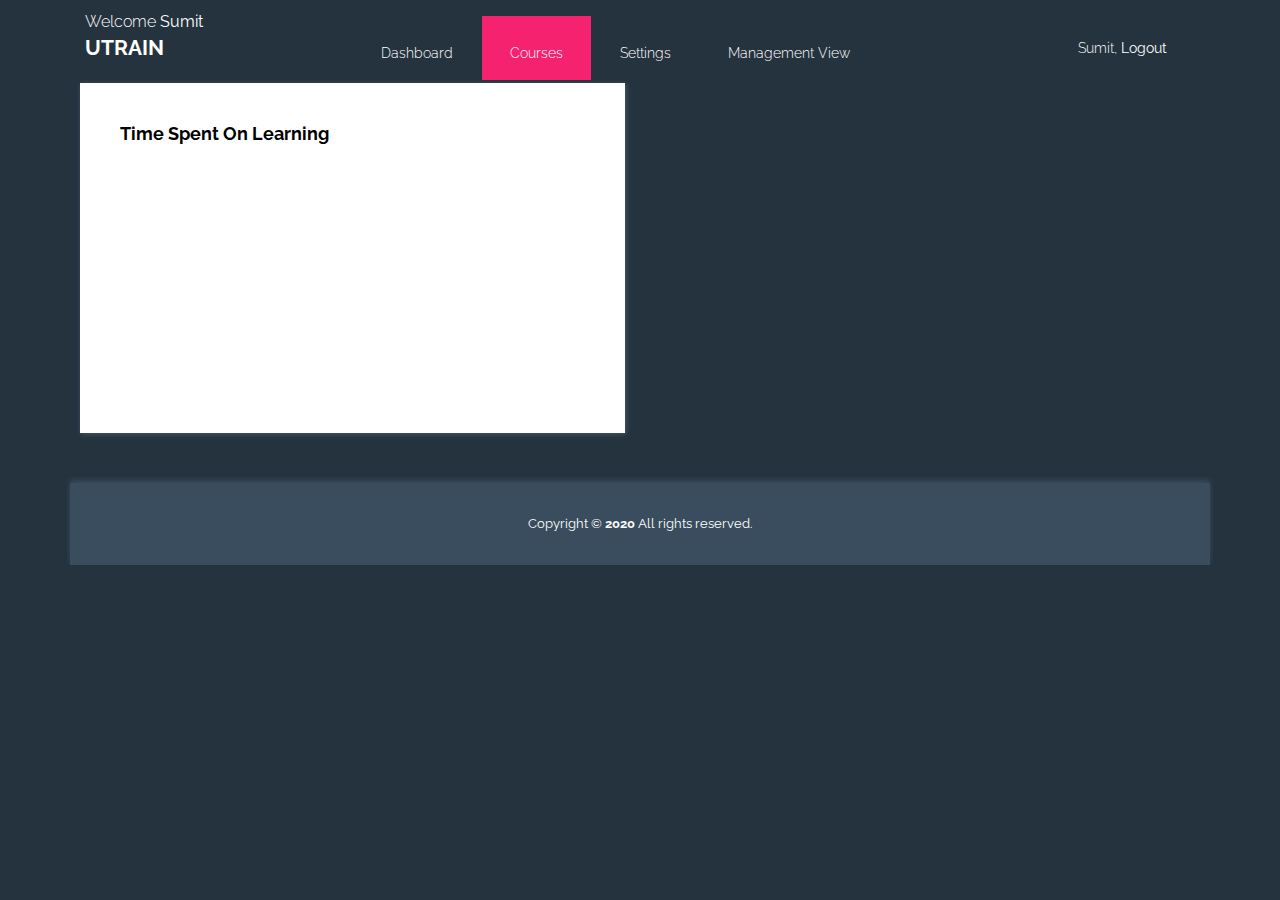
<file: train/management_view.html>
<!DOCTYPE html>
<html lang="en">

<head>
  <meta charset="utf-8">
  <meta name="viewport" content="width=device-width, initial-scale=1, shrink-to-fit=no">
  
  <link href="https://fonts.googleapis.com/css2?family=Raleway:wght@400;700&display=swap" rel="stylesheet">

  <link rel="stylesheet" href="fonts/icomoon/style.css">
  <link rel="stylesheet" href="fonts/brand/style.css">

  <link rel="stylesheet" href="css/bootstrap.min.css">
  <link rel="stylesheet" href="css/bootstrap-datepicker.css">
  <link rel="stylesheet" href="css/jquery.fancybox.min.css">
  <link rel="stylesheet" href="css/owl.carousel.min.css">
  <link rel="stylesheet" href="css/owl.theme.default.min.css">
  <link rel="stylesheet" href="css/aos.css">

  
  <!-- MAIN CSS -->
  <link rel="stylesheet" href="css/style.css">
  <link rel="stylesheet" href="css/templatemo-style.css">

    <!--
	Product Admin CSS Template
	https://templatemo.com/tm-524-product-admin
  -->
</head>

<body id="reportsPage">
    <div class="" id="home">
        <nav class="navbar navbar-expand-xl">
            <div class="container h-100">
                <a class="navbar-brand" href="index.html">
                    <h1 class="tm-site-title mb-0">UTrain</h1>
                </a>
                <button class="navbar-toggler ml-auto mr-0" type="button" data-toggle="collapse" data-target="#navbarSupportedContent"
                    aria-controls="navbarSupportedContent" aria-expanded="false" aria-label="Toggle navigation">
                    <i class="fas fa-bars tm-nav-icon"></i>
                </button>

                <div class="collapse navbar-collapse" id="navbarSupportedContent">
                    <ul class="navbar-nav mx-auto h-100">
                        <li class="nav-item">
                            <a class="nav-link" href="index.html">
                                <i class="fas fa-tachometer-alt"></i>
                                Dashboard
                            </a>
                        </li>
                        <li class="nav-item dropdown">

                            <a class="nav-link active dropdown-toggle" href="courses.html" id="navbarDropdown" role="button" data-toggle="dropdown"
                                aria-haspopup="true" aria-expanded="false">
                                <i class="far fa-file-alt"></i>
                                <span>
                                    Courses <i class="fas fa-angle-down"></i>
                                    <span class="sr-only">(current)</span>
                                </span>
                            </a>
                            <div class="dropdown-menu" aria-labelledby="navbarDropdown">
                                <a class="dropdown-item" href="courses.html#mandatory">Mandatory</a>
                                <a class="dropdown-item" href="courses.html#recommended">Recommended</a>
								<a class="dropdown-item" href="courses.html">Browse</a>
                            </div>
                        </li>
                        <li class="nav-item dropdown">
                            <a class="nav-link dropdown-toggle" href="#" id="navbarDropdown" role="button" data-toggle="dropdown"
                                aria-haspopup="true" aria-expanded="false">
                                <i class="fas fa-cog"></i>
                                <span>
                                    Settings <i class="fas fa-angle-down"></i>
                                </span>
                            </a>
                            <div class="dropdown-menu" aria-labelledby="navbarDropdown">
                                <a class="dropdown-item" href="#">Profile</a>
                            </div>
                        </li>
                        <li class="nav-item">
                          <a class="nav-link" href="management_view.html">
                              <i class="fas fa-tachometer-alt"></i>
                              Management View
                          </a>
                      </li>
                    </ul>
                    <ul class="navbar-nav">
                        <li class="nav-item">
                            <a class="nav-link d-block" href="#">
                                Sumit, <b>Logout</b>
                            </a>
                        </li>
                    </ul>
                </div>
            </div>

        </nav>
        <div class="container">
          <div class="row">
              <div class="col">
                  <p class="text-white mt-2 mb-5">Welcome <b>Sumit</b></p>
              </div>
          </div>
          <!-- row -->
          <div class="row tm-content-row">
              <div class="col-sm-12 col-md-12 col-lg-6 col-xl-6 tm-block-col">
                  <div class="tm-bg-primary-dark tm-block tm-block-taller">
                      <h2 class="tm-block-title">Time Spent On Learning</h2>
                      <div id="pieChartContainer">
                          <canvas id="pieChart" class="chartjs-render-monitor" width="200" height="200"></canvas>
                      </div>
                  </div>
              </div>
            
      </div>
      <footer class="tm-footer row tm-mt-small">
          <div class="col-12 font-weight-light">
              <p class="text-center text-white mb-0 px-4 small">
                  Copyright &copy; <b>2020</b> All rights reserved.
              </p>
          </div>
      </footer>


    </div>

</body>

</html>
</file>
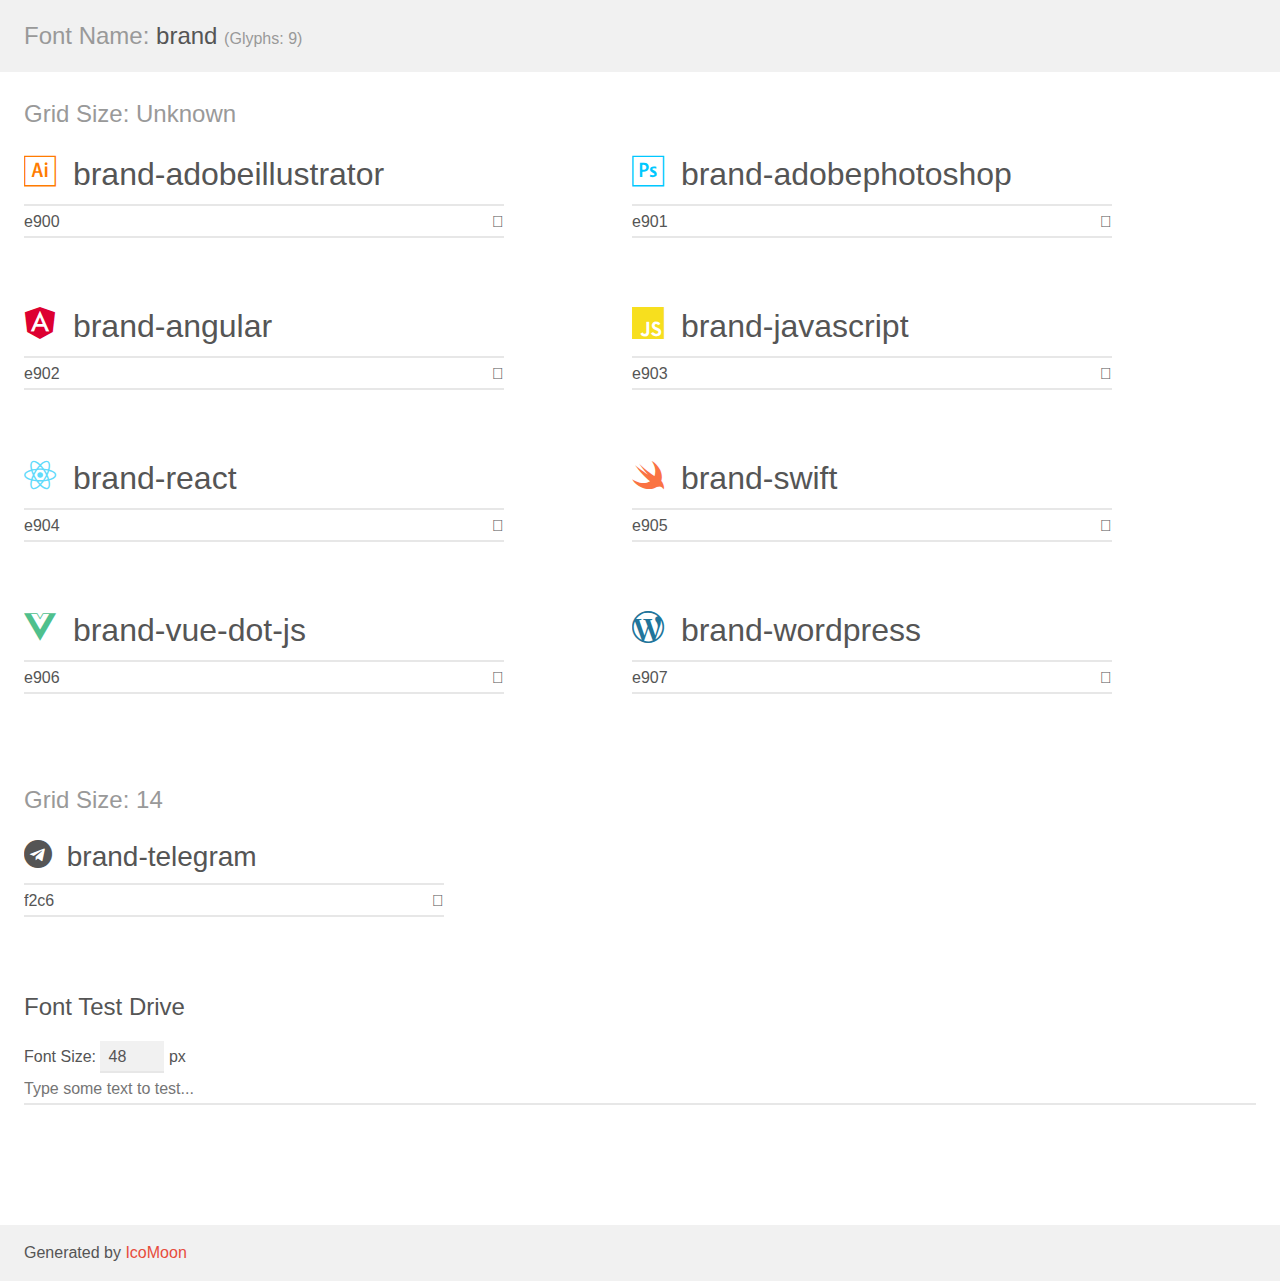
<file: train/fonts/brand/demo.html>
<!doctype html>
<html>
<head>
    <meta charset="utf-8">
    <title>IcoMoon Demo</title>
    <meta name="description" content="An Icon Font Generated By IcoMoon.io">
    <meta name="viewport" content="width=device-width, initial-scale=1">
    <link rel="stylesheet" href="demo-files/demo.css">
    <link rel="stylesheet" href="style.css"></head>
<body>
    <div class="bgc1 clearfix">
        <h1 class="mhmm mvm"><span class="fgc1">Font Name:</span> brand <small class="fgc1">(Glyphs:&nbsp;9)</small></h1>
    </div>
    <div class="clearfix mhl ptl">
        <h1 class="mvm mtn fgc1">Grid Size: Unknown</h1>
        <div class="glyph fs1">
            <div class="clearfix bshadow0 pbs">
                <span class="brand-adobeillustrator"></span>
                <span class="mls"> brand-adobeillustrator</span>
            </div>
            <fieldset class="fs0 size1of1 clearfix hidden-false">
                <input type="text" readonly value="e900" class="unit size1of2" />
                <input type="text" maxlength="1" readonly value="&#xe900;" class="unitRight size1of2 talign-right" />
            </fieldset>
            <div class="fs0 bshadow0 clearfix hidden-true">
                <span class="unit pvs fgc1">liga: </span>
                <input type="text" readonly value="" class="liga unitRight" />
            </div>
        </div>
        <div class="glyph fs1">
            <div class="clearfix bshadow0 pbs">
                <span class="brand-adobephotoshop"></span>
                <span class="mls"> brand-adobephotoshop</span>
            </div>
            <fieldset class="fs0 size1of1 clearfix hidden-false">
                <input type="text" readonly value="e901" class="unit size1of2" />
                <input type="text" maxlength="1" readonly value="&#xe901;" class="unitRight size1of2 talign-right" />
            </fieldset>
            <div class="fs0 bshadow0 clearfix hidden-true">
                <span class="unit pvs fgc1">liga: </span>
                <input type="text" readonly value="" class="liga unitRight" />
            </div>
        </div>
        <div class="glyph fs1">
            <div class="clearfix bshadow0 pbs">
                <span class="brand-angular"></span>
                <span class="mls"> brand-angular</span>
            </div>
            <fieldset class="fs0 size1of1 clearfix hidden-false">
                <input type="text" readonly value="e902" class="unit size1of2" />
                <input type="text" maxlength="1" readonly value="&#xe902;" class="unitRight size1of2 talign-right" />
            </fieldset>
            <div class="fs0 bshadow0 clearfix hidden-true">
                <span class="unit pvs fgc1">liga: </span>
                <input type="text" readonly value="" class="liga unitRight" />
            </div>
        </div>
        <div class="glyph fs1">
            <div class="clearfix bshadow0 pbs">
                <span class="brand-javascript"></span>
                <span class="mls"> brand-javascript</span>
            </div>
            <fieldset class="fs0 size1of1 clearfix hidden-false">
                <input type="text" readonly value="e903" class="unit size1of2" />
                <input type="text" maxlength="1" readonly value="&#xe903;" class="unitRight size1of2 talign-right" />
            </fieldset>
            <div class="fs0 bshadow0 clearfix hidden-true">
                <span class="unit pvs fgc1">liga: </span>
                <input type="text" readonly value="" class="liga unitRight" />
            </div>
        </div>
        <div class="glyph fs1">
            <div class="clearfix bshadow0 pbs">
                <span class="brand-react"></span>
                <span class="mls"> brand-react</span>
            </div>
            <fieldset class="fs0 size1of1 clearfix hidden-false">
                <input type="text" readonly value="e904" class="unit size1of2" />
                <input type="text" maxlength="1" readonly value="&#xe904;" class="unitRight size1of2 talign-right" />
            </fieldset>
            <div class="fs0 bshadow0 clearfix hidden-true">
                <span class="unit pvs fgc1">liga: </span>
                <input type="text" readonly value="" class="liga unitRight" />
            </div>
        </div>
        <div class="glyph fs1">
            <div class="clearfix bshadow0 pbs">
                <span class="brand-swift"></span>
                <span class="mls"> brand-swift</span>
            </div>
            <fieldset class="fs0 size1of1 clearfix hidden-false">
                <input type="text" readonly value="e905" class="unit size1of2" />
                <input type="text" maxlength="1" readonly value="&#xe905;" class="unitRight size1of2 talign-right" />
            </fieldset>
            <div class="fs0 bshadow0 clearfix hidden-true">
                <span class="unit pvs fgc1">liga: </span>
                <input type="text" readonly value="" class="liga unitRight" />
            </div>
        </div>
        <div class="glyph fs1">
            <div class="clearfix bshadow0 pbs">
                <span class="brand-vue-dot-js"></span>
                <span class="mls"> brand-vue-dot-js</span>
            </div>
            <fieldset class="fs0 size1of1 clearfix hidden-false">
                <input type="text" readonly value="e906" class="unit size1of2" />
                <input type="text" maxlength="1" readonly value="&#xe906;" class="unitRight size1of2 talign-right" />
            </fieldset>
            <div class="fs0 bshadow0 clearfix hidden-true">
                <span class="unit pvs fgc1">liga: </span>
                <input type="text" readonly value="" class="liga unitRight" />
            </div>
        </div>
        <div class="glyph fs1">
            <div class="clearfix bshadow0 pbs">
                <span class="brand-wordpress"></span>
                <span class="mls"> brand-wordpress</span>
            </div>
            <fieldset class="fs0 size1of1 clearfix hidden-false">
                <input type="text" readonly value="e907" class="unit size1of2" />
                <input type="text" maxlength="1" readonly value="&#xe907;" class="unitRight size1of2 talign-right" />
            </fieldset>
            <div class="fs0 bshadow0 clearfix hidden-true">
                <span class="unit pvs fgc1">liga: </span>
                <input type="text" readonly value="" class="liga unitRight" />
            </div>
        </div>
    </div>
    <div class="clearfix mhl ptl">
        <h1 class="mvm mtn fgc1">Grid Size: 14</h1>
        <div class="glyph fs2">
            <div class="clearfix bshadow0 pbs">
                <span class="brand-telegram"></span>
                <span class="mls"> brand-telegram</span>
            </div>
            <fieldset class="fs0 size1of1 clearfix hidden-false">
                <input type="text" readonly value="f2c6" class="unit size1of2" />
                <input type="text" maxlength="1" readonly value="&#xf2c6;" class="unitRight size1of2 talign-right" />
            </fieldset>
            <div class="fs0 bshadow0 clearfix hidden-true">
                <span class="unit pvs fgc1">liga: </span>
                <input type="text" readonly value="" class="liga unitRight" />
            </div>
        </div>
    </div>

    <!--[if gt IE 8]><!-->
    <div class="mhl clearfix mbl">
        <h1>Font Test Drive</h1>
        <label>
            Font Size: <input id="fontSize" type="number" class="textbox0 mbm"
            min="8" value="48" />
            px
        </label>
        <input id="testText" type="text" class="phl size1of1 mvl"
        placeholder="Type some text to test..." value=""/>
        <div id="testDrive" class="brand-" style="font-family: brand">&nbsp;
        </div>
    </div>
    <!--<![endif]-->
    <div class="bgc1 clearfix">
        <p class="mhl">Generated by <a href="https://icomoon.io/app">IcoMoon</a></p>
    </div>

    <script src="demo-files/demo.js"></script>
</body>
</html>
</file>
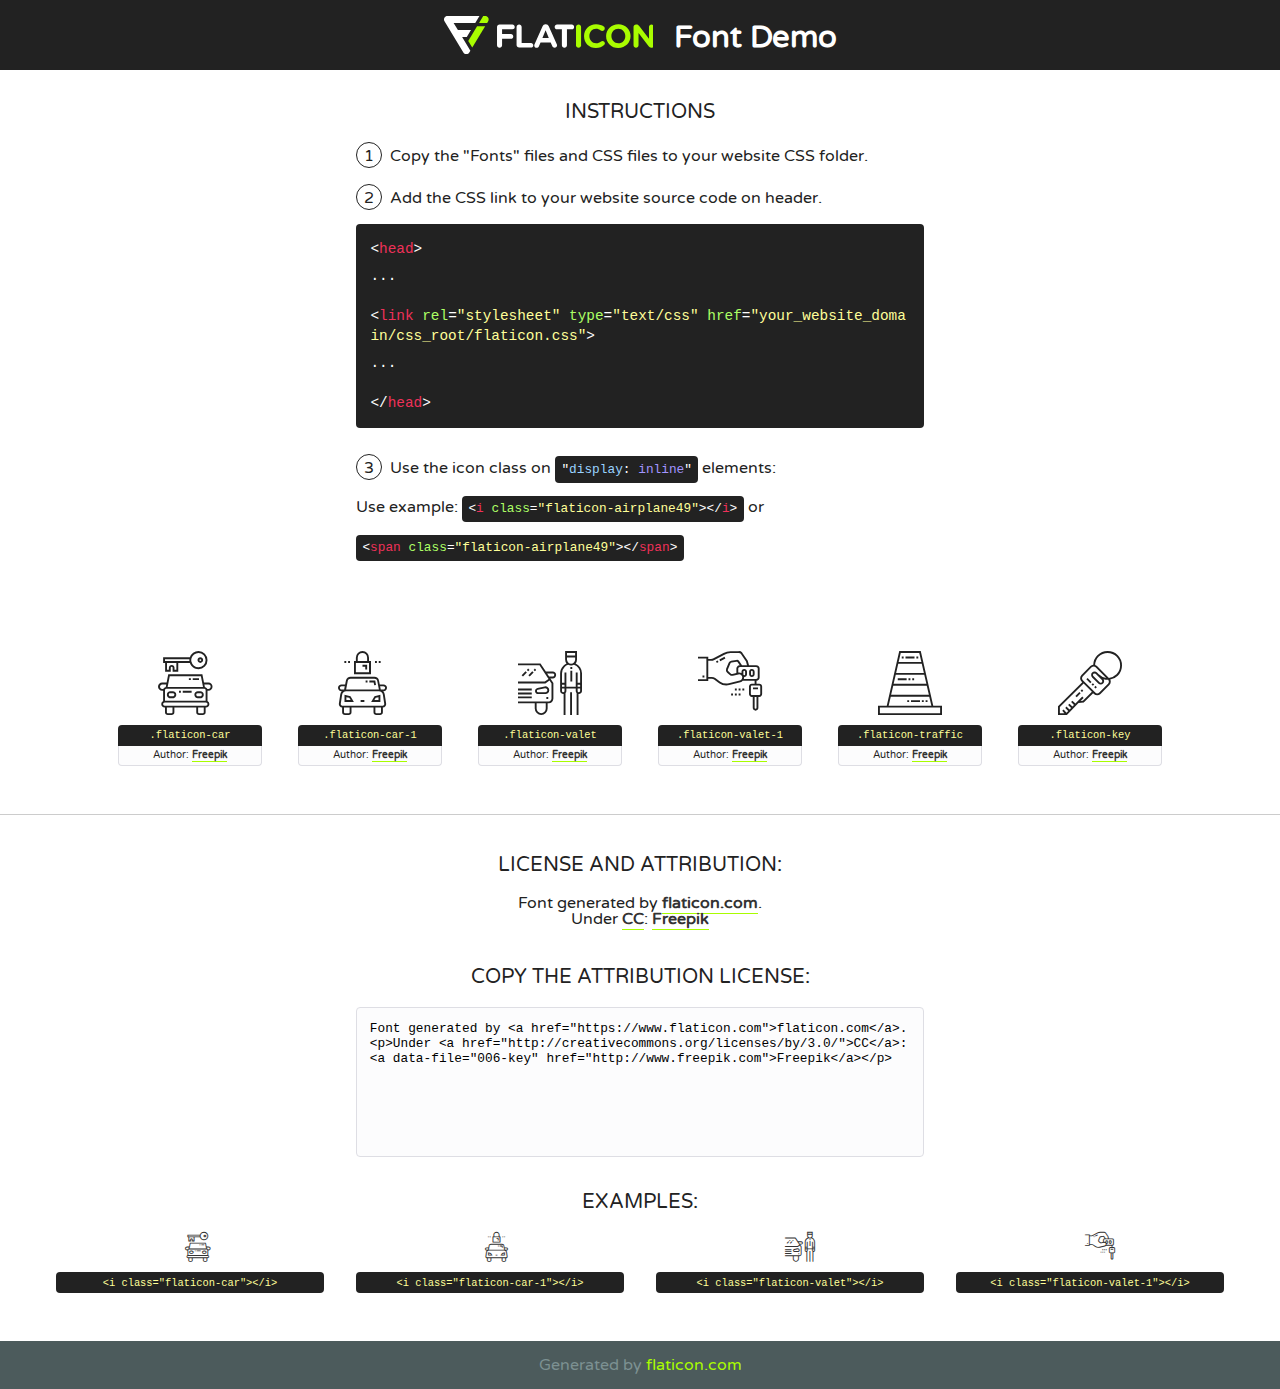
<file: train/fonts/flaticon-2/font/flaticon.html>
<!DOCTYPE html>
<!--
  Flaticon icon font: Flaticon
  Creation date: 18/07/2019 07:36
-->
<html>
<!DOCTYPE html>
<html>

<head>
    <title>Flaticon WebFont</title>
    <link href="http://fonts.googleapis.com/css?family=Varela+Round" rel="stylesheet" type="text/css" />
    <link rel="stylesheet" type="text/css" href="flaticon.css">
    <meta charset="UTF-8">
    <style>
    html, body, div, span, applet, object, iframe,
    h1, h2, h3, h4, h5, h6, p, blockquote, pre,
    a, abbr, acronym, address, big, cite, code,
    del, dfn, em, img, ins, kbd, q, s, samp,
    small, strike, strong, sub, sup, tt, var,
    b, u, i, center,
    dl, dt, dd, ol, ul, li,
    fieldset, form, label, legend,
    table, caption, tbody, tfoot, thead, tr, th, td,
    article, aside, canvas, details, embed, 
    figure, figcaption, footer, header, hgroup, 
    menu, nav, output, ruby, section, summary,
    time, mark, audio, video {
        margin: 0;
        padding: 0;
        border: 0;
        font-size: 100%;
        font: inherit;
        vertical-align: baseline;
    }
    /* HTML5 display-role reset for older browsers */
    article, aside, details, figcaption, figure, 
    footer, header, hgroup, menu, nav, section {
        display: block;
    }
    body {
        line-height: 1;
    }
    ol, ul {
        list-style: none;
    }
    blockquote, q {
        quotes: none;
    }
    blockquote:before, blockquote:after,
    q:before, q:after {
        content: '';
        content: none;
    }
    table {
        border-collapse: collapse;
        border-spacing: 0;
    }
    body {
        font-family: 'Varela Round', Helvetica, Arial, sans-serif;
        font-size: 16px;
        color: #222;
    }
    a {
        color: #333;
        border-bottom: 1px solid #a9fd00;
        font-weight: bold;
        text-decoration: none;
    }
    * {
        -moz-box-sizing: border-box;
        -webkit-box-sizing: border-box;
        box-sizing: border-box;
        margin: 0;
        padding: 0;
    }
    [class^="flaticon-"]:before, [class*=" flaticon-"]:before, [class^="flaticon-"]:after, [class*=" flaticon-"]:after {
        font-family: Flaticon;
        font-size: 30px;
        font-style: normal;
        margin-left: 20px;
        color: #333;
    }
    .wrapper {
        max-width: 600px;
        margin: auto;
        padding: 0 1em;
    }
    .title {
        font-size: 1.25em;
        text-align: center;
        margin-bottom: 1em;
        text-transform: uppercase;
    }
    header {
        text-align: center;
        background-color: #222;
        color: #fff;
        padding: 1em;
    }
    header .logo {
        width: 210px;
        height: 38px;
        display: inline-block;
        vertical-align: middle;
        margin-right: 1em;
        border: none;
    }
    header strong {
        font-size: 1.95em;
        font-weight: bold;
        vertical-align: middle;
        margin-top: 5px;
        display: inline-block;
    }
    .demo {
        margin: 2em auto;
        line-height: 1.25em;
    }
    .demo ul li {
        margin-bottom: 1em;
    }
    .demo ul li .num {
        color: #222;
        border-radius: 20px;
        display: inline-block;
        width: 26px;
        padding: 3px;
        height: 26px;
        text-align: center;
        margin-right: 0.5em;
        border: 1px solid #222;
    }
    .demo ul li code {
        background-color: #222;
        border-radius: 4px;
        padding: 0.25em 0.5em;
        display: inline-block;
        color: #fff;
        font-family: Consolas,Monaco,Lucida Console,Liberation Mono,DejaVu Sans Mono,Bitstream Vera Sans Mono,Courier New, monospace;
        font-weight: lighter;
        margin-top: 1em;
        font-size: 0.8em;
        word-break: break-all;
    }
    .demo ul li code.big {
        padding: 1em;
        font-size: 0.9em;
    }
    .demo ul li code .red {
        color: #EF3159;
    }
    .demo ul li code .green {
        color: #ACFF65;
    }
    .demo ul li code .yellow {
        color: #FFFF99;
    }
    .demo ul li code .blue {
        color: #99D3FF;
    }
    .demo ul li code .purple {
        color: #A295FF;
    }
    .demo ul li code .dots {
        margin-top: 0.5em;
        display: block;
    }
    #glyphs {
        border-bottom: 1px solid #ccc;
        padding: 2em 0;
        text-align: center;
    }
    .glyph {
        display: inline-block;
        width: 9em;
        margin: 1em;
        text-align: center;
        vertical-align: top;
        background: #FFF;
    }
    .glyph .glyph-icon {
        padding: 10px;
        display: block;
        font-family:"Flaticon";
        font-size: 64px;
        line-height: 1;
    }
    .glyph .glyph-icon:before {
        font-size: 64px;
        color: #222;
        margin-left: 0;
    }
    .class-name {
        font-size: 0.65em;
        background-color: #222;
        color: #fff;
        border-radius: 4px 4px 0 0;
        padding: 0.5em;
        color: #FFFF99;
        font-family: Consolas,Monaco,Lucida Console,Liberation Mono,DejaVu Sans Mono,Bitstream Vera Sans Mono,Courier New, monospace;
    }
    .author-name {
        font-size: 0.6em;
        background-color: #fcfcfd;
        border: 1px solid #DEDEE4;
        border-top: 0;
        border-radius: 0 0 4px 4px;
        padding: 0.5em;
    }
    .class-name:last-child {
        font-size: 10px;
        color:#888;
    }
    .class-name:last-child a {
        font-size: 10px;
        color:#555;
    }
    .class-name:last-child a:hover {
        color:#a9fd00;
    }
    .glyph > input {
        display: block;
        width: 100px;
        margin: 5px auto;
        text-align: center;
        font-size: 12px;
        cursor: text;
    }
    .glyph > input.icon-input {
        font-family:"Flaticon";
        font-size: 16px;
        margin-bottom: 10px;
    }
    .attribution .title {
        margin-top: 2em;
    }
    .attribution textarea {
        background-color: #fcfcfd;
        padding: 1em;
        border: none;
        box-shadow: none;
        border: 1px solid #DEDEE4;
        border-radius: 4px;
        resize: none;
        width: 100%;
        height: 150px;
        font-size: 0.8em;
        font-family: Consolas,Monaco,Lucida Console,Liberation Mono,DejaVu Sans Mono,Bitstream Vera Sans Mono,Courier New, monospace;
        -webkit-appearance: none;
    }
    .iconsuse {
        margin: 2em auto;
        text-align: center;
        max-width: 1200px;
    }
    .iconsuse:after {
        content: '';
        display: table;
        clear: both;
    }
    .iconsuse .image {
        float: left;
        width: 25%;
        padding: 0 1em;
    }
    .iconsuse .image p {
        margin-bottom: 1em;
    }
    .iconsuse .image span {
        display: block;
        font-size: 0.65em;
        background-color: #222;
        color: #fff;
        border-radius: 4px;
        padding: 0.5em;
        color: #FFFF99;
        margin-top: 1em;
        font-family: Consolas,Monaco,Lucida Console,Liberation Mono,DejaVu Sans Mono,Bitstream Vera Sans Mono,Courier New, monospace;
    }
    #footer {
        text-align: center;
        background-color: #4C5B5C;
        color: #7c9192;
        padding: 1em;
    }
    #footer a {
        border: none;
        color: #a9fd00;
        font-weight: normal;
    }
    @media (max-width: 960px) {
        .iconsuse .image {
            width: 50%;
        }
    }
    @media (max-width: 560px) {
        .iconsuse .image {
            width: 100%;
        }
    }
    </style>
</head>

<body class="characters-off">

    <header>
        <a href="https://www.flaticon.com" target="_blank" class="logo">
            <svg version="1.1" xmlns="http://www.w3.org/2000/svg" xmlns:xlink="http://www.w3.org/1999/xlink" xmlns:a="http://ns.adobe.com/AdobeSVGViewerExtensions/3.0/" viewBox="0 0 560.875 102.036" enable-background="new 0 0 560.875 102.036" xml:space="preserve">
                <defs>
                </defs>
                <g>
                    <g class="letters">
                        <path fill="#ffffff" d="M141.596,29.675c0-3.777,2.985-6.767,6.764-6.767h34.438c3.426,0,6.15,2.728,6.15,6.15
                        c0,3.43-2.724,6.149-6.15,6.149h-27.674v13.091h23.719c3.429,0,6.151,2.724,6.151,6.15c0,3.43-2.723,6.149-6.151,6.149h-23.719
                        v17.574c0,3.773-2.986,6.761-6.764,6.761c-3.779,0-6.764-2.989-6.764-6.761V29.675z"></path>
                        <path fill="#ffffff" d="M193.844,29.149c0-3.781,2.985-6.767,6.764-6.767c3.776,0,6.763,2.985,6.763,6.767v42.957h25.039
                        c3.426,0,6.149,2.726,6.149,6.153c0,3.425-2.723,6.15-6.149,6.15h-31.802c-3.779,0-6.764-2.986-6.764-6.768V29.149z"></path>
                        <path fill="#ffffff" d="M241.891,75.71l21.438-48.407c1.492-3.341,4.215-5.357,7.906-5.357h0.792
                        c3.686,0,6.323,2.017,7.815,5.357l21.439,48.407c0.436,0.967,0.701,1.845,0.701,2.723c0,3.602-2.809,6.501-6.414,6.501
                        c-3.161,0-5.269-1.845-6.499-4.655l-4.132-9.661h-27.059l-4.301,10.102c-1.144,2.631-3.426,4.214-6.237,4.214
                        c-3.517,0-6.24-2.81-6.24-6.325C241.1,77.64,241.451,76.677,241.891,75.71z M279.932,58.666l-8.521-20.297l-8.526,20.297H279.932
                        z"></path>
                        <path fill="#ffffff" d="M314.864,35.387H301.86c-3.429,0-6.239-2.813-6.239-6.238c0-3.429,2.811-6.24,6.239-6.24h39.533
                        c3.426,0,6.237,2.811,6.237,6.24c0,3.425-2.811,6.238-6.237,6.238h-13.001v42.785c0,3.773-2.99,6.761-6.764,6.761
                        c-3.779,0-6.764-2.989-6.764-6.761V35.387z"></path>
                        <path fill="#A9FD00" d="M352.615,29.149c0-3.781,2.985-6.767,6.767-6.767c3.774,0,6.761,2.985,6.761,6.767v49.024
                        c0,3.773-2.987,6.761-6.761,6.761c-3.781,0-6.767-2.989-6.767-6.761V29.149z"></path>
                        <path fill="#A9FD00" d="M374.132,53.836v-0.179c0-17.481,13.178-31.801,32.065-31.801c9.22,0,15.459,2.458,20.557,6.238
                        c1.402,1.054,2.637,2.985,2.637,5.357c0,3.692-2.985,6.59-6.681,6.59c-1.845,0-3.071-0.702-4.044-1.319
                        c-3.776-2.813-7.729-4.393-12.562-4.393c-10.364,0-17.831,8.611-17.831,19.154v0.173c0,10.542,7.291,19.329,17.831,19.329
                        c5.715,0,9.492-1.756,13.359-4.834c1.049-0.874,2.458-1.491,4.039-1.491c3.429,0,6.325,2.813,6.325,6.236
                        c0,2.106-1.056,3.78-2.282,4.834c-5.539,4.834-12.036,7.733-21.878,7.733C387.572,85.464,374.132,71.493,374.132,53.836z"></path>
                        <path fill="#A9FD00" d="M433.009,53.836v-0.179c0-17.481,13.79-31.801,32.766-31.801c18.981,0,32.592,14.143,32.592,31.628v0.173
                        c0,17.483-13.785,31.807-32.769,31.807C446.625,85.464,433.009,71.32,433.009,53.836z M484.224,53.836v-0.179
                        c0-10.539-7.725-19.326-18.626-19.326c-10.893,0-18.449,8.611-18.449,19.154v0.173c0,10.542,7.73,19.329,18.626,19.329
                        C476.676,72.986,484.224,64.378,484.224,53.836z"></path>
                        <path fill="#A9FD00" d="M506.233,29.321c0-3.774,2.99-6.763,6.767-6.763h1.401c3.252,0,5.183,1.583,7.029,3.953l26.093,34.265
                        V29.059c0-3.692,2.99-6.677,6.681-6.677c3.683,0,6.671,2.985,6.671,6.677v48.934c0,3.78-2.987,6.765-6.764,6.765h-0.436
                        c-3.257,0-5.188-1.581-7.034-3.953l-27.056-35.492v32.944c0,3.687-2.985,6.676-6.678,6.676c-3.683,0-6.673-2.989-6.673-6.676
                        V29.321z"></path>
                    </g>
                    <g class="insignia">
                        <path fill="#ffffff" d="M48.372,56.137h12.517l11.156-18.537H37.186L25.688,18.539h57.825L94.668,0H9.271
                        C5.925,0,2.842,1.801,1.198,4.716c-1.644,2.907-1.593,6.482,0.134,9.343l50.38,83.501c1.678,2.781,4.689,4.476,7.938,4.476
                        c3.246,0,6.257-1.695,7.935-4.476l2.898-4.804L48.372,56.137z"></path>
                        <g class="i">
                            <path fill="#A9FD00" d="M93.575,18.539h0.031v0.004l21.652,0.004l2.705-4.488c1.727-2.861,1.778-6.436,0.133-9.343
                            C116.454,1.801,113.371,0,110.026,0h-5.294L93.575,18.539z"></path>
                            <polygon fill="#A9FD00" points="88.291,27.356 64.725,66.486 75.519,84.404 109.942,27.356"></polygon>
                        </g>
                    </g>
                </g>
            </svg>
        </a>
        <strong>Font Demo</strong>
    </header>


    <section class="demo wrapper">

        <p class="title">Instructions</p>

        <ul>
            <li>
                <span class="num">1</span>Copy the "Fonts" files and CSS files to your website CSS folder.
            </li>
            <li>
                <span class="num">2</span>Add the CSS link to your website source code on header.
                <code class="big">
                    &lt;<span class="red">head</span>&gt;
                    <br/><span class="dots">...</span>
                    <br/>&lt;<span class="red">link</span> <span class="green">rel</span>=<span class="yellow">"stylesheet"</span> <span class="green">type</span>=<span class="yellow">"text/css"</span> <span class="green">href</span>=<span class="yellow">"your_website_domain/css_root/flaticon.css"</span>&gt;
                    <br/><span class="dots">...</span>
                    <br/>&lt;/<span class="red">head</span>&gt;
                </code>
            </li>

            <li>
                <p>
                    <span class="num">3</span>Use the icon class on <code>"<span class="blue">display</span>:<span class="purple"> inline</span>"</code> elements:
                    <br />
                    Use example: <code>&lt;<span class="red">i</span> <span class="green">class</span>=<span class="yellow">&quot;flaticon-airplane49&quot;</span>&gt;&lt;/<span class="red">i</span>&gt;</code> or <code>&lt;<span class="red">span</span> <span class="green">class</span>=<span class="yellow">&quot;flaticon-airplane49&quot;</span>&gt;&lt;/<span class="red">span</span>&gt;</code>
            </li>
        </ul>

    </section>




   <section id="glyphs">          
    
      
        <div class="glyph"><div class="glyph-icon flaticon-car"></div>
            <div class="class-name">.flaticon-car</div>
            <div class="author-name">Author: <a data-file="001-car" href="http://www.freepik.com">Freepik</a> </div> 
        </div>        
        
        <div class="glyph"><div class="glyph-icon flaticon-car-1"></div>
            <div class="class-name">.flaticon-car-1</div>
            <div class="author-name">Author: <a data-file="002-car-1" href="http://www.freepik.com">Freepik</a> </div> 
        </div>        
        
        <div class="glyph"><div class="glyph-icon flaticon-valet"></div>
            <div class="class-name">.flaticon-valet</div>
            <div class="author-name">Author: <a data-file="003-valet" href="http://www.freepik.com">Freepik</a> </div> 
        </div>        
        
        <div class="glyph"><div class="glyph-icon flaticon-valet-1"></div>
            <div class="class-name">.flaticon-valet-1</div>
            <div class="author-name">Author: <a data-file="004-valet-1" href="http://www.freepik.com">Freepik</a> </div> 
        </div>        
        
        <div class="glyph"><div class="glyph-icon flaticon-traffic"></div>
            <div class="class-name">.flaticon-traffic</div>
            <div class="author-name">Author: <a data-file="005-traffic" href="http://www.freepik.com">Freepik</a> </div> 
        </div>        
        
        <div class="glyph"><div class="glyph-icon flaticon-key"></div>
            <div class="class-name">.flaticon-key</div>
            <div class="author-name">Author: <a data-file="006-key" href="http://www.freepik.com">Freepik</a> </div> 
        </div>        
        

    </section>



    <section class="attribution wrapper"   style="text-align:center;">

      <div class="title">License and attribution:</div><div class="attrDiv">Font generated by <a href="https://www.flaticon.com">flaticon.com</a>. <div><p>Under <a href="http://creativecommons.org/licenses/by/3.0/">CC</a>: <a data-file="006-key" href="http://www.freepik.com">Freepik</a></p>  </div>
      </div>
      <div class="title">Copy the Attribution License:</div>

    <textarea onclick="this.focus();this.select();">Font generated by &lt;a href=&quot;https://www.flaticon.com&quot;&gt;flaticon.com&lt;/a&gt;. <p>Under <a href="http://creativecommons.org/licenses/by/3.0/">CC</a>: <a data-file="006-key" href="http://www.freepik.com">Freepik</a></p>  
     </textarea>

    </section>

    <section class="iconsuse">

          <div class="title">Examples:</div>            
             
            <div class="image">
                <p>
                    <i class="glyph-icon flaticon-car"></i> 
                    <span>&lt;i class=&quot;flaticon-car&quot;&gt;&lt;/i&gt;</span>
                </p>
            </div>
            
            <div class="image">
                <p>
                    <i class="glyph-icon flaticon-car-1"></i> 
                    <span>&lt;i class=&quot;flaticon-car-1&quot;&gt;&lt;/i&gt;</span>
                </p>
            </div>
            
            <div class="image">
                <p>
                    <i class="glyph-icon flaticon-valet"></i> 
                    <span>&lt;i class=&quot;flaticon-valet&quot;&gt;&lt;/i&gt;</span>
                </p>
            </div>
            
            <div class="image">
                <p>
                    <i class="glyph-icon flaticon-valet-1"></i> 
                    <span>&lt;i class=&quot;flaticon-valet-1&quot;&gt;&lt;/i&gt;</span>
                </p>
            </div>
                       
        </div>
                            
    </section>

<div id="footer">
    <div>Generated by <a href="https://www.flaticon.com">flaticon.com</a>
    </div>
</div>



</body>
</html>
</file>
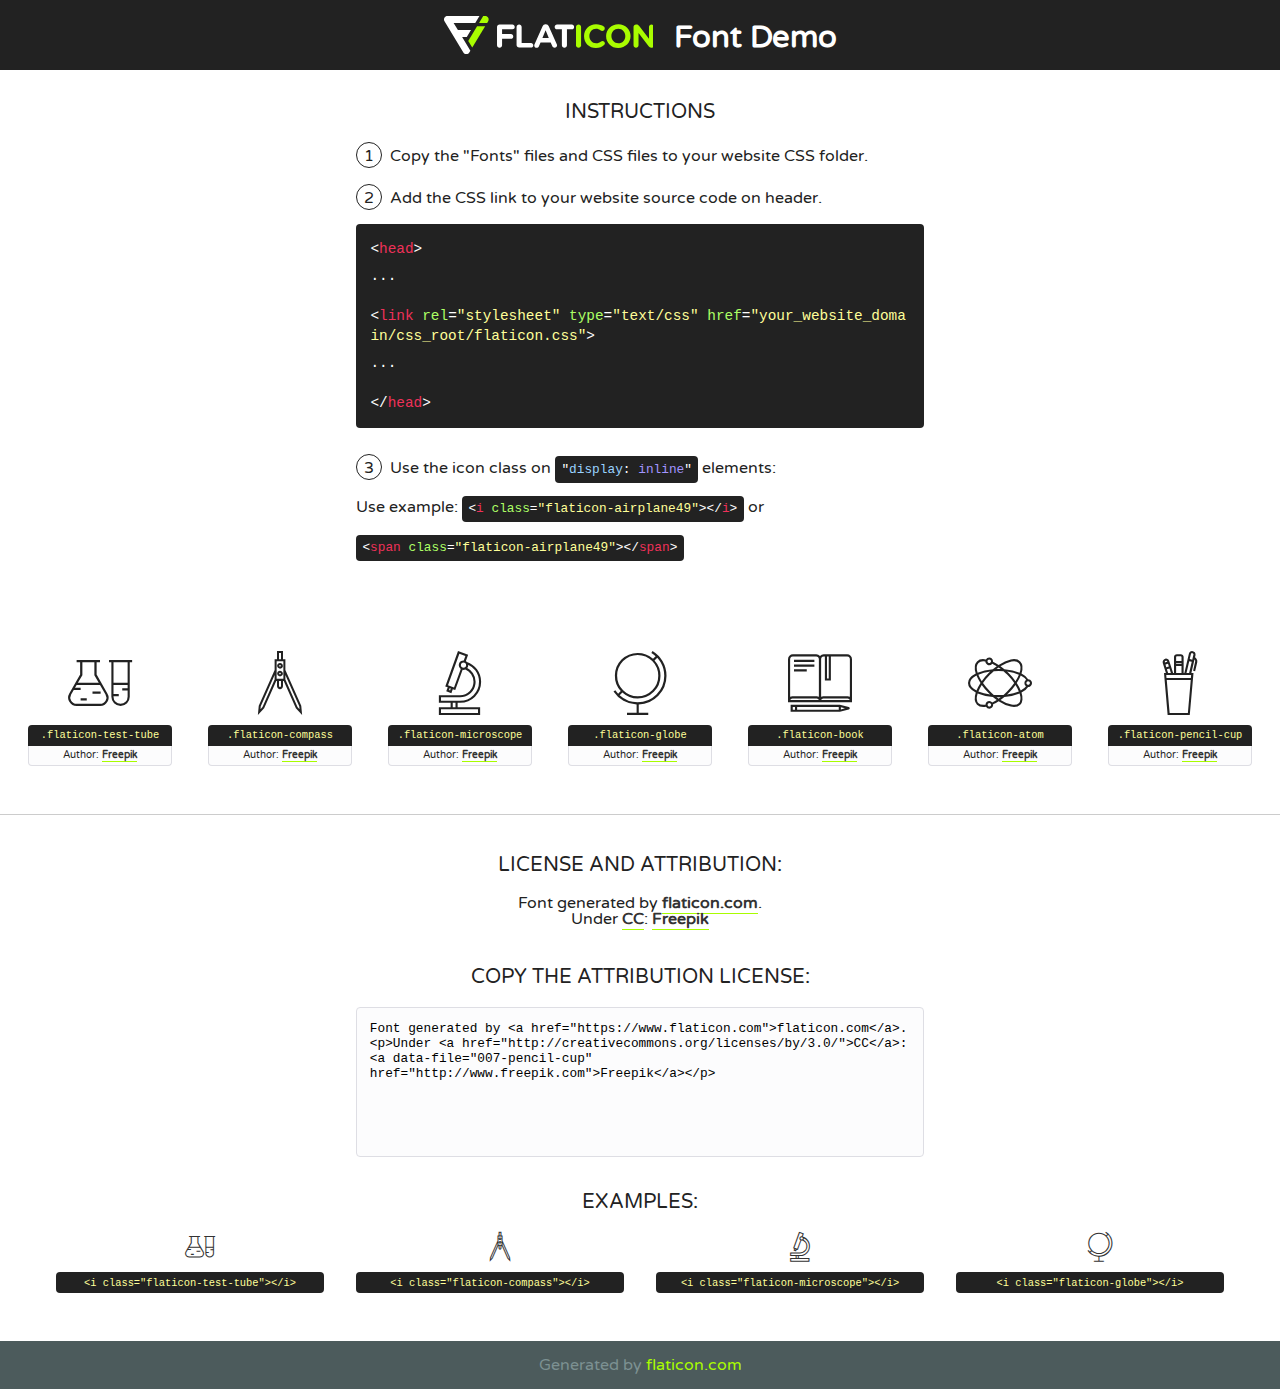
<file: train/fonts/flaticon/font/flaticon.html>
<!DOCTYPE html>
<!--
  Flaticon icon font: Flaticon
  Creation date: 19/06/2020 04:39
-->
<html>
<!DOCTYPE html>
<html>

<head>
    <title>Flaticon WebFont</title>
    <link href="http://fonts.googleapis.com/css?family=Varela+Round" rel="stylesheet" type="text/css" />
    <link rel="stylesheet" type="text/css" href="flaticon.css">
    <meta charset="UTF-8">
    <style>
    html, body, div, span, applet, object, iframe,
    h1, h2, h3, h4, h5, h6, p, blockquote, pre,
    a, abbr, acronym, address, big, cite, code,
    del, dfn, em, img, ins, kbd, q, s, samp,
    small, strike, strong, sub, sup, tt, var,
    b, u, i, center,
    dl, dt, dd, ol, ul, li,
    fieldset, form, label, legend,
    table, caption, tbody, tfoot, thead, tr, th, td,
    article, aside, canvas, details, embed, 
    figure, figcaption, footer, header, hgroup, 
    menu, nav, output, ruby, section, summary,
    time, mark, audio, video {
        margin: 0;
        padding: 0;
        border: 0;
        font-size: 100%;
        font: inherit;
        vertical-align: baseline;
    }
    /* HTML5 display-role reset for older browsers */
    article, aside, details, figcaption, figure, 
    footer, header, hgroup, menu, nav, section {
        display: block;
    }
    body {
        line-height: 1;
    }
    ol, ul {
        list-style: none;
    }
    blockquote, q {
        quotes: none;
    }
    blockquote:before, blockquote:after,
    q:before, q:after {
        content: '';
        content: none;
    }
    table {
        border-collapse: collapse;
        border-spacing: 0;
    }
    body {
        font-family: 'Varela Round', Helvetica, Arial, sans-serif;
        font-size: 16px;
        color: #222;
    }
    a {
        color: #333;
        border-bottom: 1px solid #a9fd00;
        font-weight: bold;
        text-decoration: none;
    }
    * {
        -moz-box-sizing: border-box;
        -webkit-box-sizing: border-box;
        box-sizing: border-box;
        margin: 0;
        padding: 0;
    }
    [class^="flaticon-"]:before, [class*=" flaticon-"]:before, [class^="flaticon-"]:after, [class*=" flaticon-"]:after {
        font-family: Flaticon;
        font-size: 30px;
        font-style: normal;
        margin-left: 20px;
        color: #333;
    }
    .wrapper {
        max-width: 600px;
        margin: auto;
        padding: 0 1em;
    }
    .title {
        font-size: 1.25em;
        text-align: center;
        margin-bottom: 1em;
        text-transform: uppercase;
    }
    header {
        text-align: center;
        background-color: #222;
        color: #fff;
        padding: 1em;
    }
    header .logo {
        width: 210px;
        height: 38px;
        display: inline-block;
        vertical-align: middle;
        margin-right: 1em;
        border: none;
    }
    header strong {
        font-size: 1.95em;
        font-weight: bold;
        vertical-align: middle;
        margin-top: 5px;
        display: inline-block;
    }
    .demo {
        margin: 2em auto;
        line-height: 1.25em;
    }
    .demo ul li {
        margin-bottom: 1em;
    }
    .demo ul li .num {
        color: #222;
        border-radius: 20px;
        display: inline-block;
        width: 26px;
        padding: 3px;
        height: 26px;
        text-align: center;
        margin-right: 0.5em;
        border: 1px solid #222;
    }
    .demo ul li code {
        background-color: #222;
        border-radius: 4px;
        padding: 0.25em 0.5em;
        display: inline-block;
        color: #fff;
        font-family: Consolas,Monaco,Lucida Console,Liberation Mono,DejaVu Sans Mono,Bitstream Vera Sans Mono,Courier New, monospace;
        font-weight: lighter;
        margin-top: 1em;
        font-size: 0.8em;
        word-break: break-all;
    }
    .demo ul li code.big {
        padding: 1em;
        font-size: 0.9em;
    }
    .demo ul li code .red {
        color: #EF3159;
    }
    .demo ul li code .green {
        color: #ACFF65;
    }
    .demo ul li code .yellow {
        color: #FFFF99;
    }
    .demo ul li code .blue {
        color: #99D3FF;
    }
    .demo ul li code .purple {
        color: #A295FF;
    }
    .demo ul li code .dots {
        margin-top: 0.5em;
        display: block;
    }
    #glyphs {
        border-bottom: 1px solid #ccc;
        padding: 2em 0;
        text-align: center;
    }
    .glyph {
        display: inline-block;
        width: 9em;
        margin: 1em;
        text-align: center;
        vertical-align: top;
        background: #FFF;
    }
    .glyph .glyph-icon {
        padding: 10px;
        display: block;
        font-family:"Flaticon";
        font-size: 64px;
        line-height: 1;
    }
    .glyph .glyph-icon:before {
        font-size: 64px;
        color: #222;
        margin-left: 0;
    }
    .class-name {
        font-size: 0.65em;
        background-color: #222;
        color: #fff;
        border-radius: 4px 4px 0 0;
        padding: 0.5em;
        color: #FFFF99;
        font-family: Consolas,Monaco,Lucida Console,Liberation Mono,DejaVu Sans Mono,Bitstream Vera Sans Mono,Courier New, monospace;
    }
    .author-name {
        font-size: 0.6em;
        background-color: #fcfcfd;
        border: 1px solid #DEDEE4;
        border-top: 0;
        border-radius: 0 0 4px 4px;
        padding: 0.5em;
    }
    .class-name:last-child {
        font-size: 10px;
        color:#888;
    }
    .class-name:last-child a {
        font-size: 10px;
        color:#555;
    }
    .class-name:last-child a:hover {
        color:#a9fd00;
    }
    .glyph > input {
        display: block;
        width: 100px;
        margin: 5px auto;
        text-align: center;
        font-size: 12px;
        cursor: text;
    }
    .glyph > input.icon-input {
        font-family:"Flaticon";
        font-size: 16px;
        margin-bottom: 10px;
    }
    .attribution .title {
        margin-top: 2em;
    }
    .attribution textarea {
        background-color: #fcfcfd;
        padding: 1em;
        border: none;
        box-shadow: none;
        border: 1px solid #DEDEE4;
        border-radius: 4px;
        resize: none;
        width: 100%;
        height: 150px;
        font-size: 0.8em;
        font-family: Consolas,Monaco,Lucida Console,Liberation Mono,DejaVu Sans Mono,Bitstream Vera Sans Mono,Courier New, monospace;
        -webkit-appearance: none;
    }
    .iconsuse {
        margin: 2em auto;
        text-align: center;
        max-width: 1200px;
    }
    .iconsuse:after {
        content: '';
        display: table;
        clear: both;
    }
    .iconsuse .image {
        float: left;
        width: 25%;
        padding: 0 1em;
    }
    .iconsuse .image p {
        margin-bottom: 1em;
    }
    .iconsuse .image span {
        display: block;
        font-size: 0.65em;
        background-color: #222;
        color: #fff;
        border-radius: 4px;
        padding: 0.5em;
        color: #FFFF99;
        margin-top: 1em;
        font-family: Consolas,Monaco,Lucida Console,Liberation Mono,DejaVu Sans Mono,Bitstream Vera Sans Mono,Courier New, monospace;
    }
    #footer {
        text-align: center;
        background-color: #4C5B5C;
        color: #7c9192;
        padding: 1em;
    }
    #footer a {
        border: none;
        color: #a9fd00;
        font-weight: normal;
    }
    @media (max-width: 960px) {
        .iconsuse .image {
            width: 50%;
        }
    }
    @media (max-width: 560px) {
        .iconsuse .image {
            width: 100%;
        }
    }
    </style>
</head>

<body class="characters-off">

    <header>
        <a href="https://www.flaticon.com" target="_blank" class="logo">
            <svg version="1.1" xmlns="http://www.w3.org/2000/svg" xmlns:xlink="http://www.w3.org/1999/xlink" xmlns:a="http://ns.adobe.com/AdobeSVGViewerExtensions/3.0/" viewBox="0 0 560.875 102.036" enable-background="new 0 0 560.875 102.036" xml:space="preserve">
                <defs>
                </defs>
                <g>
                    <g class="letters">
                        <path fill="#ffffff" d="M141.596,29.675c0-3.777,2.985-6.767,6.764-6.767h34.438c3.426,0,6.15,2.728,6.15,6.15
                        c0,3.43-2.724,6.149-6.15,6.149h-27.674v13.091h23.719c3.429,0,6.151,2.724,6.151,6.15c0,3.43-2.723,6.149-6.151,6.149h-23.719
                        v17.574c0,3.773-2.986,6.761-6.764,6.761c-3.779,0-6.764-2.989-6.764-6.761V29.675z"></path>
                        <path fill="#ffffff" d="M193.844,29.149c0-3.781,2.985-6.767,6.764-6.767c3.776,0,6.763,2.985,6.763,6.767v42.957h25.039
                        c3.426,0,6.149,2.726,6.149,6.153c0,3.425-2.723,6.15-6.149,6.15h-31.802c-3.779,0-6.764-2.986-6.764-6.768V29.149z"></path>
                        <path fill="#ffffff" d="M241.891,75.71l21.438-48.407c1.492-3.341,4.215-5.357,7.906-5.357h0.792
                        c3.686,0,6.323,2.017,7.815,5.357l21.439,48.407c0.436,0.967,0.701,1.845,0.701,2.723c0,3.602-2.809,6.501-6.414,6.501
                        c-3.161,0-5.269-1.845-6.499-4.655l-4.132-9.661h-27.059l-4.301,10.102c-1.144,2.631-3.426,4.214-6.237,4.214
                        c-3.517,0-6.24-2.81-6.24-6.325C241.1,77.64,241.451,76.677,241.891,75.71z M279.932,58.666l-8.521-20.297l-8.526,20.297H279.932
                        z"></path>
                        <path fill="#ffffff" d="M314.864,35.387H301.86c-3.429,0-6.239-2.813-6.239-6.238c0-3.429,2.811-6.24,6.239-6.24h39.533
                        c3.426,0,6.237,2.811,6.237,6.24c0,3.425-2.811,6.238-6.237,6.238h-13.001v42.785c0,3.773-2.99,6.761-6.764,6.761
                        c-3.779,0-6.764-2.989-6.764-6.761V35.387z"></path>
                        <path fill="#A9FD00" d="M352.615,29.149c0-3.781,2.985-6.767,6.767-6.767c3.774,0,6.761,2.985,6.761,6.767v49.024
                        c0,3.773-2.987,6.761-6.761,6.761c-3.781,0-6.767-2.989-6.767-6.761V29.149z"></path>
                        <path fill="#A9FD00" d="M374.132,53.836v-0.179c0-17.481,13.178-31.801,32.065-31.801c9.22,0,15.459,2.458,20.557,6.238
                        c1.402,1.054,2.637,2.985,2.637,5.357c0,3.692-2.985,6.59-6.681,6.59c-1.845,0-3.071-0.702-4.044-1.319
                        c-3.776-2.813-7.729-4.393-12.562-4.393c-10.364,0-17.831,8.611-17.831,19.154v0.173c0,10.542,7.291,19.329,17.831,19.329
                        c5.715,0,9.492-1.756,13.359-4.834c1.049-0.874,2.458-1.491,4.039-1.491c3.429,0,6.325,2.813,6.325,6.236
                        c0,2.106-1.056,3.78-2.282,4.834c-5.539,4.834-12.036,7.733-21.878,7.733C387.572,85.464,374.132,71.493,374.132,53.836z"></path>
                        <path fill="#A9FD00" d="M433.009,53.836v-0.179c0-17.481,13.79-31.801,32.766-31.801c18.981,0,32.592,14.143,32.592,31.628v0.173
                        c0,17.483-13.785,31.807-32.769,31.807C446.625,85.464,433.009,71.32,433.009,53.836z M484.224,53.836v-0.179
                        c0-10.539-7.725-19.326-18.626-19.326c-10.893,0-18.449,8.611-18.449,19.154v0.173c0,10.542,7.73,19.329,18.626,19.329
                        C476.676,72.986,484.224,64.378,484.224,53.836z"></path>
                        <path fill="#A9FD00" d="M506.233,29.321c0-3.774,2.99-6.763,6.767-6.763h1.401c3.252,0,5.183,1.583,7.029,3.953l26.093,34.265
                        V29.059c0-3.692,2.99-6.677,6.681-6.677c3.683,0,6.671,2.985,6.671,6.677v48.934c0,3.78-2.987,6.765-6.764,6.765h-0.436
                        c-3.257,0-5.188-1.581-7.034-3.953l-27.056-35.492v32.944c0,3.687-2.985,6.676-6.678,6.676c-3.683,0-6.673-2.989-6.673-6.676
                        V29.321z"></path>
                    </g>
                    <g class="insignia">
                        <path fill="#ffffff" d="M48.372,56.137h12.517l11.156-18.537H37.186L25.688,18.539h57.825L94.668,0H9.271
                        C5.925,0,2.842,1.801,1.198,4.716c-1.644,2.907-1.593,6.482,0.134,9.343l50.38,83.501c1.678,2.781,4.689,4.476,7.938,4.476
                        c3.246,0,6.257-1.695,7.935-4.476l2.898-4.804L48.372,56.137z"></path>
                        <g class="i">
                            <path fill="#A9FD00" d="M93.575,18.539h0.031v0.004l21.652,0.004l2.705-4.488c1.727-2.861,1.778-6.436,0.133-9.343
                            C116.454,1.801,113.371,0,110.026,0h-5.294L93.575,18.539z"></path>
                            <polygon fill="#A9FD00" points="88.291,27.356 64.725,66.486 75.519,84.404 109.942,27.356"></polygon>
                        </g>
                    </g>
                </g>
            </svg>
        </a>
        <strong>Font Demo</strong>
    </header>


    <section class="demo wrapper">

        <p class="title">Instructions</p>

        <ul>
            <li>
                <span class="num">1</span>Copy the "Fonts" files and CSS files to your website CSS folder.
            </li>
            <li>
                <span class="num">2</span>Add the CSS link to your website source code on header.
                <code class="big">
                    &lt;<span class="red">head</span>&gt;
                    <br/><span class="dots">...</span>
                    <br/>&lt;<span class="red">link</span> <span class="green">rel</span>=<span class="yellow">"stylesheet"</span> <span class="green">type</span>=<span class="yellow">"text/css"</span> <span class="green">href</span>=<span class="yellow">"your_website_domain/css_root/flaticon.css"</span>&gt;
                    <br/><span class="dots">...</span>
                    <br/>&lt;/<span class="red">head</span>&gt;
                </code>
            </li>

            <li>
                <p>
                    <span class="num">3</span>Use the icon class on <code>"<span class="blue">display</span>:<span class="purple"> inline</span>"</code> elements:
                    <br />
                    Use example: <code>&lt;<span class="red">i</span> <span class="green">class</span>=<span class="yellow">&quot;flaticon-airplane49&quot;</span>&gt;&lt;/<span class="red">i</span>&gt;</code> or <code>&lt;<span class="red">span</span> <span class="green">class</span>=<span class="yellow">&quot;flaticon-airplane49&quot;</span>&gt;&lt;/<span class="red">span</span>&gt;</code>
            </li>
        </ul>

    </section>




   <section id="glyphs">          
    
      
        <div class="glyph"><div class="glyph-icon flaticon-test-tube"></div>
            <div class="class-name">.flaticon-test-tube</div>
            <div class="author-name">Author: <a data-file="001-test-tube" href="http://www.freepik.com">Freepik</a> </div> 
        </div>        
        
        <div class="glyph"><div class="glyph-icon flaticon-compass"></div>
            <div class="class-name">.flaticon-compass</div>
            <div class="author-name">Author: <a data-file="002-compass" href="http://www.freepik.com">Freepik</a> </div> 
        </div>        
        
        <div class="glyph"><div class="glyph-icon flaticon-microscope"></div>
            <div class="class-name">.flaticon-microscope</div>
            <div class="author-name">Author: <a data-file="003-microscope" href="http://www.freepik.com">Freepik</a> </div> 
        </div>        
        
        <div class="glyph"><div class="glyph-icon flaticon-globe"></div>
            <div class="class-name">.flaticon-globe</div>
            <div class="author-name">Author: <a data-file="004-globe" href="http://www.freepik.com">Freepik</a> </div> 
        </div>        
        
        <div class="glyph"><div class="glyph-icon flaticon-book"></div>
            <div class="class-name">.flaticon-book</div>
            <div class="author-name">Author: <a data-file="005-book" href="http://www.freepik.com">Freepik</a> </div> 
        </div>        
        
        <div class="glyph"><div class="glyph-icon flaticon-atom"></div>
            <div class="class-name">.flaticon-atom</div>
            <div class="author-name">Author: <a data-file="006-atom" href="http://www.freepik.com">Freepik</a> </div> 
        </div>        
        
        <div class="glyph"><div class="glyph-icon flaticon-pencil-cup"></div>
            <div class="class-name">.flaticon-pencil-cup</div>
            <div class="author-name">Author: <a data-file="007-pencil-cup" href="http://www.freepik.com">Freepik</a> </div> 
        </div>        
        

    </section>



    <section class="attribution wrapper"   style="text-align:center;">

      <div class="title">License and attribution:</div><div class="attrDiv">Font generated by <a href="https://www.flaticon.com">flaticon.com</a>. <div><p>Under <a href="http://creativecommons.org/licenses/by/3.0/">CC</a>: <a data-file="007-pencil-cup" href="http://www.freepik.com">Freepik</a></p>  </div>
      </div>
      <div class="title">Copy the Attribution License:</div>

    <textarea onclick="this.focus();this.select();">Font generated by &lt;a href=&quot;https://www.flaticon.com&quot;&gt;flaticon.com&lt;/a&gt;. <p>Under <a href="http://creativecommons.org/licenses/by/3.0/">CC</a>: <a data-file="007-pencil-cup" href="http://www.freepik.com">Freepik</a></p>  
     </textarea>

    </section>

    <section class="iconsuse">

          <div class="title">Examples:</div>            
             
            <div class="image">
                <p>
                    <i class="glyph-icon flaticon-test-tube"></i> 
                    <span>&lt;i class=&quot;flaticon-test-tube&quot;&gt;&lt;/i&gt;</span>
                </p>
            </div>
            
            <div class="image">
                <p>
                    <i class="glyph-icon flaticon-compass"></i> 
                    <span>&lt;i class=&quot;flaticon-compass&quot;&gt;&lt;/i&gt;</span>
                </p>
            </div>
            
            <div class="image">
                <p>
                    <i class="glyph-icon flaticon-microscope"></i> 
                    <span>&lt;i class=&quot;flaticon-microscope&quot;&gt;&lt;/i&gt;</span>
                </p>
            </div>
            
            <div class="image">
                <p>
                    <i class="glyph-icon flaticon-globe"></i> 
                    <span>&lt;i class=&quot;flaticon-globe&quot;&gt;&lt;/i&gt;</span>
                </p>
            </div>
                       
        </div>
                            
    </section>

<div id="footer">
    <div>Generated by <a href="https://www.flaticon.com">flaticon.com</a>
    </div>
</div>



</body>
</html>
</file>
<file: train/fonts/icomoon/style.css>
@font-face {
  font-family: 'icomoon';
  src:  url('fonts/icomoon.eot?10si43');
  src:  url('fonts/icomoon.eot?10si43#iefix') format('embedded-opentype'),
    url('fonts/icomoon.ttf?10si43') format('truetype'),
    url('fonts/icomoon.woff?10si43') format('woff'),
    url('fonts/icomoon.svg?10si43#icomoon') format('svg');
  font-weight: normal;
  font-style: normal;
}

[class^="icon-"], [class*=" icon-"] {
  /* use !important to prevent issues with browser extensions that change fonts */
  font-family: 'icomoon' !important;
  speak: none;
  font-style: normal;
  font-weight: normal;
  font-variant: normal;
  text-transform: none;
  line-height: 1;

  /* Better Font Rendering =========== */
  -webkit-font-smoothing: antialiased;
  -moz-osx-font-smoothing: grayscale;
}

.icon-asterisk:before {
  content: "\f069";
}
.icon-plus:before {
  content: "\f067";
}
.icon-question:before {
  content: "\f128";
}
.icon-minus:before {
  content: "\f068";
}
.icon-glass:before {
  content: "\f000";
}
.icon-music:before {
  content: "\f001";
}
.icon-search:before {
  content: "\f002";
}
.icon-envelope-o:before {
  content: "\f003";
}
.icon-heart:before {
  content: "\f004";
}
.icon-star:before {
  content: "\f005";
}
.icon-star-o:before {
  content: "\f006";
}
.icon-user:before {
  content: "\f007";
}
.icon-film:before {
  content: "\f008";
}
.icon-th-large:before {
  content: "\f009";
}
.icon-th:before {
  content: "\f00a";
}
.icon-th-list:before {
  content: "\f00b";
}
.icon-check:before {
  content: "\f00c";
}
.icon-close:before {
  content: "\f00d";
}
.icon-remove:before {
  content: "\f00d";
}
.icon-times:before {
  content: "\f00d";
}
.icon-search-plus:before {
  content: "\f00e";
}
.icon-search-minus:before {
  content: "\f010";
}
.icon-power-off:before {
  content: "\f011";
}
.icon-signal:before {
  content: "\f012";
}
.icon-cog:before {
  content: "\f013";
}
.icon-gear:before {
  content: "\f013";
}
.icon-trash-o:before {
  content: "\f014";
}
.icon-home:before {
  content: "\f015";
}
.icon-file-o:before {
  content: "\f016";
}
.icon-clock-o:before {
  content: "\f017";
}
.icon-road:before {
  content: "\f018";
}
.icon-download:before {
  content: "\f019";
}
.icon-arrow-circle-o-down:before {
  content: "\f01a";
}
.icon-arrow-circle-o-up:before {
  content: "\f01b";
}
.icon-inbox:before {
  content: "\f01c";
}
.icon-play-circle-o:before {
  content: "\f01d";
}
.icon-repeat:before {
  content: "\f01e";
}
.icon-rotate-right:before {
  content: "\f01e";
}
.icon-refresh:before {
  content: "\f021";
}
.icon-list-alt:before {
  content: "\f022";
}
.icon-lock:before {
  content: "\f023";
}
.icon-flag:before {
  content: "\f024";
}
.icon-headphones:before {
  content: "\f025";
}
.icon-volume-off:before {
  content: "\f026";
}
.icon-volume-down:before {
  content: "\f027";
}
.icon-volume-up:before {
  content: "\f028";
}
.icon-qrcode:before {
  content: "\f029";
}
.icon-barcode:before {
  content: "\f02a";
}
.icon-tag:before {
  content: "\f02b";
}
.icon-tags:before {
  content: "\f02c";
}
.icon-book:before {
  content: "\f02d";
}
.icon-bookmark:before {
  content: "\f02e";
}
.icon-print:before {
  content: "\f02f";
}
.icon-camera:before {
  content: "\f030";
}
.icon-font:before {
  content: "\f031";
}
.icon-bold:before {
  content: "\f032";
}
.icon-italic:before {
  content: "\f033";
}
.icon-text-height:before {
  content: "\f034";
}
.icon-text-width:before {
  content: "\f035";
}
.icon-align-left:before {
  content: "\f036";
}
.icon-align-center:before {
  content: "\f037";
}
.icon-align-right:before {
  content: "\f038";
}
.icon-align-justify:before {
  content: "\f039";
}
.icon-list:before {
  content: "\f03a";
}
.icon-dedent:before {
  content: "\f03b";
}
.icon-outdent:before {
  content: "\f03b";
}
.icon-indent:before {
  content: "\f03c";
}
.icon-video-camera:before {
  content: "\f03d";
}
.icon-image:before {
  content: "\f03e";
}
.icon-photo:before {
  content: "\f03e";
}
.icon-picture-o:before {
  content: "\f03e";
}
.icon-pencil:before {
  content: "\f040";
}
.icon-map-marker:before {
  content: "\f041";
}
.icon-adjust:before {
  content: "\f042";
}
.icon-tint:before {
  content: "\f043";
}
.icon-edit:before {
  content: "\f044";
}
.icon-pencil-square-o:before {
  content: "\f044";
}
.icon-share-square-o:before {
  content: "\f045";
}
.icon-check-square-o:before {
  content: "\f046";
}
.icon-arrows:before {
  content: "\f047";
}
.icon-step-backward:before {
  content: "\f048";
}
.icon-fast-backward:before {
  content: "\f049";
}
.icon-backward:before {
  content: "\f04a";
}
.icon-play:before {
  content: "\f04b";
}
.icon-pause:before {
  content: "\f04c";
}
.icon-stop:before {
  content: "\f04d";
}
.icon-forward:before {
  content: "\f04e";
}
.icon-fast-forward:before {
  content: "\f050";
}
.icon-step-forward:before {
  content: "\f051";
}
.icon-eject:before {
  content: "\f052";
}
.icon-chevron-left:before {
  content: "\f053";
}
.icon-chevron-right:before {
  content: "\f054";
}
.icon-plus-circle:before {
  content: "\f055";
}
.icon-minus-circle:before {
  content: "\f056";
}
.icon-times-circle:before {
  content: "\f057";
}
.icon-check-circle:before {
  content: "\f058";
}
.icon-question-circle:before {
  content: "\f059";
}
.icon-info-circle:before {
  content: "\f05a";
}
.icon-crosshairs:before {
  content: "\f05b";
}
.icon-times-circle-o:before {
  content: "\f05c";
}
.icon-check-circle-o:before {
  content: "\f05d";
}
.icon-ban:before {
  content: "\f05e";
}
.icon-arrow-left:before {
  content: "\f060";
}
.icon-arrow-right:before {
  content: "\f061";
}
.icon-arrow-up:before {
  content: "\f062";
}
.icon-arrow-down:before {
  content: "\f063";
}
.icon-mail-forward:before {
  content: "\f064";
}
.icon-share:before {
  content: "\f064";
}
.icon-expand:before {
  content: "\f065";
}
.icon-compress:before {
  content: "\f066";
}
.icon-exclamation-circle:before {
  content: "\f06a";
}
.icon-gift:before {
  content: "\f06b";
}
.icon-leaf:before {
  content: "\f06c";
}
.icon-fire:before {
  content: "\f06d";
}
.icon-eye:before {
  content: "\f06e";
}
.icon-eye-slash:before {
  content: "\f070";
}
.icon-exclamation-triangle:before {
  content: "\f071";
}
.icon-warning:before {
  content: "\f071";
}
.icon-plane:before {
  content: "\f072";
}
.icon-calendar:before {
  content: "\f073";
}
.icon-random:before {
  content: "\f074";
}
.icon-comment:before {
  content: "\f075";
}
.icon-magnet:before {
  content: "\f076";
}
.icon-chevron-up:before {
  content: "\f077";
}
.icon-chevron-down:before {
  content: "\f078";
}
.icon-retweet:before {
  content: "\f079";
}
.icon-shopping-cart:before {
  content: "\f07a";
}
.icon-folder:before {
  content: "\f07b";
}
.icon-folder-open:before {
  content: "\f07c";
}
.icon-arrows-v:before {
  content: "\f07d";
}
.icon-arrows-h:before {
  content: "\f07e";
}
.icon-bar-chart:before {
  content: "\f080";
}
.icon-bar-chart-o:before {
  content: "\f080";
}
.icon-twitter-square:before {
  content: "\f081";
}
.icon-facebook-square:before {
  content: "\f082";
}
.icon-camera-retro:before {
  content: "\f083";
}
.icon-key:before {
  content: "\f084";
}
.icon-cogs:before {
  content: "\f085";
}
.icon-gears:before {
  content: "\f085";
}
.icon-comments:before {
  content: "\f086";
}
.icon-thumbs-o-up:before {
  content: "\f087";
}
.icon-thumbs-o-down:before {
  content: "\f088";
}
.icon-star-half:before {
  content: "\f089";
}
.icon-heart-o:before {
  content: "\f08a";
}
.icon-sign-out:before {
  content: "\f08b";
}
.icon-linkedin-square:before {
  content: "\f08c";
}
.icon-thumb-tack:before {
  content: "\f08d";
}
.icon-external-link:before {
  content: "\f08e";
}
.icon-sign-in:before {
  content: "\f090";
}
.icon-trophy:before {
  content: "\f091";
}
.icon-github-square:before {
  content: "\f092";
}
.icon-upload:before {
  content: "\f093";
}
.icon-lemon-o:before {
  content: "\f094";
}
.icon-phone:before {
  content: "\f095";
}
.icon-square-o:before {
  content: "\f096";
}
.icon-bookmark-o:before {
  content: "\f097";
}
.icon-phone-square:before {
  content: "\f098";
}
.icon-twitter:before {
  content: "\f099";
}
.icon-facebook:before {
  content: "\f09a";
}
.icon-facebook-f:before {
  content: "\f09a";
}
.icon-github:before {
  content: "\f09b";
}
.icon-unlock:before {
  content: "\f09c";
}
.icon-credit-card:before {
  content: "\f09d";
}
.icon-feed:before {
  content: "\f09e";
}
.icon-rss:before {
  content: "\f09e";
}
.icon-hdd-o:before {
  content: "\f0a0";
}
.icon-bullhorn:before {
  content: "\f0a1";
}
.icon-bell-o:before {
  content: "\f0a2";
}
.icon-certificate:before {
  content: "\f0a3";
}
.icon-hand-o-right:before {
  content: "\f0a4";
}
.icon-hand-o-left:before {
  content: "\f0a5";
}
.icon-hand-o-up:before {
  content: "\f0a6";
}
.icon-hand-o-down:before {
  content: "\f0a7";
}
.icon-arrow-circle-left:before {
  content: "\f0a8";
}
.icon-arrow-circle-right:before {
  content: "\f0a9";
}
.icon-arrow-circle-up:before {
  content: "\f0aa";
}
.icon-arrow-circle-down:before {
  content: "\f0ab";
}
.icon-globe:before {
  content: "\f0ac";
}
.icon-wrench:before {
  content: "\f0ad";
}
.icon-tasks:before {
  content: "\f0ae";
}
.icon-filter:before {
  content: "\f0b0";
}
.icon-briefcase:before {
  content: "\f0b1";
}
.icon-arrows-alt:before {
  content: "\f0b2";
}
.icon-group:before {
  content: "\f0c0";
}
.icon-users:before {
  content: "\f0c0";
}
.icon-chain:before {
  content: "\f0c1";
}
.icon-link:before {
  content: "\f0c1";
}
.icon-cloud:before {
  content: "\f0c2";
}
.icon-flask:before {
  content: "\f0c3";
}
.icon-cut:before {
  content: "\f0c4";
}
.icon-scissors:before {
  content: "\f0c4";
}
.icon-copy:before {
  content: "\f0c5";
}
.icon-files-o:before {
  content: "\f0c5";
}
.icon-paperclip:before {
  content: "\f0c6";
}
.icon-floppy-o:before {
  content: "\f0c7";
}
.icon-save:before {
  content: "\f0c7";
}
.icon-square:before {
  content: "\f0c8";
}
.icon-bars:before {
  content: "\f0c9";
}
.icon-navicon:before {
  content: "\f0c9";
}
.icon-reorder:before {
  content: "\f0c9";
}
.icon-list-ul:before {
  content: "\f0ca";
}
.icon-list-ol:before {
  content: "\f0cb";
}
.icon-strikethrough:before {
  content: "\f0cc";
}
.icon-underline:before {
  content: "\f0cd";
}
.icon-table:before {
  content: "\f0ce";
}
.icon-magic:before {
  content: "\f0d0";
}
.icon-truck:before {
  content: "\f0d1";
}
.icon-pinterest:before {
  content: "\f0d2";
}
.icon-pinterest-square:before {
  content: "\f0d3";
}
.icon-google-plus-square:before {
  content: "\f0d4";
}
.icon-google-plus:before {
  content: "\f0d5";
}
.icon-money:before {
  content: "\f0d6";
}
.icon-caret-down:before {
  content: "\f0d7";
}
.icon-caret-up:before {
  content: "\f0d8";
}
.icon-caret-left:before {
  content: "\f0d9";
}
.icon-caret-right:before {
  content: "\f0da";
}
.icon-columns:before {
  content: "\f0db";
}
.icon-sort:before {
  content: "\f0dc";
}
.icon-unsorted:before {
  content: "\f0dc";
}
.icon-sort-desc:before {
  content: "\f0dd";
}
.icon-sort-down:before {
  content: "\f0dd";
}
.icon-sort-asc:before {
  content: "\f0de";
}
.icon-sort-up:before {
  content: "\f0de";
}
.icon-envelope:before {
  content: "\f0e0";
}
.icon-linkedin:before {
  content: "\f0e1";
}
.icon-rotate-left:before {
  content: "\f0e2";
}
.icon-undo:before {
  content: "\f0e2";
}
.icon-gavel:before {
  content: "\f0e3";
}
.icon-legal:before {
  content: "\f0e3";
}
.icon-dashboard:before {
  content: "\f0e4";
}
.icon-tachometer:before {
  content: "\f0e4";
}
.icon-comment-o:before {
  content: "\f0e5";
}
.icon-comments-o:before {
  content: "\f0e6";
}
.icon-bolt:before {
  content: "\f0e7";
}
.icon-flash:before {
  content: "\f0e7";
}
.icon-sitemap:before {
  content: "\f0e8";
}
.icon-umbrella:before {
  content: "\f0e9";
}
.icon-clipboard:before {
  content: "\f0ea";
}
.icon-paste:before {
  content: "\f0ea";
}
.icon-lightbulb-o:before {
  content: "\f0eb";
}
.icon-exchange:before {
  content: "\f0ec";
}
.icon-cloud-download:before {
  content: "\f0ed";
}
.icon-cloud-upload:before {
  content: "\f0ee";
}
.icon-user-md:before {
  content: "\f0f0";
}
.icon-stethoscope:before {
  content: "\f0f1";
}
.icon-suitcase:before {
  content: "\f0f2";
}
.icon-bell:before {
  content: "\f0f3";
}
.icon-coffee:before {
  content: "\f0f4";
}
.icon-cutlery:before {
  content: "\f0f5";
}
.icon-file-text-o:before {
  content: "\f0f6";
}
.icon-building-o:before {
  content: "\f0f7";
}
.icon-hospital-o:before {
  content: "\f0f8";
}
.icon-ambulance:before {
  content: "\f0f9";
}
.icon-medkit:before {
  content: "\f0fa";
}
.icon-fighter-jet:before {
  content: "\f0fb";
}
.icon-beer:before {
  content: "\f0fc";
}
.icon-h-square:before {
  content: "\f0fd";
}
.icon-plus-square:before {
  content: "\f0fe";
}
.icon-angle-double-left:before {
  content: "\f100";
}
.icon-angle-double-right:before {
  content: "\f101";
}
.icon-angle-double-up:before {
  content: "\f102";
}
.icon-angle-double-down:before {
  content: "\f103";
}
.icon-angle-left:before {
  content: "\f104";
}
.icon-angle-right:before {
  content: "\f105";
}
.icon-angle-up:before {
  content: "\f106";
}
.icon-angle-down:before {
  content: "\f107";
}
.icon-desktop:before {
  content: "\f108";
}
.icon-laptop:before {
  content: "\f109";
}
.icon-tablet:before {
  content: "\f10a";
}
.icon-mobile:before {
  content: "\f10b";
}
.icon-mobile-phone:before {
  content: "\f10b";
}
.icon-circle-o:before {
  content: "\f10c";
}
.icon-quote-left:before {
  content: "\f10d";
}
.icon-quote-right:before {
  content: "\f10e";
}
.icon-spinner:before {
  content: "\f110";
}
.icon-circle:before {
  content: "\f111";
}
.icon-mail-reply:before {
  content: "\f112";
}
.icon-reply:before {
  content: "\f112";
}
.icon-github-alt:before {
  content: "\f113";
}
.icon-folder-o:before {
  content: "\f114";
}
.icon-folder-open-o:before {
  content: "\f115";
}
.icon-smile-o:before {
  content: "\f118";
}
.icon-frown-o:before {
  content: "\f119";
}
.icon-meh-o:before {
  content: "\f11a";
}
.icon-gamepad:before {
  content: "\f11b";
}
.icon-keyboard-o:before {
  content: "\f11c";
}
.icon-flag-o:before {
  content: "\f11d";
}
.icon-flag-checkered:before {
  content: "\f11e";
}
.icon-terminal:before {
  content: "\f120";
}
.icon-code:before {
  content: "\f121";
}
.icon-mail-reply-all:before {
  content: "\f122";
}
.icon-reply-all:before {
  content: "\f122";
}
.icon-star-half-empty:before {
  content: "\f123";
}
.icon-star-half-full:before {
  content: "\f123";
}
.icon-star-half-o:before {
  content: "\f123";
}
.icon-location-arrow:before {
  content: "\f124";
}
.icon-crop:before {
  content: "\f125";
}
.icon-code-fork:before {
  content: "\f126";
}
.icon-chain-broken:before {
  content: "\f127";
}
.icon-unlink:before {
  content: "\f127";
}
.icon-info:before {
  content: "\f129";
}
.icon-exclamation:before {
  content: "\f12a";
}
.icon-superscript:before {
  content: "\f12b";
}
.icon-subscript:before {
  content: "\f12c";
}
.icon-eraser:before {
  content: "\f12d";
}
.icon-puzzle-piece:before {
  content: "\f12e";
}
.icon-microphone:before {
  content: "\f130";
}
.icon-microphone-slash:before {
  content: "\f131";
}
.icon-shield:before {
  content: "\f132";
}
.icon-calendar-o:before {
  content: "\f133";
}
.icon-fire-extinguisher:before {
  content: "\f134";
}
.icon-rocket:before {
  content: "\f135";
}
.icon-maxcdn:before {
  content: "\f136";
}
.icon-chevron-circle-left:before {
  content: "\f137";
}
.icon-chevron-circle-right:before {
  content: "\f138";
}
.icon-chevron-circle-up:before {
  content: "\f139";
}
.icon-chevron-circle-down:before {
  content: "\f13a";
}
.icon-html5:before {
  content: "\f13b";
}
.icon-css3:before {
  content: "\f13c";
}
.icon-anchor:before {
  content: "\f13d";
}
.icon-unlock-alt:before {
  content: "\f13e";
}
.icon-bullseye:before {
  content: "\f140";
}
.icon-ellipsis-h:before {
  content: "\f141";
}
.icon-ellipsis-v:before {
  content: "\f142";
}
.icon-rss-square:before {
  content: "\f143";
}
.icon-play-circle:before {
  content: "\f144";
}
.icon-ticket:before {
  content: "\f145";
}
.icon-minus-square:before {
  content: "\f146";
}
.icon-minus-square-o:before {
  content: "\f147";
}
.icon-level-up:before {
  content: "\f148";
}
.icon-level-down:before {
  content: "\f149";
}
.icon-check-square:before {
  content: "\f14a";
}
.icon-pencil-square:before {
  content: "\f14b";
}
.icon-external-link-square:before {
  content: "\f14c";
}
.icon-share-square:before {
  content: "\f14d";
}
.icon-compass:before {
  content: "\f14e";
}
.icon-caret-square-o-down:before {
  content: "\f150";
}
.icon-toggle-down:before {
  content: "\f150";
}
.icon-caret-square-o-up:before {
  content: "\f151";
}
.icon-toggle-up:before {
  content: "\f151";
}
.icon-caret-square-o-right:before {
  content: "\f152";
}
.icon-toggle-right:before {
  content: "\f152";
}
.icon-eur:before {
  content: "\f153";
}
.icon-euro:before {
  content: "\f153";
}
.icon-gbp:before {
  content: "\f154";
}
.icon-dollar:before {
  content: "\f155";
}
.icon-usd:before {
  content: "\f155";
}
.icon-inr:before {
  content: "\f156";
}
.icon-rupee:before {
  content: "\f156";
}
.icon-cny:before {
  content: "\f157";
}
.icon-jpy:before {
  content: "\f157";
}
.icon-rmb:before {
  content: "\f157";
}
.icon-yen:before {
  content: "\f157";
}
.icon-rouble:before {
  content: "\f158";
}
.icon-rub:before {
  content: "\f158";
}
.icon-ruble:before {
  content: "\f158";
}
.icon-krw:before {
  content: "\f159";
}
.icon-won:before {
  content: "\f159";
}
.icon-bitcoin:before {
  content: "\f15a";
}
.icon-btc:before {
  content: "\f15a";
}
.icon-file:before {
  content: "\f15b";
}
.icon-file-text:before {
  content: "\f15c";
}
.icon-sort-alpha-asc:before {
  content: "\f15d";
}
.icon-sort-alpha-desc:before {
  content: "\f15e";
}
.icon-sort-amount-asc:before {
  content: "\f160";
}
.icon-sort-amount-desc:before {
  content: "\f161";
}
.icon-sort-numeric-asc:before {
  content: "\f162";
}
.icon-sort-numeric-desc:before {
  content: "\f163";
}
.icon-thumbs-up:before {
  content: "\f164";
}
.icon-thumbs-down:before {
  content: "\f165";
}
.icon-youtube-square:before {
  content: "\f166";
}
.icon-youtube:before {
  content: "\f167";
}
.icon-xing:before {
  content: "\f168";
}
.icon-xing-square:before {
  content: "\f169";
}
.icon-youtube-play:before {
  content: "\f16a";
}
.icon-dropbox:before {
  content: "\f16b";
}
.icon-stack-overflow:before {
  content: "\f16c";
}
.icon-instagram:before {
  content: "\f16d";
}
.icon-flickr:before {
  content: "\f16e";
}
.icon-adn:before {
  content: "\f170";
}
.icon-bitbucket:before {
  content: "\f171";
}
.icon-bitbucket-square:before {
  content: "\f172";
}
.icon-tumblr:before {
  content: "\f173";
}
.icon-tumblr-square:before {
  content: "\f174";
}
.icon-long-arrow-down:before {
  content: "\f175";
}
.icon-long-arrow-up:before {
  content: "\f176";
}
.icon-long-arrow-left:before {
  content: "\f177";
}
.icon-long-arrow-right:before {
  content: "\f178";
}
.icon-apple:before {
  content: "\f179";
}
.icon-windows:before {
  content: "\f17a";
}
.icon-android:before {
  content: "\f17b";
}
.icon-linux:before {
  content: "\f17c";
}
.icon-dribbble:before {
  content: "\f17d";
}
.icon-skype:before {
  content: "\f17e";
}
.icon-foursquare:before {
  content: "\f180";
}
.icon-trello:before {
  content: "\f181";
}
.icon-female:before {
  content: "\f182";
}
.icon-male:before {
  content: "\f183";
}
.icon-gittip:before {
  content: "\f184";
}
.icon-gratipay:before {
  content: "\f184";
}
.icon-sun-o:before {
  content: "\f185";
}
.icon-moon-o:before {
  content: "\f186";
}
.icon-archive:before {
  content: "\f187";
}
.icon-bug:before {
  content: "\f188";
}
.icon-vk:before {
  content: "\f189";
}
.icon-weibo:before {
  content: "\f18a";
}
.icon-renren:before {
  content: "\f18b";
}
.icon-pagelines:before {
  content: "\f18c";
}
.icon-stack-exchange:before {
  content: "\f18d";
}
.icon-arrow-circle-o-right:before {
  content: "\f18e";
}
.icon-arrow-circle-o-left:before {
  content: "\f190";
}
.icon-caret-square-o-left:before {
  content: "\f191";
}
.icon-toggle-left:before {
  content: "\f191";
}
.icon-dot-circle-o:before {
  content: "\f192";
}
.icon-wheelchair:before {
  content: "\f193";
}
.icon-vimeo-square:before {
  content: "\f194";
}
.icon-try:before {
  content: "\f195";
}
.icon-turkish-lira:before {
  content: "\f195";
}
.icon-plus-square-o:before {
  content: "\f196";
}
.icon-space-shuttle:before {
  content: "\f197";
}
.icon-slack:before {
  content: "\f198";
}
.icon-envelope-square:before {
  content: "\f199";
}
.icon-wordpress:before {
  content: "\f19a";
}
.icon-openid:before {
  content: "\f19b";
}
.icon-bank:before {
  content: "\f19c";
}
.icon-institution:before {
  content: "\f19c";
}
.icon-university:before {
  content: "\f19c";
}
.icon-graduation-cap:before {
  content: "\f19d";
}
.icon-mortar-board:before {
  content: "\f19d";
}
.icon-yahoo:before {
  content: "\f19e";
}
.icon-google:before {
  content: "\f1a0";
}
.icon-reddit:before {
  content: "\f1a1";
}
.icon-reddit-square:before {
  content: "\f1a2";
}
.icon-stumbleupon-circle:before {
  content: "\f1a3";
}
.icon-stumbleupon:before {
  content: "\f1a4";
}
.icon-delicious:before {
  content: "\f1a5";
}
.icon-digg:before {
  content: "\f1a6";
}
.icon-pied-piper-pp:before {
  content: "\f1a7";
}
.icon-pied-piper-alt:before {
  content: "\f1a8";
}
.icon-drupal:before {
  content: "\f1a9";
}
.icon-joomla:before {
  content: "\f1aa";
}
.icon-language:before {
  content: "\f1ab";
}
.icon-fax:before {
  content: "\f1ac";
}
.icon-building:before {
  content: "\f1ad";
}
.icon-child:before {
  content: "\f1ae";
}
.icon-paw:before {
  content: "\f1b0";
}
.icon-spoon:before {
  content: "\f1b1";
}
.icon-cube:before {
  content: "\f1b2";
}
.icon-cubes:before {
  content: "\f1b3";
}
.icon-behance:before {
  content: "\f1b4";
}
.icon-behance-square:before {
  content: "\f1b5";
}
.icon-steam:before {
  content: "\f1b6";
}
.icon-steam-square:before {
  content: "\f1b7";
}
.icon-recycle:before {
  content: "\f1b8";
}
.icon-automobile:before {
  content: "\f1b9";
}
.icon-car:before {
  content: "\f1b9";
}
.icon-cab:before {
  content: "\f1ba";
}
.icon-taxi:before {
  content: "\f1ba";
}
.icon-tree:before {
  content: "\f1bb";
}
.icon-spotify:before {
  content: "\f1bc";
}
.icon-deviantart:before {
  content: "\f1bd";
}
.icon-soundcloud:before {
  content: "\f1be";
}
.icon-database:before {
  content: "\f1c0";
}
.icon-file-pdf-o:before {
  content: "\f1c1";
}
.icon-file-word-o:before {
  content: "\f1c2";
}
.icon-file-excel-o:before {
  content: "\f1c3";
}
.icon-file-powerpoint-o:before {
  content: "\f1c4";
}
.icon-file-image-o:before {
  content: "\f1c5";
}
.icon-file-photo-o:before {
  content: "\f1c5";
}
.icon-file-picture-o:before {
  content: "\f1c5";
}
.icon-file-archive-o:before {
  content: "\f1c6";
}
.icon-file-zip-o:before {
  content: "\f1c6";
}
.icon-file-audio-o:before {
  content: "\f1c7";
}
.icon-file-sound-o:before {
  content: "\f1c7";
}
.icon-file-movie-o:before {
  content: "\f1c8";
}
.icon-file-video-o:before {
  content: "\f1c8";
}
.icon-file-code-o:before {
  content: "\f1c9";
}
.icon-vine:before {
  content: "\f1ca";
}
.icon-codepen:before {
  content: "\f1cb";
}
.icon-jsfiddle:before {
  content: "\f1cc";
}
.icon-life-bouy:before {
  content: "\f1cd";
}
.icon-life-buoy:before {
  content: "\f1cd";
}
.icon-life-ring:before {
  content: "\f1cd";
}
.icon-life-saver:before {
  content: "\f1cd";
}
.icon-support:before {
  content: "\f1cd";
}
.icon-circle-o-notch:before {
  content: "\f1ce";
}
.icon-ra:before {
  content: "\f1d0";
}
.icon-rebel:before {
  content: "\f1d0";
}
.icon-resistance:before {
  content: "\f1d0";
}
.icon-empire:before {
  content: "\f1d1";
}
.icon-ge:before {
  content: "\f1d1";
}
.icon-git-square:before {
  content: "\f1d2";
}
.icon-git:before {
  content: "\f1d3";
}
.icon-hacker-news:before {
  content: "\f1d4";
}
.icon-y-combinator-square:before {
  content: "\f1d4";
}
.icon-yc-square:before {
  content: "\f1d4";
}
.icon-tencent-weibo:before {
  content: "\f1d5";
}
.icon-qq:before {
  content: "\f1d6";
}
.icon-wechat:before {
  content: "\f1d7";
}
.icon-weixin:before {
  content: "\f1d7";
}
.icon-paper-plane:before {
  content: "\f1d8";
}
.icon-send:before {
  content: "\f1d8";
}
.icon-paper-plane-o:before {
  content: "\f1d9";
}
.icon-send-o:before {
  content: "\f1d9";
}
.icon-history:before {
  content: "\f1da";
}
.icon-circle-thin:before {
  content: "\f1db";
}
.icon-header:before {
  content: "\f1dc";
}
.icon-paragraph:before {
  content: "\f1dd";
}
.icon-sliders:before {
  content: "\f1de";
}
.icon-share-alt:before {
  content: "\f1e0";
}
.icon-share-alt-square:before {
  content: "\f1e1";
}
.icon-bomb:before {
  content: "\f1e2";
}
.icon-futbol-o:before {
  content: "\f1e3";
}
.icon-soccer-ball-o:before {
  content: "\f1e3";
}
.icon-tty:before {
  content: "\f1e4";
}
.icon-binoculars:before {
  content: "\f1e5";
}
.icon-plug:before {
  content: "\f1e6";
}
.icon-slideshare:before {
  content: "\f1e7";
}
.icon-twitch:before {
  content: "\f1e8";
}
.icon-yelp:before {
  content: "\f1e9";
}
.icon-newspaper-o:before {
  content: "\f1ea";
}
.icon-wifi:before {
  content: "\f1eb";
}
.icon-calculator:before {
  content: "\f1ec";
}
.icon-paypal:before {
  content: "\f1ed";
}
.icon-google-wallet:before {
  content: "\f1ee";
}
.icon-cc-visa:before {
  content: "\f1f0";
}
.icon-cc-mastercard:before {
  content: "\f1f1";
}
.icon-cc-discover:before {
  content: "\f1f2";
}
.icon-cc-amex:before {
  content: "\f1f3";
}
.icon-cc-paypal:before {
  content: "\f1f4";
}
.icon-cc-stripe:before {
  content: "\f1f5";
}
.icon-bell-slash:before {
  content: "\f1f6";
}
.icon-bell-slash-o:before {
  content: "\f1f7";
}
.icon-trash:before {
  content: "\f1f8";
}
.icon-copyright:before {
  content: "\f1f9";
}
.icon-at:before {
  content: "\f1fa";
}
.icon-eyedropper:before {
  content: "\f1fb";
}
.icon-paint-brush:before {
  content: "\f1fc";
}
.icon-birthday-cake:before {
  content: "\f1fd";
}
.icon-area-chart:before {
  content: "\f1fe";
}
.icon-pie-chart:before {
  content: "\f200";
}
.icon-line-chart:before {
  content: "\f201";
}
.icon-lastfm:before {
  content: "\f202";
}
.icon-lastfm-square:before {
  content: "\f203";
}
.icon-toggle-off:before {
  content: "\f204";
}
.icon-toggle-on:before {
  content: "\f205";
}
.icon-bicycle:before {
  content: "\f206";
}
.icon-bus:before {
  content: "\f207";
}
.icon-ioxhost:before {
  content: "\f208";
}
.icon-angellist:before {
  content: "\f209";
}
.icon-cc:before {
  content: "\f20a";
}
.icon-ils:before {
  content: "\f20b";
}
.icon-shekel:before {
  content: "\f20b";
}
.icon-sheqel:before {
  content: "\f20b";
}
.icon-meanpath:before {
  content: "\f20c";
}
.icon-buysellads:before {
  content: "\f20d";
}
.icon-connectdevelop:before {
  content: "\f20e";
}
.icon-dashcube:before {
  content: "\f210";
}
.icon-forumbee:before {
  content: "\f211";
}
.icon-leanpub:before {
  content: "\f212";
}
.icon-sellsy:before {
  content: "\f213";
}
.icon-shirtsinbulk:before {
  content: "\f214";
}
.icon-simplybuilt:before {
  content: "\f215";
}
.icon-skyatlas:before {
  content: "\f216";
}
.icon-cart-plus:before {
  content: "\f217";
}
.icon-cart-arrow-down:before {
  content: "\f218";
}
.icon-diamond:before {
  content: "\f219";
}
.icon-ship:before {
  content: "\f21a";
}
.icon-user-secret:before {
  content: "\f21b";
}
.icon-motorcycle:before {
  content: "\f21c";
}
.icon-street-view:before {
  content: "\f21d";
}
.icon-heartbeat:before {
  content: "\f21e";
}
.icon-venus:before {
  content: "\f221";
}
.icon-mars:before {
  content: "\f222";
}
.icon-mercury:before {
  content: "\f223";
}
.icon-intersex:before {
  content: "\f224";
}
.icon-transgender:before {
  content: "\f224";
}
.icon-transgender-alt:before {
  content: "\f225";
}
.icon-venus-double:before {
  content: "\f226";
}
.icon-mars-double:before {
  content: "\f227";
}
.icon-venus-mars:before {
  content: "\f228";
}
.icon-mars-stroke:before {
  content: "\f229";
}
.icon-mars-stroke-v:before {
  content: "\f22a";
}
.icon-mars-stroke-h:before {
  content: "\f22b";
}
.icon-neuter:before {
  content: "\f22c";
}
.icon-genderless:before {
  content: "\f22d";
}
.icon-facebook-official:before {
  content: "\f230";
}
.icon-pinterest-p:before {
  content: "\f231";
}
.icon-whatsapp:before {
  content: "\f232";
}
.icon-server:before {
  content: "\f233";
}
.icon-user-plus:before {
  content: "\f234";
}
.icon-user-times:before {
  content: "\f235";
}
.icon-bed:before {
  content: "\f236";
}
.icon-hotel:before {
  content: "\f236";
}
.icon-viacoin:before {
  content: "\f237";
}
.icon-train:before {
  content: "\f238";
}
.icon-subway:before {
  content: "\f239";
}
.icon-medium:before {
  content: "\f23a";
}
.icon-y-combinator:before {
  content: "\f23b";
}
.icon-yc:before {
  content: "\f23b";
}
.icon-optin-monster:before {
  content: "\f23c";
}
.icon-opencart:before {
  content: "\f23d";
}
.icon-expeditedssl:before {
  content: "\f23e";
}
.icon-battery:before {
  content: "\f240";
}
.icon-battery-4:before {
  content: "\f240";
}
.icon-battery-full:before {
  content: "\f240";
}
.icon-battery-3:before {
  content: "\f241";
}
.icon-battery-three-quarters:before {
  content: "\f241";
}
.icon-battery-2:before {
  content: "\f242";
}
.icon-battery-half:before {
  content: "\f242";
}
.icon-battery-1:before {
  content: "\f243";
}
.icon-battery-quarter:before {
  content: "\f243";
}
.icon-battery-0:before {
  content: "\f244";
}
.icon-battery-empty:before {
  content: "\f244";
}
.icon-mouse-pointer:before {
  content: "\f245";
}
.icon-i-cursor:before {
  content: "\f246";
}
.icon-object-group:before {
  content: "\f247";
}
.icon-object-ungroup:before {
  content: "\f248";
}
.icon-sticky-note:before {
  content: "\f249";
}
.icon-sticky-note-o:before {
  content: "\f24a";
}
.icon-cc-jcb:before {
  content: "\f24b";
}
.icon-cc-diners-club:before {
  content: "\f24c";
}
.icon-clone:before {
  content: "\f24d";
}
.icon-balance-scale:before {
  content: "\f24e";
}
.icon-hourglass-o:before {
  content: "\f250";
}
.icon-hourglass-1:before {
  content: "\f251";
}
.icon-hourglass-start:before {
  content: "\f251";
}
.icon-hourglass-2:before {
  content: "\f252";
}
.icon-hourglass-half:before {
  content: "\f252";
}
.icon-hourglass-3:before {
  content: "\f253";
}
.icon-hourglass-end:before {
  content: "\f253";
}
.icon-hourglass:before {
  content: "\f254";
}
.icon-hand-grab-o:before {
  content: "\f255";
}
.icon-hand-rock-o:before {
  content: "\f255";
}
.icon-hand-paper-o:before {
  content: "\f256";
}
.icon-hand-stop-o:before {
  content: "\f256";
}
.icon-hand-scissors-o:before {
  content: "\f257";
}
.icon-hand-lizard-o:before {
  content: "\f258";
}
.icon-hand-spock-o:before {
  content: "\f259";
}
.icon-hand-pointer-o:before {
  content: "\f25a";
}
.icon-hand-peace-o:before {
  content: "\f25b";
}
.icon-trademark:before {
  content: "\f25c";
}
.icon-registered:before {
  content: "\f25d";
}
.icon-creative-commons:before {
  content: "\f25e";
}
.icon-gg:before {
  content: "\f260";
}
.icon-gg-circle:before {
  content: "\f261";
}
.icon-tripadvisor:before {
  content: "\f262";
}
.icon-odnoklassniki:before {
  content: "\f263";
}
.icon-odnoklassniki-square:before {
  content: "\f264";
}
.icon-get-pocket:before {
  content: "\f265";
}
.icon-wikipedia-w:before {
  content: "\f266";
}
.icon-safari:before {
  content: "\f267";
}
.icon-chrome:before {
  content: "\f268";
}
.icon-firefox:before {
  content: "\f269";
}
.icon-opera:before {
  content: "\f26a";
}
.icon-internet-explorer:before {
  content: "\f26b";
}
.icon-television:before {
  content: "\f26c";
}
.icon-tv:before {
  content: "\f26c";
}
.icon-contao:before {
  content: "\f26d";
}
.icon-500px:before {
  content: "\f26e";
}
.icon-amazon:before {
  content: "\f270";
}
.icon-calendar-plus-o:before {
  content: "\f271";
}
.icon-calendar-minus-o:before {
  content: "\f272";
}
.icon-calendar-times-o:before {
  content: "\f273";
}
.icon-calendar-check-o:before {
  content: "\f274";
}
.icon-industry:before {
  content: "\f275";
}
.icon-map-pin:before {
  content: "\f276";
}
.icon-map-signs:before {
  content: "\f277";
}
.icon-map-o:before {
  content: "\f278";
}
.icon-map:before {
  content: "\f279";
}
.icon-commenting:before {
  content: "\f27a";
}
.icon-commenting-o:before {
  content: "\f27b";
}
.icon-houzz:before {
  content: "\f27c";
}
.icon-vimeo:before {
  content: "\f27d";
}
.icon-black-tie:before {
  content: "\f27e";
}
.icon-fonticons:before {
  content: "\f280";
}
.icon-reddit-alien:before {
  content: "\f281";
}
.icon-edge:before {
  content: "\f282";
}
.icon-credit-card-alt:before {
  content: "\f283";
}
.icon-codiepie:before {
  content: "\f284";
}
.icon-modx:before {
  content: "\f285";
}
.icon-fort-awesome:before {
  content: "\f286";
}
.icon-usb:before {
  content: "\f287";
}
.icon-product-hunt:before {
  content: "\f288";
}
.icon-mixcloud:before {
  content: "\f289";
}
.icon-scribd:before {
  content: "\f28a";
}
.icon-pause-circle:before {
  content: "\f28b";
}
.icon-pause-circle-o:before {
  content: "\f28c";
}
.icon-stop-circle:before {
  content: "\f28d";
}
.icon-stop-circle-o:before {
  content: "\f28e";
}
.icon-shopping-bag:before {
  content: "\f290";
}
.icon-shopping-basket:before {
  content: "\f291";
}
.icon-hashtag:before {
  content: "\f292";
}
.icon-bluetooth:before {
  content: "\f293";
}
.icon-bluetooth-b:before {
  content: "\f294";
}
.icon-percent:before {
  content: "\f295";
}
.icon-gitlab:before {
  content: "\f296";
}
.icon-wpbeginner:before {
  content: "\f297";
}
.icon-wpforms:before {
  content: "\f298";
}
.icon-envira:before {
  content: "\f299";
}
.icon-universal-access:before {
  content: "\f29a";
}
.icon-wheelchair-alt:before {
  content: "\f29b";
}
.icon-question-circle-o:before {
  content: "\f29c";
}
.icon-blind:before {
  content: "\f29d";
}
.icon-audio-description:before {
  content: "\f29e";
}
.icon-volume-control-phone:before {
  content: "\f2a0";
}
.icon-braille:before {
  content: "\f2a1";
}
.icon-assistive-listening-systems:before {
  content: "\f2a2";
}
.icon-american-sign-language-interpreting:before {
  content: "\f2a3";
}
.icon-asl-interpreting:before {
  content: "\f2a3";
}
.icon-deaf:before {
  content: "\f2a4";
}
.icon-deafness:before {
  content: "\f2a4";
}
.icon-hard-of-hearing:before {
  content: "\f2a4";
}
.icon-glide:before {
  content: "\f2a5";
}
.icon-glide-g:before {
  content: "\f2a6";
}
.icon-sign-language:before {
  content: "\f2a7";
}
.icon-signing:before {
  content: "\f2a7";
}
.icon-low-vision:before {
  content: "\f2a8";
}
.icon-viadeo:before {
  content: "\f2a9";
}
.icon-viadeo-square:before {
  content: "\f2aa";
}
.icon-snapchat:before {
  content: "\f2ab";
}
.icon-snapchat-ghost:before {
  content: "\f2ac";
}
.icon-snapchat-square:before {
  content: "\f2ad";
}
.icon-pied-piper:before {
  content: "\f2ae";
}
.icon-first-order:before {
  content: "\f2b0";
}
.icon-yoast:before {
  content: "\f2b1";
}
.icon-themeisle:before {
  content: "\f2b2";
}
.icon-google-plus-circle:before {
  content: "\f2b3";
}
.icon-google-plus-official:before {
  content: "\f2b3";
}
.icon-fa:before {
  content: "\f2b4";
}
.icon-font-awesome:before {
  content: "\f2b4";
}
.icon-handshake-o:before {
  content: "\f2b5";
}
.icon-envelope-open:before {
  content: "\f2b6";
}
.icon-envelope-open-o:before {
  content: "\f2b7";
}
.icon-linode:before {
  content: "\f2b8";
}
.icon-address-book:before {
  content: "\f2b9";
}
.icon-address-book-o:before {
  content: "\f2ba";
}
.icon-address-card:before {
  content: "\f2bb";
}
.icon-vcard:before {
  content: "\f2bb";
}
.icon-address-card-o:before {
  content: "\f2bc";
}
.icon-vcard-o:before {
  content: "\f2bc";
}
.icon-user-circle:before {
  content: "\f2bd";
}
.icon-user-circle-o:before {
  content: "\f2be";
}
.icon-user-o:before {
  content: "\f2c0";
}
.icon-id-badge:before {
  content: "\f2c1";
}
.icon-drivers-license:before {
  content: "\f2c2";
}
.icon-id-card:before {
  content: "\f2c2";
}
.icon-drivers-license-o:before {
  content: "\f2c3";
}
.icon-id-card-o:before {
  content: "\f2c3";
}
.icon-quora:before {
  content: "\f2c4";
}
.icon-free-code-camp:before {
  content: "\f2c5";
}
.icon-telegram:before {
  content: "\f2c6";
}
.icon-thermometer:before {
  content: "\f2c7";
}
.icon-thermometer-4:before {
  content: "\f2c7";
}
.icon-thermometer-full:before {
  content: "\f2c7";
}
.icon-thermometer-3:before {
  content: "\f2c8";
}
.icon-thermometer-three-quarters:before {
  content: "\f2c8";
}
.icon-thermometer-2:before {
  content: "\f2c9";
}
.icon-thermometer-half:before {
  content: "\f2c9";
}
.icon-thermometer-1:before {
  content: "\f2ca";
}
.icon-thermometer-quarter:before {
  content: "\f2ca";
}
.icon-thermometer-0:before {
  content: "\f2cb";
}
.icon-thermometer-empty:before {
  content: "\f2cb";
}
.icon-shower:before {
  content: "\f2cc";
}
.icon-bath:before {
  content: "\f2cd";
}
.icon-bathtub:before {
  content: "\f2cd";
}
.icon-s15:before {
  content: "\f2cd";
}
.icon-podcast:before {
  content: "\f2ce";
}
.icon-window-maximize:before {
  content: "\f2d0";
}
.icon-window-minimize:before {
  content: "\f2d1";
}
.icon-window-restore:before {
  content: "\f2d2";
}
.icon-times-rectangle:before {
  content: "\f2d3";
}
.icon-window-close:before {
  content: "\f2d3";
}
.icon-times-rectangle-o:before {
  content: "\f2d4";
}
.icon-window-close-o:before {
  content: "\f2d4";
}
.icon-bandcamp:before {
  content: "\f2d5";
}
.icon-grav:before {
  content: "\f2d6";
}
.icon-etsy:before {
  content: "\f2d7";
}
.icon-imdb:before {
  content: "\f2d8";
}
.icon-ravelry:before {
  content: "\f2d9";
}
.icon-eercast:before {
  content: "\f2da";
}
.icon-microchip:before {
  content: "\f2db";
}
.icon-snowflake-o:before {
  content: "\f2dc";
}
.icon-superpowers:before {
  content: "\f2dd";
}
.icon-wpexplorer:before {
  content: "\f2de";
}
.icon-meetup:before {
  content: "\f2e0";
}
.icon-3d_rotation:before {
  content: "\e84d";
}
.icon-ac_unit:before {
  content: "\eb3b";
}
.icon-alarm:before {
  content: "\e855";
}
.icon-access_alarms:before {
  content: "\e191";
}
.icon-schedule:before {
  content: "\e8b5";
}
.icon-accessibility:before {
  content: "\e84e";
}
.icon-accessible:before {
  content: "\e914";
}
.icon-account_balance:before {
  content: "\e84f";
}
.icon-account_balance_wallet:before {
  content: "\e850";
}
.icon-account_box:before {
  content: "\e851";
}
.icon-account_circle:before {
  content: "\e853";
}
.icon-adb:before {
  content: "\e60e";
}
.icon-add:before {
  content: "\e145";
}
.icon-add_a_photo:before {
  content: "\e439";
}
.icon-alarm_add:before {
  content: "\e856";
}
.icon-add_alert:before {
  content: "\e003";
}
.icon-add_box:before {
  content: "\e146";
}
.icon-add_circle:before {
  content: "\e147";
}
.icon-control_point:before {
  content: "\e3ba";
}
.icon-add_location:before {
  content: "\e567";
}
.icon-add_shopping_cart:before {
  content: "\e854";
}
.icon-queue:before {
  content: "\e03c";
}
.icon-add_to_queue:before {
  content: "\e05c";
}
.icon-adjust2:before {
  content: "\e39e";
}
.icon-airline_seat_flat:before {
  content: "\e630";
}
.icon-airline_seat_flat_angled:before {
  content: "\e631";
}
.icon-airline_seat_individual_suite:before {
  content: "\e632";
}
.icon-airline_seat_legroom_extra:before {
  content: "\e633";
}
.icon-airline_seat_legroom_normal:before {
  content: "\e634";
}
.icon-airline_seat_legroom_reduced:before {
  content: "\e635";
}
.icon-airline_seat_recline_extra:before {
  content: "\e636";
}
.icon-airline_seat_recline_normal:before {
  content: "\e637";
}
.icon-flight:before {
  content: "\e539";
}
.icon-airplanemode_inactive:before {
  content: "\e194";
}
.icon-airplay:before {
  content: "\e055";
}
.icon-airport_shuttle:before {
  content: "\eb3c";
}
.icon-alarm_off:before {
  content: "\e857";
}
.icon-alarm_on:before {
  content: "\e858";
}
.icon-album:before {
  content: "\e019";
}
.icon-all_inclusive:before {
  content: "\eb3d";
}
.icon-all_out:before {
  content: "\e90b";
}
.icon-android2:before {
  content: "\e859";
}
.icon-announcement:before {
  content: "\e85a";
}
.icon-apps:before {
  content: "\e5c3";
}
.icon-archive2:before {
  content: "\e149";
}
.icon-arrow_back:before {
  content: "\e5c4";
}
.icon-arrow_downward:before {
  content: "\e5db";
}
.icon-arrow_drop_down:before {
  content: "\e5c5";
}
.icon-arrow_drop_down_circle:before {
  content: "\e5c6";
}
.icon-arrow_drop_up:before {
  content: "\e5c7";
}
.icon-arrow_forward:before {
  content: "\e5c8";
}
.icon-arrow_upward:before {
  content: "\e5d8";
}
.icon-art_track:before {
  content: "\e060";
}
.icon-aspect_ratio:before {
  content: "\e85b";
}
.icon-poll:before {
  content: "\e801";
}
.icon-assignment:before {
  content: "\e85d";
}
.icon-assignment_ind:before {
  content: "\e85e";
}
.icon-assignment_late:before {
  content: "\e85f";
}
.icon-assignment_return:before {
  content: "\e860";
}
.icon-assignment_returned:before {
  content: "\e861";
}
.icon-assignment_turned_in:before {
  content: "\e862";
}
.icon-assistant:before {
  content: "\e39f";
}
.icon-flag2:before {
  content: "\e153";
}
.icon-attach_file:before {
  content: "\e226";
}
.icon-attach_money:before {
  content: "\e227";
}
.icon-attachment:before {
  content: "\e2bc";
}
.icon-audiotrack:before {
  content: "\e3a1";
}
.icon-autorenew:before {
  content: "\e863";
}
.icon-av_timer:before {
  content: "\e01b";
}
.icon-backspace:before {
  content: "\e14a";
}
.icon-cloud_upload:before {
  content: "\e2c3";
}
.icon-battery_alert:before {
  content: "\e19c";
}
.icon-battery_charging_full:before {
  content: "\e1a3";
}
.icon-battery_std:before {
  content: "\e1a5";
}
.icon-battery_unknown:before {
  content: "\e1a6";
}
.icon-beach_access:before {
  content: "\eb3e";
}
.icon-beenhere:before {
  content: "\e52d";
}
.icon-block:before {
  content: "\e14b";
}
.icon-bluetooth2:before {
  content: "\e1a7";
}
.icon-bluetooth_searching:before {
  content: "\e1aa";
}
.icon-bluetooth_connected:before {
  content: "\e1a8";
}
.icon-bluetooth_disabled:before {
  content: "\e1a9";
}
.icon-blur_circular:before {
  content: "\e3a2";
}
.icon-blur_linear:before {
  content: "\e3a3";
}
.icon-blur_off:before {
  content: "\e3a4";
}
.icon-blur_on:before {
  content: "\e3a5";
}
.icon-class:before {
  content: "\e86e";
}
.icon-turned_in:before {
  content: "\e8e6";
}
.icon-turned_in_not:before {
  content: "\e8e7";
}
.icon-border_all:before {
  content: "\e228";
}
.icon-border_bottom:before {
  content: "\e229";
}
.icon-border_clear:before {
  content: "\e22a";
}
.icon-border_color:before {
  content: "\e22b";
}
.icon-border_horizontal:before {
  content: "\e22c";
}
.icon-border_inner:before {
  content: "\e22d";
}
.icon-border_left:before {
  content: "\e22e";
}
.icon-border_outer:before {
  content: "\e22f";
}
.icon-border_right:before {
  content: "\e230";
}
.icon-border_style:before {
  content: "\e231";
}
.icon-border_top:before {
  content: "\e232";
}
.icon-border_vertical:before {
  content: "\e233";
}
.icon-branding_watermark:before {
  content: "\e06b";
}
.icon-brightness_1:before {
  content: "\e3a6";
}
.icon-brightness_2:before {
  content: "\e3a7";
}
.icon-brightness_3:before {
  content: "\e3a8";
}
.icon-brightness_4:before {
  content: "\e3a9";
}
.icon-brightness_low:before {
  content: "\e1ad";
}
.icon-brightness_medium:before {
  content: "\e1ae";
}
.icon-brightness_high:before {
  content: "\e1ac";
}
.icon-brightness_auto:before {
  content: "\e1ab";
}
.icon-broken_image:before {
  content: "\e3ad";
}
.icon-brush:before {
  content: "\e3ae";
}
.icon-bubble_chart:before {
  content: "\e6dd";
}
.icon-bug_report:before {
  content: "\e868";
}
.icon-build:before {
  content: "\e869";
}
.icon-burst_mode:before {
  content: "\e43c";
}
.icon-domain:before {
  content: "\e7ee";
}
.icon-business_center:before {
  content: "\eb3f";
}
.icon-cached:before {
  content: "\e86a";
}
.icon-cake:before {
  content: "\e7e9";
}
.icon-phone2:before {
  content: "\e0cd";
}
.icon-call_end:before {
  content: "\e0b1";
}
.icon-call_made:before {
  content: "\e0b2";
}
.icon-merge_type:before {
  content: "\e252";
}
.icon-call_missed:before {
  content: "\e0b4";
}
.icon-call_missed_outgoing:before {
  content: "\e0e4";
}
.icon-call_received:before {
  content: "\e0b5";
}
.icon-call_split:before {
  content: "\e0b6";
}
.icon-call_to_action:before {
  content: "\e06c";
}
.icon-camera2:before {
  content: "\e3af";
}
.icon-photo_camera:before {
  content: "\e412";
}
.icon-camera_enhance:before {
  content: "\e8fc";
}
.icon-camera_front:before {
  content: "\e3b1";
}
.icon-camera_rear:before {
  content: "\e3b2";
}
.icon-camera_roll:before {
  content: "\e3b3";
}
.icon-cancel:before {
  content: "\e5c9";
}
.icon-redeem:before {
  content: "\e8b1";
}
.icon-card_membership:before {
  content: "\e8f7";
}
.icon-card_travel:before {
  content: "\e8f8";
}
.icon-casino:before {
  content: "\eb40";
}
.icon-cast:before {
  content: "\e307";
}
.icon-cast_connected:before {
  content: "\e308";
}
.icon-center_focus_strong:before {
  content: "\e3b4";
}
.icon-center_focus_weak:before {
  content: "\e3b5";
}
.icon-change_history:before {
  content: "\e86b";
}
.icon-chat:before {
  content: "\e0b7";
}
.icon-chat_bubble:before {
  content: "\e0ca";
}
.icon-chat_bubble_outline:before {
  content: "\e0cb";
}
.icon-check2:before {
  content: "\e5ca";
}
.icon-check_box:before {
  content: "\e834";
}
.icon-check_box_outline_blank:before {
  content: "\e835";
}
.icon-check_circle:before {
  content: "\e86c";
}
.icon-navigate_before:before {
  content: "\e408";
}
.icon-navigate_next:before {
  content: "\e409";
}
.icon-child_care:before {
  content: "\eb41";
}
.icon-child_friendly:before {
  content: "\eb42";
}
.icon-chrome_reader_mode:before {
  content: "\e86d";
}
.icon-close2:before {
  content: "\e5cd";
}
.icon-clear_all:before {
  content: "\e0b8";
}
.icon-closed_caption:before {
  content: "\e01c";
}
.icon-wb_cloudy:before {
  content: "\e42d";
}
.icon-cloud_circle:before {
  content: "\e2be";
}
.icon-cloud_done:before {
  content: "\e2bf";
}
.icon-cloud_download:before {
  content: "\e2c0";
}
.icon-cloud_off:before {
  content: "\e2c1";
}
.icon-cloud_queue:before {
  content: "\e2c2";
}
.icon-code2:before {
  content: "\e86f";
}
.icon-photo_library:before {
  content: "\e413";
}
.icon-collections_bookmark:before {
  content: "\e431";
}
.icon-palette:before {
  content: "\e40a";
}
.icon-colorize:before {
  content: "\e3b8";
}
.icon-comment2:before {
  content: "\e0b9";
}
.icon-compare:before {
  content: "\e3b9";
}
.icon-compare_arrows:before {
  content: "\e915";
}
.icon-laptop2:before {
  content: "\e31e";
}
.icon-confirmation_number:before {
  content: "\e638";
}
.icon-contact_mail:before {
  content: "\e0d0";
}
.icon-contact_phone:before {
  content: "\e0cf";
}
.icon-contacts:before {
  content: "\e0ba";
}
.icon-content_copy:before {
  content: "\e14d";
}
.icon-content_cut:before {
  content: "\e14e";
}
.icon-content_paste:before {
  content: "\e14f";
}
.icon-control_point_duplicate:before {
  content: "\e3bb";
}
.icon-copyright2:before {
  content: "\e90c";
}
.icon-mode_edit:before {
  content: "\e254";
}
.icon-create_new_folder:before {
  content: "\e2cc";
}
.icon-payment:before {
  content: "\e8a1";
}
.icon-crop2:before {
  content: "\e3be";
}
.icon-crop_16_9:before {
  content: "\e3bc";
}
.icon-crop_3_2:before {
  content: "\e3bd";
}
.icon-crop_landscape:before {
  content: "\e3c3";
}
.icon-crop_7_5:before {
  content: "\e3c0";
}
.icon-crop_din:before {
  content: "\e3c1";
}
.icon-crop_free:before {
  content: "\e3c2";
}
.icon-crop_original:before {
  content: "\e3c4";
}
.icon-crop_portrait:before {
  content: "\e3c5";
}
.icon-crop_rotate:before {
  content: "\e437";
}
.icon-crop_square:before {
  content: "\e3c6";
}
.icon-dashboard2:before {
  content: "\e871";
}
.icon-data_usage:before {
  content: "\e1af";
}
.icon-date_range:before {
  content: "\e916";
}
.icon-dehaze:before {
  content: "\e3c7";
}
.icon-delete:before {
  content: "\e872";
}
.icon-delete_forever:before {
  content: "\e92b";
}
.icon-delete_sweep:before {
  content: "\e16c";
}
.icon-description:before {
  content: "\e873";
}
.icon-desktop_mac:before {
  content: "\e30b";
}
.icon-desktop_windows:before {
  content: "\e30c";
}
.icon-details:before {
  content: "\e3c8";
}
.icon-developer_board:before {
  content: "\e30d";
}
.icon-developer_mode:before {
  content: "\e1b0";
}
.icon-device_hub:before {
  content: "\e335";
}
.icon-phonelink:before {
  content: "\e326";
}
.icon-devices_other:before {
  content: "\e337";
}
.icon-dialer_sip:before {
  content: "\e0bb";
}
.icon-dialpad:before {
  content: "\e0bc";
}
.icon-directions:before {
  content: "\e52e";
}
.icon-directions_bike:before {
  content: "\e52f";
}
.icon-directions_boat:before {
  content: "\e532";
}
.icon-directions_bus:before {
  content: "\e530";
}
.icon-directions_car:before {
  content: "\e531";
}
.icon-directions_railway:before {
  content: "\e534";
}
.icon-directions_run:before {
  content: "\e566";
}
.icon-directions_transit:before {
  content: "\e535";
}
.icon-directions_walk:before {
  content: "\e536";
}
.icon-disc_full:before {
  content: "\e610";
}
.icon-dns:before {
  content: "\e875";
}
.icon-not_interested:before {
  content: "\e033";
}
.icon-do_not_disturb_alt:before {
  content: "\e611";
}
.icon-do_not_disturb_off:before {
  content: "\e643";
}
.icon-remove_circle:before {
  content: "\e15c";
}
.icon-dock:before {
  content: "\e30e";
}
.icon-done:before {
  content: "\e876";
}
.icon-done_all:before {
  content: "\e877";
}
.icon-donut_large:before {
  content: "\e917";
}
.icon-donut_small:before {
  content: "\e918";
}
.icon-drafts:before {
  content: "\e151";
}
.icon-drag_handle:before {
  content: "\e25d";
}
.icon-time_to_leave:before {
  content: "\e62c";
}
.icon-dvr:before {
  content: "\e1b2";
}
.icon-edit_location:before {
  content: "\e568";
}
.icon-eject2:before {
  content: "\e8fb";
}
.icon-markunread:before {
  content: "\e159";
}
.icon-enhanced_encryption:before {
  content: "\e63f";
}
.icon-equalizer:before {
  content: "\e01d";
}
.icon-error:before {
  content: "\e000";
}
.icon-error_outline:before {
  content: "\e001";
}
.icon-euro_symbol:before {
  content: "\e926";
}
.icon-ev_station:before {
  content: "\e56d";
}
.icon-insert_invitation:before {
  content: "\e24f";
}
.icon-event_available:before {
  content: "\e614";
}
.icon-event_busy:before {
  content: "\e615";
}
.icon-event_note:before {
  content: "\e616";
}
.icon-event_seat:before {
  content: "\e903";
}
.icon-exit_to_app:before {
  content: "\e879";
}
.icon-expand_less:before {
  content: "\e5ce";
}
.icon-expand_more:before {
  content: "\e5cf";
}
.icon-explicit:before {
  content: "\e01e";
}
.icon-explore:before {
  content: "\e87a";
}
.icon-exposure:before {
  content: "\e3ca";
}
.icon-exposure_neg_1:before {
  content: "\e3cb";
}
.icon-exposure_neg_2:before {
  content: "\e3cc";
}
.icon-exposure_plus_1:before {
  content: "\e3cd";
}
.icon-exposure_plus_2:before {
  content: "\e3ce";
}
.icon-exposure_zero:before {
  content: "\e3cf";
}
.icon-extension:before {
  content: "\e87b";
}
.icon-face:before {
  content: "\e87c";
}
.icon-fast_forward:before {
  content: "\e01f";
}
.icon-fast_rewind:before {
  content: "\e020";
}
.icon-favorite:before {
  content: "\e87d";
}
.icon-favorite_border:before {
  content: "\e87e";
}
.icon-featured_play_list:before {
  content: "\e06d";
}
.icon-featured_video:before {
  content: "\e06e";
}
.icon-sms_failed:before {
  content: "\e626";
}
.icon-fiber_dvr:before {
  content: "\e05d";
}
.icon-fiber_manual_record:before {
  content: "\e061";
}
.icon-fiber_new:before {
  content: "\e05e";
}
.icon-fiber_pin:before {
  content: "\e06a";
}
.icon-fiber_smart_record:before {
  content: "\e062";
}
.icon-get_app:before {
  content: "\e884";
}
.icon-file_upload:before {
  content: "\e2c6";
}
.icon-filter2:before {
  content: "\e3d3";
}
.icon-filter_1:before {
  content: "\e3d0";
}
.icon-filter_2:before {
  content: "\e3d1";
}
.icon-filter_3:before {
  content: "\e3d2";
}
.icon-filter_4:before {
  content: "\e3d4";
}
.icon-filter_5:before {
  content: "\e3d5";
}
.icon-filter_6:before {
  content: "\e3d6";
}
.icon-filter_7:before {
  content: "\e3d7";
}
.icon-filter_8:before {
  content: "\e3d8";
}
.icon-filter_9:before {
  content: "\e3d9";
}
.icon-filter_9_plus:before {
  content: "\e3da";
}
.icon-filter_b_and_w:before {
  content: "\e3db";
}
.icon-filter_center_focus:before {
  content: "\e3dc";
}
.icon-filter_drama:before {
  content: "\e3dd";
}
.icon-filter_frames:before {
  content: "\e3de";
}
.icon-terrain:before {
  content: "\e564";
}
.icon-filter_list:before {
  content: "\e152";
}
.icon-filter_none:before {
  content: "\e3e0";
}
.icon-filter_tilt_shift:before {
  content: "\e3e2";
}
.icon-filter_vintage:before {
  content: "\e3e3";
}
.icon-find_in_page:before {
  content: "\e880";
}
.icon-find_replace:before {
  content: "\e881";
}
.icon-fingerprint:before {
  content: "\e90d";
}
.icon-first_page:before {
  content: "\e5dc";
}
.icon-fitness_center:before {
  content: "\eb43";
}
.icon-flare:before {
  content: "\e3e4";
}
.icon-flash_auto:before {
  content: "\e3e5";
}
.icon-flash_off:before {
  content: "\e3e6";
}
.icon-flash_on:before {
  content: "\e3e7";
}
.icon-flight_land:before {
  content: "\e904";
}
.icon-flight_takeoff:before {
  content: "\e905";
}
.icon-flip:before {
  content: "\e3e8";
}
.icon-flip_to_back:before {
  content: "\e882";
}
.icon-flip_to_front:before {
  content: "\e883";
}
.icon-folder2:before {
  content: "\e2c7";
}
.icon-folder_open:before {
  content: "\e2c8";
}
.icon-folder_shared:before {
  content: "\e2c9";
}
.icon-folder_special:before {
  content: "\e617";
}
.icon-font_download:before {
  content: "\e167";
}
.icon-format_align_center:before {
  content: "\e234";
}
.icon-format_align_justify:before {
  content: "\e235";
}
.icon-format_align_left:before {
  content: "\e236";
}
.icon-format_align_right:before {
  content: "\e237";
}
.icon-format_bold:before {
  content: "\e238";
}
.icon-format_clear:before {
  content: "\e239";
}
.icon-format_color_fill:before {
  content: "\e23a";
}
.icon-format_color_reset:before {
  content: "\e23b";
}
.icon-format_color_text:before {
  content: "\e23c";
}
.icon-format_indent_decrease:before {
  content: "\e23d";
}
.icon-format_indent_increase:before {
  content: "\e23e";
}
.icon-format_italic:before {
  content: "\e23f";
}
.icon-format_line_spacing:before {
  content: "\e240";
}
.icon-format_list_bulleted:before {
  content: "\e241";
}
.icon-format_list_numbered:before {
  content: "\e242";
}
.icon-format_paint:before {
  content: "\e243";
}
.icon-format_quote:before {
  content: "\e244";
}
.icon-format_shapes:before {
  content: "\e25e";
}
.icon-format_size:before {
  content: "\e245";
}
.icon-format_strikethrough:before {
  content: "\e246";
}
.icon-format_textdirection_l_to_r:before {
  content: "\e247";
}
.icon-format_textdirection_r_to_l:before {
  content: "\e248";
}
.icon-format_underlined:before {
  content: "\e249";
}
.icon-question_answer:before {
  content: "\e8af";
}
.icon-forward2:before {
  content: "\e154";
}
.icon-forward_10:before {
  content: "\e056";
}
.icon-forward_30:before {
  content: "\e057";
}
.icon-forward_5:before {
  content: "\e058";
}
.icon-free_breakfast:before {
  content: "\eb44";
}
.icon-fullscreen:before {
  content: "\e5d0";
}
.icon-fullscreen_exit:before {
  content: "\e5d1";
}
.icon-functions:before {
  content: "\e24a";
}
.icon-g_translate:before {
  content: "\e927";
}
.icon-games:before {
  content: "\e021";
}
.icon-gavel2:before {
  content: "\e90e";
}
.icon-gesture:before {
  content: "\e155";
}
.icon-gif:before {
  content: "\e908";
}
.icon-goat:before {
  content: "\e900";
}
.icon-golf_course:before {
  content: "\eb45";
}
.icon-my_location:before {
  content: "\e55c";
}
.icon-location_searching:before {
  content: "\e1b7";
}
.icon-location_disabled:before {
  content: "\e1b6";
}
.icon-star2:before {
  content: "\e838";
}
.icon-gradient:before {
  content: "\e3e9";
}
.icon-grain:before {
  content: "\e3ea";
}
.icon-graphic_eq:before {
  content: "\e1b8";
}
.icon-grid_off:before {
  content: "\e3eb";
}
.icon-grid_on:before {
  content: "\e3ec";
}
.icon-people:before {
  content: "\e7fb";
}
.icon-group_add:before {
  content: "\e7f0";
}
.icon-group_work:before {
  content: "\e886";
}
.icon-hd:before {
  content: "\e052";
}
.icon-hdr_off:before {
  content: "\e3ed";
}
.icon-hdr_on:before {
  content: "\e3ee";
}
.icon-hdr_strong:before {
  content: "\e3f1";
}
.icon-hdr_weak:before {
  content: "\e3f2";
}
.icon-headset:before {
  content: "\e310";
}
.icon-headset_mic:before {
  content: "\e311";
}
.icon-healing:before {
  content: "\e3f3";
}
.icon-hearing:before {
  content: "\e023";
}
.icon-help:before {
  content: "\e887";
}
.icon-help_outline:before {
  content: "\e8fd";
}
.icon-high_quality:before {
  content: "\e024";
}
.icon-highlight:before {
  content: "\e25f";
}
.icon-highlight_off:before {
  content: "\e888";
}
.icon-restore:before {
  content: "\e8b3";
}
.icon-home2:before {
  content: "\e88a";
}
.icon-hot_tub:before {
  content: "\eb46";
}
.icon-local_hotel:before {
  content: "\e549";
}
.icon-hourglass_empty:before {
  content: "\e88b";
}
.icon-hourglass_full:before {
  content: "\e88c";
}
.icon-http:before {
  content: "\e902";
}
.icon-lock2:before {
  content: "\e897";
}
.icon-photo2:before {
  content: "\e410";
}
.icon-image_aspect_ratio:before {
  content: "\e3f5";
}
.icon-import_contacts:before {
  content: "\e0e0";
}
.icon-import_export:before {
  content: "\e0c3";
}
.icon-important_devices:before {
  content: "\e912";
}
.icon-inbox2:before {
  content: "\e156";
}
.icon-indeterminate_check_box:before {
  content: "\e909";
}
.icon-info2:before {
  content: "\e88e";
}
.icon-info_outline:before {
  content: "\e88f";
}
.icon-input:before {
  content: "\e890";
}
.icon-insert_comment:before {
  content: "\e24c";
}
.icon-insert_drive_file:before {
  content: "\e24d";
}
.icon-tag_faces:before {
  content: "\e420";
}
.icon-link2:before {
  content: "\e157";
}
.icon-invert_colors:before {
  content: "\e891";
}
.icon-invert_colors_off:before {
  content: "\e0c4";
}
.icon-iso:before {
  content: "\e3f6";
}
.icon-keyboard:before {
  content: "\e312";
}
.icon-keyboard_arrow_down:before {
  content: "\e313";
}
.icon-keyboard_arrow_left:before {
  content: "\e314";
}
.icon-keyboard_arrow_right:before {
  content: "\e315";
}
.icon-keyboard_arrow_up:before {
  content: "\e316";
}
.icon-keyboard_backspace:before {
  content: "\e317";
}
.icon-keyboard_capslock:before {
  content: "\e318";
}
.icon-keyboard_hide:before {
  content: "\e31a";
}
.icon-keyboard_return:before {
  content: "\e31b";
}
.icon-keyboard_tab:before {
  content: "\e31c";
}
.icon-keyboard_voice:before {
  content: "\e31d";
}
.icon-kitchen:before {
  content: "\eb47";
}
.icon-label:before {
  content: "\e892";
}
.icon-label_outline:before {
  content: "\e893";
}
.icon-language2:before {
  content: "\e894";
}
.icon-laptop_chromebook:before {
  content: "\e31f";
}
.icon-laptop_mac:before {
  content: "\e320";
}
.icon-laptop_windows:before {
  content: "\e321";
}
.icon-last_page:before {
  content: "\e5dd";
}
.icon-open_in_new:before {
  content: "\e89e";
}
.icon-layers:before {
  content: "\e53b";
}
.icon-layers_clear:before {
  content: "\e53c";
}
.icon-leak_add:before {
  content: "\e3f8";
}
.icon-leak_remove:before {
  content: "\e3f9";
}
.icon-lens:before {
  content: "\e3fa";
}
.icon-library_books:before {
  content: "\e02f";
}
.icon-library_music:before {
  content: "\e030";
}
.icon-lightbulb_outline:before {
  content: "\e90f";
}
.icon-line_style:before {
  content: "\e919";
}
.icon-line_weight:before {
  content: "\e91a";
}
.icon-linear_scale:before {
  content: "\e260";
}
.icon-linked_camera:before {
  content: "\e438";
}
.icon-list2:before {
  content: "\e896";
}
.icon-live_help:before {
  content: "\e0c6";
}
.icon-live_tv:before {
  content: "\e639";
}
.icon-local_play:before {
  content: "\e553";
}
.icon-local_airport:before {
  content: "\e53d";
}
.icon-local_atm:before {
  content: "\e53e";
}
.icon-local_bar:before {
  content: "\e540";
}
.icon-local_cafe:before {
  content: "\e541";
}
.icon-local_car_wash:before {
  content: "\e542";
}
.icon-local_convenience_store:before {
  content: "\e543";
}
.icon-restaurant_menu:before {
  content: "\e561";
}
.icon-local_drink:before {
  content: "\e544";
}
.icon-local_florist:before {
  content: "\e545";
}
.icon-local_gas_station:before {
  content: "\e546";
}
.icon-shopping_cart:before {
  content: "\e8cc";
}
.icon-local_hospital:before {
  content: "\e548";
}
.icon-local_laundry_service:before {
  content: "\e54a";
}
.icon-local_library:before {
  content: "\e54b";
}
.icon-local_mall:before {
  content: "\e54c";
}
.icon-theaters:before {
  content: "\e8da";
}
.icon-local_offer:before {
  content: "\e54e";
}
.icon-local_parking:before {
  content: "\e54f";
}
.icon-local_pharmacy:before {
  content: "\e550";
}
.icon-local_pizza:before {
  content: "\e552";
}
.icon-print2:before {
  content: "\e8ad";
}
.icon-local_shipping:before {
  content: "\e558";
}
.icon-local_taxi:before {
  content: "\e559";
}
.icon-location_city:before {
  content: "\e7f1";
}
.icon-location_off:before {
  content: "\e0c7";
}
.icon-room:before {
  content: "\e8b4";
}
.icon-lock_open:before {
  content: "\e898";
}
.icon-lock_outline:before {
  content: "\e899";
}
.icon-looks:before {
  content: "\e3fc";
}
.icon-looks_3:before {
  content: "\e3fb";
}
.icon-looks_4:before {
  content: "\e3fd";
}
.icon-looks_5:before {
  content: "\e3fe";
}
.icon-looks_6:before {
  content: "\e3ff";
}
.icon-looks_one:before {
  content: "\e400";
}
.icon-looks_two:before {
  content: "\e401";
}
.icon-sync:before {
  content: "\e627";
}
.icon-loupe:before {
  content: "\e402";
}
.icon-low_priority:before {
  content: "\e16d";
}
.icon-loyalty:before {
  content: "\e89a";
}
.icon-mail_outline:before {
  content: "\e0e1";
}
.icon-map2:before {
  content: "\e55b";
}
.icon-markunread_mailbox:before {
  content: "\e89b";
}
.icon-memory:before {
  content: "\e322";
}
.icon-menu:before {
  content: "\e5d2";
}
.icon-message:before {
  content: "\e0c9";
}
.icon-mic:before {
  content: "\e029";
}
.icon-mic_none:before {
  content: "\e02a";
}
.icon-mic_off:before {
  content: "\e02b";
}
.icon-mms:before {
  content: "\e618";
}
.icon-mode_comment:before {
  content: "\e253";
}
.icon-monetization_on:before {
  content: "\e263";
}
.icon-money_off:before {
  content: "\e25c";
}
.icon-monochrome_photos:before {
  content: "\e403";
}
.icon-mood_bad:before {
  content: "\e7f3";
}
.icon-more:before {
  content: "\e619";
}
.icon-more_horiz:before {
  content: "\e5d3";
}
.icon-more_vert:before {
  content: "\e5d4";
}
.icon-motorcycle2:before {
  content: "\e91b";
}
.icon-mouse:before {
  content: "\e323";
}
.icon-move_to_inbox:before {
  content: "\e168";
}
.icon-movie_creation:before {
  content: "\e404";
}
.icon-movie_filter:before {
  content: "\e43a";
}
.icon-multiline_chart:before {
  content: "\e6df";
}
.icon-music_note:before {
  content: "\e405";
}
.icon-music_video:before {
  content: "\e063";
}
.icon-nature:before {
  content: "\e406";
}
.icon-nature_people:before {
  content: "\e407";
}
.icon-navigation:before {
  content: "\e55d";
}
.icon-near_me:before {
  content: "\e569";
}
.icon-network_cell:before {
  content: "\e1b9";
}
.icon-network_check:before {
  content: "\e640";
}
.icon-network_locked:before {
  content: "\e61a";
}
.icon-network_wifi:before {
  content: "\e1ba";
}
.icon-new_releases:before {
  content: "\e031";
}
.icon-next_week:before {
  content: "\e16a";
}
.icon-nfc:before {
  content: "\e1bb";
}
.icon-no_encryption:before {
  content: "\e641";
}
.icon-signal_cellular_no_sim:before {
  content: "\e1ce";
}
.icon-note:before {
  content: "\e06f";
}
.icon-note_add:before {
  content: "\e89c";
}
.icon-notifications:before {
  content: "\e7f4";
}
.icon-notifications_active:before {
  content: "\e7f7";
}
.icon-notifications_none:before {
  content: "\e7f5";
}
.icon-notifications_off:before {
  content: "\e7f6";
}
.icon-notifications_paused:before {
  content: "\e7f8";
}
.icon-offline_pin:before {
  content: "\e90a";
}
.icon-ondemand_video:before {
  content: "\e63a";
}
.icon-opacity:before {
  content: "\e91c";
}
.icon-open_in_browser:before {
  content: "\e89d";
}
.icon-open_with:before {
  content: "\e89f";
}
.icon-pages:before {
  content: "\e7f9";
}
.icon-pageview:before {
  content: "\e8a0";
}
.icon-pan_tool:before {
  content: "\e925";
}
.icon-panorama:before {
  content: "\e40b";
}
.icon-radio_button_unchecked:before {
  content: "\e836";
}
.icon-panorama_horizontal:before {
  content: "\e40d";
}
.icon-panorama_vertical:before {
  content: "\e40e";
}
.icon-panorama_wide_angle:before {
  content: "\e40f";
}
.icon-party_mode:before {
  content: "\e7fa";
}
.icon-pause2:before {
  content: "\e034";
}
.icon-pause_circle_filled:before {
  content: "\e035";
}
.icon-pause_circle_outline:before {
  content: "\e036";
}
.icon-people_outline:before {
  content: "\e7fc";
}
.icon-perm_camera_mic:before {
  content: "\e8a2";
}
.icon-perm_contact_calendar:before {
  content: "\e8a3";
}
.icon-perm_data_setting:before {
  content: "\e8a4";
}
.icon-perm_device_information:before {
  content: "\e8a5";
}
.icon-person_outline:before {
  content: "\e7ff";
}
.icon-perm_media:before {
  content: "\e8a7";
}
.icon-perm_phone_msg:before {
  content: "\e8a8";
}
.icon-perm_scan_wifi:before {
  content: "\e8a9";
}
.icon-person:before {
  content: "\e7fd";
}
.icon-person_add:before {
  content: "\e7fe";
}
.icon-person_pin:before {
  content: "\e55a";
}
.icon-person_pin_circle:before {
  content: "\e56a";
}
.icon-personal_video:before {
  content: "\e63b";
}
.icon-pets:before {
  content: "\e91d";
}
.icon-phone_android:before {
  content: "\e324";
}
.icon-phone_bluetooth_speaker:before {
  content: "\e61b";
}
.icon-phone_forwarded:before {
  content: "\e61c";
}
.icon-phone_in_talk:before {
  content: "\e61d";
}
.icon-phone_iphone:before {
  content: "\e325";
}
.icon-phone_locked:before {
  content: "\e61e";
}
.icon-phone_missed:before {
  content: "\e61f";
}
.icon-phone_paused:before {
  content: "\e620";
}
.icon-phonelink_erase:before {
  content: "\e0db";
}
.icon-phonelink_lock:before {
  content: "\e0dc";
}
.icon-phonelink_off:before {
  content: "\e327";
}
.icon-phonelink_ring:before {
  content: "\e0dd";
}
.icon-phonelink_setup:before {
  content: "\e0de";
}
.icon-photo_album:before {
  content: "\e411";
}
.icon-photo_filter:before {
  content: "\e43b";
}
.icon-photo_size_select_actual:before {
  content: "\e432";
}
.icon-photo_size_select_large:before {
  content: "\e433";
}
.icon-photo_size_select_small:before {
  content: "\e434";
}
.icon-picture_as_pdf:before {
  content: "\e415";
}
.icon-picture_in_picture:before {
  content: "\e8aa";
}
.icon-picture_in_picture_alt:before {
  content: "\e911";
}
.icon-pie_chart:before {
  content: "\e6c4";
}
.icon-pie_chart_outlined:before {
  content: "\e6c5";
}
.icon-pin_drop:before {
  content: "\e55e";
}
.icon-play_arrow:before {
  content: "\e037";
}
.icon-play_circle_filled:before {
  content: "\e038";
}
.icon-play_circle_outline:before {
  content: "\e039";
}
.icon-play_for_work:before {
  content: "\e906";
}
.icon-playlist_add:before {
  content: "\e03b";
}
.icon-playlist_add_check:before {
  content: "\e065";
}
.icon-playlist_play:before {
  content: "\e05f";
}
.icon-plus_one:before {
  content: "\e800";
}
.icon-polymer:before {
  content: "\e8ab";
}
.icon-pool:before {
  content: "\eb48";
}
.icon-portable_wifi_off:before {
  content: "\e0ce";
}
.icon-portrait:before {
  content: "\e416";
}
.icon-power:before {
  content: "\e63c";
}
.icon-power_input:before {
  content: "\e336";
}
.icon-power_settings_new:before {
  content: "\e8ac";
}
.icon-pregnant_woman:before {
  content: "\e91e";
}
.icon-present_to_all:before {
  content: "\e0df";
}
.icon-priority_high:before {
  content: "\e645";
}
.icon-public:before {
  content: "\e80b";
}
.icon-publish:before {
  content: "\e255";
}
.icon-queue_music:before {
  content: "\e03d";
}
.icon-queue_play_next:before {
  content: "\e066";
}
.icon-radio:before {
  content: "\e03e";
}
.icon-radio_button_checked:before {
  content: "\e837";
}
.icon-rate_review:before {
  content: "\e560";
}
.icon-receipt:before {
  content: "\e8b0";
}
.icon-recent_actors:before {
  content: "\e03f";
}
.icon-record_voice_over:before {
  content: "\e91f";
}
.icon-redo:before {
  content: "\e15a";
}
.icon-refresh2:before {
  content: "\e5d5";
}
.icon-remove2:before {
  content: "\e15b";
}
.icon-remove_circle_outline:before {
  content: "\e15d";
}
.icon-remove_from_queue:before {
  content: "\e067";
}
.icon-visibility:before {
  content: "\e8f4";
}
.icon-remove_shopping_cart:before {
  content: "\e928";
}
.icon-reorder2:before {
  content: "\e8fe";
}
.icon-repeat2:before {
  content: "\e040";
}
.icon-repeat_one:before {
  content: "\e041";
}
.icon-replay:before {
  content: "\e042";
}
.icon-replay_10:before {
  content: "\e059";
}
.icon-replay_30:before {
  content: "\e05a";
}
.icon-replay_5:before {
  content: "\e05b";
}
.icon-reply2:before {
  content: "\e15e";
}
.icon-reply_all:before {
  content: "\e15f";
}
.icon-report:before {
  content: "\e160";
}
.icon-warning2:before {
  content: "\e002";
}
.icon-restaurant:before {
  content: "\e56c";
}
.icon-restore_page:before {
  content: "\e929";
}
.icon-ring_volume:before {
  content: "\e0d1";
}
.icon-room_service:before {
  content: "\eb49";
}
.icon-rotate_90_degrees_ccw:before {
  content: "\e418";
}
.icon-rotate_left:before {
  content: "\e419";
}
.icon-rotate_right:before {
  content: "\e41a";
}
.icon-rounded_corner:before {
  content: "\e920";
}
.icon-router:before {
  content: "\e328";
}
.icon-rowing:before {
  content: "\e921";
}
.icon-rss_feed:before {
  content: "\e0e5";
}
.icon-rv_hookup:before {
  content: "\e642";
}
.icon-satellite:before {
  content: "\e562";
}
.icon-save2:before {
  content: "\e161";
}
.icon-scanner:before {
  content: "\e329";
}
.icon-school:before {
  content: "\e80c";
}
.icon-screen_lock_landscape:before {
  content: "\e1be";
}
.icon-screen_lock_portrait:before {
  content: "\e1bf";
}
.icon-screen_lock_rotation:before {
  content: "\e1c0";
}
.icon-screen_rotation:before {
  content: "\e1c1";
}
.icon-screen_share:before {
  content: "\e0e2";
}
.icon-sd_storage:before {
  content: "\e1c2";
}
.icon-search2:before {
  content: "\e8b6";
}
.icon-security:before {
  content: "\e32a";
}
.icon-select_all:before {
  content: "\e162";
}
.icon-send2:before {
  content: "\e163";
}
.icon-sentiment_dissatisfied:before {
  content: "\e811";
}
.icon-sentiment_neutral:before {
  content: "\e812";
}
.icon-sentiment_satisfied:before {
  content: "\e813";
}
.icon-sentiment_very_dissatisfied:before {
  content: "\e814";
}
.icon-sentiment_very_satisfied:before {
  content: "\e815";
}
.icon-settings:before {
  content: "\e8b8";
}
.icon-settings_applications:before {
  content: "\e8b9";
}
.icon-settings_backup_restore:before {
  content: "\e8ba";
}
.icon-settings_bluetooth:before {
  content: "\e8bb";
}
.icon-settings_brightness:before {
  content: "\e8bd";
}
.icon-settings_cell:before {
  content: "\e8bc";
}
.icon-settings_ethernet:before {
  content: "\e8be";
}
.icon-settings_input_antenna:before {
  content: "\e8bf";
}
.icon-settings_input_composite:before {
  content: "\e8c1";
}
.icon-settings_input_hdmi:before {
  content: "\e8c2";
}
.icon-settings_input_svideo:before {
  content: "\e8c3";
}
.icon-settings_overscan:before {
  content: "\e8c4";
}
.icon-settings_phone:before {
  content: "\e8c5";
}
.icon-settings_power:before {
  content: "\e8c6";
}
.icon-settings_remote:before {
  content: "\e8c7";
}
.icon-settings_system_daydream:before {
  content: "\e1c3";
}
.icon-settings_voice:before {
  content: "\e8c8";
}
.icon-share2:before {
  content: "\e80d";
}
.icon-shop:before {
  content: "\e8c9";
}
.icon-shop_two:before {
  content: "\e8ca";
}
.icon-shopping_basket:before {
  content: "\e8cb";
}
.icon-short_text:before {
  content: "\e261";
}
.icon-show_chart:before {
  content: "\e6e1";
}
.icon-shuffle:before {
  content: "\e043";
}
.icon-signal_cellular_4_bar:before {
  content: "\e1c8";
}
.icon-signal_cellular_connected_no_internet_4_bar:before {
  content: "\e1cd";
}
.icon-signal_cellular_null:before {
  content: "\e1cf";
}
.icon-signal_cellular_off:before {
  content: "\e1d0";
}
.icon-signal_wifi_4_bar:before {
  content: "\e1d8";
}
.icon-signal_wifi_4_bar_lock:before {
  content: "\e1d9";
}
.icon-signal_wifi_off:before {
  content: "\e1da";
}
.icon-sim_card:before {
  content: "\e32b";
}
.icon-sim_card_alert:before {
  content: "\e624";
}
.icon-skip_next:before {
  content: "\e044";
}
.icon-skip_previous:before {
  content: "\e045";
}
.icon-slideshow:before {
  content: "\e41b";
}
.icon-slow_motion_video:before {
  content: "\e068";
}
.icon-stay_primary_portrait:before {
  content: "\e0d6";
}
.icon-smoke_free:before {
  content: "\eb4a";
}
.icon-smoking_rooms:before {
  content: "\eb4b";
}
.icon-textsms:before {
  content: "\e0d8";
}
.icon-snooze:before {
  content: "\e046";
}
.icon-sort2:before {
  content: "\e164";
}
.icon-sort_by_alpha:before {
  content: "\e053";
}
.icon-spa:before {
  content: "\eb4c";
}
.icon-space_bar:before {
  content: "\e256";
}
.icon-speaker:before {
  content: "\e32d";
}
.icon-speaker_group:before {
  content: "\e32e";
}
.icon-speaker_notes:before {
  content: "\e8cd";
}
.icon-speaker_notes_off:before {
  content: "\e92a";
}
.icon-speaker_phone:before {
  content: "\e0d2";
}
.icon-spellcheck:before {
  content: "\e8ce";
}
.icon-star_border:before {
  content: "\e83a";
}
.icon-star_half:before {
  content: "\e839";
}
.icon-stars:before {
  content: "\e8d0";
}
.icon-stay_primary_landscape:before {
  content: "\e0d5";
}
.icon-stop2:before {
  content: "\e047";
}
.icon-stop_screen_share:before {
  content: "\e0e3";
}
.icon-storage:before {
  content: "\e1db";
}
.icon-store_mall_directory:before {
  content: "\e563";
}
.icon-straighten:before {
  content: "\e41c";
}
.icon-streetview:before {
  content: "\e56e";
}
.icon-strikethrough_s:before {
  content: "\e257";
}
.icon-style:before {
  content: "\e41d";
}
.icon-subdirectory_arrow_left:before {
  content: "\e5d9";
}
.icon-subdirectory_arrow_right:before {
  content: "\e5da";
}
.icon-subject:before {
  content: "\e8d2";
}
.icon-subscriptions:before {
  content: "\e064";
}
.icon-subtitles:before {
  content: "\e048";
}
.icon-subway2:before {
  content: "\e56f";
}
.icon-supervisor_account:before {
  content: "\e8d3";
}
.icon-surround_sound:before {
  content: "\e049";
}
.icon-swap_calls:before {
  content: "\e0d7";
}
.icon-swap_horiz:before {
  content: "\e8d4";
}
.icon-swap_vert:before {
  content: "\e8d5";
}
.icon-swap_vertical_circle:before {
  content: "\e8d6";
}
.icon-switch_camera:before {
  content: "\e41e";
}
.icon-switch_video:before {
  content: "\e41f";
}
.icon-sync_disabled:before {
  content: "\e628";
}
.icon-sync_problem:before {
  content: "\e629";
}
.icon-system_update:before {
  content: "\e62a";
}
.icon-system_update_alt:before {
  content: "\e8d7";
}
.icon-tab:before {
  content: "\e8d8";
}
.icon-tab_unselected:before {
  content: "\e8d9";
}
.icon-tablet2:before {
  content: "\e32f";
}
.icon-tablet_android:before {
  content: "\e330";
}
.icon-tablet_mac:before {
  content: "\e331";
}
.icon-tap_and_play:before {
  content: "\e62b";
}
.icon-text_fields:before {
  content: "\e262";
}
.icon-text_format:before {
  content: "\e165";
}
.icon-texture:before {
  content: "\e421";
}
.icon-thumb_down:before {
  content: "\e8db";
}
.icon-thumb_up:before {
  content: "\e8dc";
}
.icon-thumbs_up_down:before {
  content: "\e8dd";
}
.icon-timelapse:before {
  content: "\e422";
}
.icon-timeline:before {
  content: "\e922";
}
.icon-timer:before {
  content: "\e425";
}
.icon-timer_10:before {
  content: "\e423";
}
.icon-timer_3:before {
  content: "\e424";
}
.icon-timer_off:before {
  content: "\e426";
}
.icon-title:before {
  content: "\e264";
}
.icon-toc:before {
  content: "\e8de";
}
.icon-today:before {
  content: "\e8df";
}
.icon-toll:before {
  content: "\e8e0";
}
.icon-tonality:before {
  content: "\e427";
}
.icon-touch_app:before {
  content: "\e913";
}
.icon-toys:before {
  content: "\e332";
}
.icon-track_changes:before {
  content: "\e8e1";
}
.icon-traffic:before {
  content: "\e565";
}
.icon-train2:before {
  content: "\e570";
}
.icon-tram:before {
  content: "\e571";
}
.icon-transfer_within_a_station:before {
  content: "\e572";
}
.icon-transform:before {
  content: "\e428";
}
.icon-translate:before {
  content: "\e8e2";
}
.icon-trending_down:before {
  content: "\e8e3";
}
.icon-trending_flat:before {
  content: "\e8e4";
}
.icon-trending_up:before {
  content: "\e8e5";
}
.icon-tune:before {
  content: "\e429";
}
.icon-tv2:before {
  content: "\e333";
}
.icon-unarchive:before {
  content: "\e169";
}
.icon-undo2:before {
  content: "\e166";
}
.icon-unfold_less:before {
  content: "\e5d6";
}
.icon-unfold_more:before {
  content: "\e5d7";
}
.icon-update:before {
  content: "\e923";
}
.icon-usb2:before {
  content: "\e1e0";
}
.icon-verified_user:before {
  content: "\e8e8";
}
.icon-vertical_align_bottom:before {
  content: "\e258";
}
.icon-vertical_align_center:before {
  content: "\e259";
}
.icon-vertical_align_top:before {
  content: "\e25a";
}
.icon-vibration:before {
  content: "\e62d";
}
.icon-video_call:before {
  content: "\e070";
}
.icon-video_label:before {
  content: "\e071";
}
.icon-video_library:before {
  content: "\e04a";
}
.icon-videocam:before {
  content: "\e04b";
}
.icon-videocam_off:before {
  content: "\e04c";
}
.icon-videogame_asset:before {
  content: "\e338";
}
.icon-view_agenda:before {
  content: "\e8e9";
}
.icon-view_array:before {
  content: "\e8ea";
}
.icon-view_carousel:before {
  content: "\e8eb";
}
.icon-view_column:before {
  content: "\e8ec";
}
.icon-view_comfy:before {
  content: "\e42a";
}
.icon-view_compact:before {
  content: "\e42b";
}
.icon-view_day:before {
  content: "\e8ed";
}
.icon-view_headline:before {
  content: "\e8ee";
}
.icon-view_list:before {
  content: "\e8ef";
}
.icon-view_module:before {
  content: "\e8f0";
}
.icon-view_quilt:before {
  content: "\e8f1";
}
.icon-view_stream:before {
  content: "\e8f2";
}
.icon-view_week:before {
  content: "\e8f3";
}
.icon-vignette:before {
  content: "\e435";
}
.icon-visibility_off:before {
  content: "\e8f5";
}
.icon-voice_chat:before {
  content: "\e62e";
}
.icon-voicemail:before {
  content: "\e0d9";
}
.icon-volume_down:before {
  content: "\e04d";
}
.icon-volume_mute:before {
  content: "\e04e";
}
.icon-volume_off:before {
  content: "\e04f";
}
.icon-volume_up:before {
  content: "\e050";
}
.icon-vpn_key:before {
  content: "\e0da";
}
.icon-vpn_lock:before {
  content: "\e62f";
}
.icon-wallpaper:before {
  content: "\e1bc";
}
.icon-watch:before {
  content: "\e334";
}
.icon-watch_later:before {
  content: "\e924";
}
.icon-wb_auto:before {
  content: "\e42c";
}
.icon-wb_incandescent:before {
  content: "\e42e";
}
.icon-wb_iridescent:before {
  content: "\e436";
}
.icon-wb_sunny:before {
  content: "\e430";
}
.icon-wc:before {
  content: "\e63d";
}
.icon-web:before {
  content: "\e051";
}
.icon-web_asset:before {
  content: "\e069";
}
.icon-weekend:before {
  content: "\e16b";
}
.icon-whatshot:before {
  content: "\e80e";
}
.icon-widgets:before {
  content: "\e1bd";
}
.icon-wifi2:before {
  content: "\e63e";
}
.icon-wifi_lock:before {
  content: "\e1e1";
}
.icon-wifi_tethering:before {
  content: "\e1e2";
}
.icon-work:before {
  content: "\e8f9";
}
.icon-wrap_text:before {
  content: "\e25b";
}
.icon-youtube_searched_for:before {
  content: "\e8fa";
}
.icon-zoom_in:before {
  content: "\e8ff";
}
.icon-zoom_out:before {
  content: "\e901";
}
.icon-zoom_out_map:before {
  content: "\e56b";
}
</file>
<file: train/fonts/brand/style.css>
@font-face {
  font-family: 'brand';
  src:  url('fonts/brand.eot?8u0jgx');
  src:  url('fonts/brand.eot?8u0jgx#iefix') format('embedded-opentype'),
    url('fonts/brand.ttf?8u0jgx') format('truetype'),
    url('fonts/brand.woff?8u0jgx') format('woff'),
    url('fonts/brand.svg?8u0jgx#brand') format('svg');
  font-weight: normal;
  font-style: normal;
  font-display: block;
}

[class^="brand-"], [class*=" brand-"] {
  /* use !important to prevent issues with browser extensions that change fonts */
  font-family: 'brand' !important;
  speak: never;
  font-style: normal;
  font-weight: normal;
  font-variant: normal;
  text-transform: none;
  line-height: 1;

  /* Better Font Rendering =========== */
  -webkit-font-smoothing: antialiased;
  -moz-osx-font-smoothing: grayscale;
}

.brand-adobeillustrator:before {
  content: "\e900";
  color: #ff7c00;
}
.brand-adobephotoshop:before {
  content: "\e901";
  color: #00c8ff;
}
.brand-angular:before {
  content: "\e902";
  color: #dd0031;
}
.brand-javascript:before {
  content: "\e903";
  color: #f7df1e;
}
.brand-react:before {
  content: "\e904";
  color: #61dafb;
}
.brand-swift:before {
  content: "\e905";
  color: #fa7343;
}
.brand-vue-dot-js:before {
  content: "\e906";
  color: #4fc08d;
}
.brand-wordpress:before {
  content: "\e907";
  color: #21759b;
}
.brand-telegram:before {
  content: "\f2c6";
}
</file>
<file: train/css/style.css>
/* Base */
html {
  overflow-x: hidden; }

.font-size-10 {
  font-size: 10px; }

.font-size-11 {
  font-size: 11px; }

.font-size-12 {
  font-size: 12px; }

.font-size-13 {
  font-size: 13px; }

.font-size-14 {
  font-size: 14px; }

.font-size-15 {
  font-size: 15px; }

.font-size-16 {
  font-size: 16px; }

.font-size-17 {
  font-size: 17px; }

.font-size-18 {
  font-size: 18px; }

.font-size-19 {
  font-size: 19px; }

.font-size-20 {
  font-size: 20px; }

.font-size-21 {
  font-size: 21px; }

.font-size-22 {
  font-size: 22px; }

.font-size-23 {
  font-size: 23px; }

.font-size-24 {
  font-size: 24px; }

.font-size-25 {
  font-size: 25px; }

.font-size-26 {
  font-size: 26px; }

.font-size-27 {
  font-size: 27px; }

.font-size-28 {
  font-size: 28px; }

.font-size-29 {
  font-size: 29px; }

.font-size-30 {
  font-size: 30px; }

.font-gray-1 {
  color: #f7f7f7; }

.font-gray-2 {
  color: #e9e9e9; }

.font-gray-3 {
  color: #d9d9d9; }

.font-gray-4 {
  color: #c9c9c9; }

.font-gray-5 {
  color: #b8b8b8; }

.font-gray-6 {
  color: #a8a8a8; }

.font-gray-7 {
  color: #939393; }

.font-gray-8 {
  color: #7b7b7b; }

.font-gray-9 {
  color: #636363 #4d4d4d; }

.font-gray-10 {
  color: #353535; }

.border-gray-1 {
  border-color: #f7f7f7; }

.border-gray-2 {
  border-color: #e9e9e9; }

.border-gray-3 {
  border-color: #d9d9d9; }

.border-gray-4 {
  border-color: #c9c9c9; }

.border-gray-5 {
  border-color: #b8b8b8; }

.border-gray-6 {
  border-color: #a8a8a8; }

.border-gray-7 {
  border-color: #939393; }

.border-gray-8 {
  border-color: #7b7b7b; }

.border-gray-9 {
  border-color: #636363 #4d4d4d; }

.border-gray-10 {
  border-color: #353535; }

.bg-gray-1 {
  border-color: #f7f7f7; }

.bg-gray-2 {
  border-color: #e9e9e9; }

.bg-gray-3 {
  border-color: #d9d9d9; }

.bg-gray-4 {
  border-color: #c9c9c9; }

.bg-gray-5 {
  border-color: #b8b8b8; }

.bg-gray-6 {
  border-color: #a8a8a8; }

.bg-gray-7 {
  border-color: #939393; }

.bg-gray-8 {
  border-color: #7b7b7b; }

.bg-gray-9 {
  border-color: #636363 #4d4d4d; }

.bg-gray-10 {
  border-color: #353535; }

.letter-spacing-1 {
  letter-spacing: 0.1em; }

.letter-spacing-2 {
  letter-spacing: 0.2em; }

.border-w-1 {
  border-width: 1px; }

.border-w-2 {
  border-width: 2px; }

.border-w-3 {
  border-width: 3px; }

.border-w-4 {
  border-width: 4px; }

.border-w-5 {
  border-width: 5px; }

.primary-black--hover {
  background: #0779e4;
  color: #fff; }
  .primary-black--hover:hover {
    background: #000;
    color: #fff; }

.primary-dark--hover {
  background: #0779e4;
  color: #fff; }
  .primary-dark--hover:hover {
    background: gray;
    color: #fff; }

.primary-primary-outline--hover {
  background: #0779e4;
  color: #fff; }
  .primary-primary-outline--hover:hover {
    border-color: #0779e4;
    background: transparent; }

.primary-outline-primary--hover {
  background: transparent;
  border-color: #0779e4; }
  .primary-outline-primary--hover:hover {
    color: #fff;
    background: #0779e4; }

body {
  line-height: 1.7;
  color: #364d59 !important;
  font-weight: 300;
  font-size: 1rem;
  background: #fff; }

::-moz-selection {
  background: #000;
  color: #fff; }

::selection {
  background: #000;
  color: #fff; }

a {
  -webkit-transition: .3s all ease;
  -o-transition: .3s all ease;
  transition: .3s all ease;
  text-decoration: none; }
  a:hover {
    text-decoration: none; }

h1, h2, h3, h4, h5,
.h1, .h2, .h3, .h4, .h5 {
  font-weight: 300;
  color: #364d59; }

.border-2 {
  border-width: 2px; }

.text-black {
  color: #000 !important; }

.bg-black {
  background: #000 !important; }

.color-black-opacity-5 {
  color: rgba(0, 0, 0, 0.5); }

.color-white-opacity-5 {
  color: rgba(255, 255, 255, 0.5); }

.btn.btn-outline-white {
  border-color: #fff;
  background: transparent;
  color: #fff; }
  .btn.btn-outline-white:hover {
    background: #fff;
    border-color: #fff;
    color: #000; }

.line-height-1 {
  line-height: 1 !important; }

.bg-black {
  background: #000; }

.form-control {
  height: 55px;
  background-color: #fff !important;
  font-family: "Raleway", -apple-system, BlinkMacSystemFont, "Segoe UI", Roboto, "Helvetica Neue", Arial, "Noto Sans", sans-serif, "Apple Color Emoji", "Segoe UI Emoji", "Segoe UI Symbol", "Noto Color Emoji"; }
  .form-control:active, .form-control:focus {
    border-color: #0779e4; }
  .form-control:hover, .form-control:active, .form-control:focus {
    -webkit-box-shadow: none !important;
    box-shadow: none !important; }

.form-control {
  border: none;
  background: #efefef !important; }
  .form-control:focus {
    background: #e2e2e2 !important; }

.site-section {
  padding: 2.5em 0; }
  @media (min-width: 768px) {
    .site-section {
      padding: 5em 0; } }
  .site-section.site-section-sm {
    padding: 4em 0; }

.site-footer {
  padding: 4em 0; }
  @media (min-width: 768px) {
    .site-footer {
      padding: 8em 0; } }
  .site-footer .border-top {
    border-top: 1px solid rgba(255, 255, 255, 0.1) !important; }
  .site-footer a {
    color: rgba(0, 0, 0, 0.5); }
    .site-footer a:hover {
      color: black; }
  .site-footer ul li {
    margin-bottom: 10px; }
  .site-footer .footer-heading {
    font-size: 16px;
    color: #000; }

.bg-text-line {
  display: inline;
  background: #000;
  -webkit-box-shadow: 20px 0 0 #000, -20px 0 0 #000;
  box-shadow: 20px 0 0 #000, -20px 0 0 #000; }

.text-white-opacity-05 {
  color: rgba(255, 255, 255, 0.5); }

.text-black-opacity-05 {
  color: rgba(0, 0, 0, 0.5); }

.hover-bg-enlarge {
  overflow: hidden;
  position: relative; }
  @media (max-width: 991.98px) {
    .hover-bg-enlarge {
      height: auto !important; } }
  .hover-bg-enlarge > div {
    -webkit-transform: scale(1);
    -ms-transform: scale(1);
    transform: scale(1);
    -webkit-transition: .8s all ease-in-out;
    -o-transition: .8s all ease-in-out;
    transition: .8s all ease-in-out; }
  .hover-bg-enlarge:hover > div, .hover-bg-enlarge:focus > div, .hover-bg-enlarge:active > div {
    -webkit-transform: scale(1.2);
    -ms-transform: scale(1.2);
    transform: scale(1.2); }
  @media (max-width: 991.98px) {
    .hover-bg-enlarge .bg-image-md-height {
      height: 300px !important; } }

.bg-image {
  background-size: cover;
  background-position: center center;
  background-repeat: no-repeat;
  background-attachment: fixed; }
  .bg-image.overlay {
    position: relative; }
    .bg-image.overlay:after {
      position: absolute;
      content: "";
      top: 0;
      left: 0;
      right: 0;
      bottom: 0;
      z-index: 0;
      width: 100%;
      background: rgba(0, 0, 0, 0.7); }
  .bg-image > .container {
    position: relative;
    z-index: 1; }

@media (max-width: 991.98px) {
  .img-md-fluid {
    max-width: 100%; } }

@media (max-width: 991.98px) {
  .display-1, .display-3 {
    font-size: 3rem; } }

.play-single-big {
  width: 90px;
  height: 90px;
  display: inline-block;
  border: 2px solid #fff;
  color: #fff !important;
  border-radius: 50%;
  position: relative;
  -webkit-transition: .3s all ease-in-out;
  -o-transition: .3s all ease-in-out;
  transition: .3s all ease-in-out; }
  .play-single-big > span {
    font-size: 50px;
    position: absolute;
    top: 50%;
    left: 50%;
    -webkit-transform: translate(-40%, -50%);
    -ms-transform: translate(-40%, -50%);
    transform: translate(-40%, -50%); }
  .play-single-big:hover {
    width: 120px;
    height: 120px; }

.overlap-to-top {
  margin-top: -150px; }

.ul-check {
  margin-bottom: 50px; }
  .ul-check li {
    position: relative;
    padding-left: 35px;
    margin-bottom: 15px;
    line-height: 1.5; }
    .ul-check li:before {
      left: 0;
      font-size: 20px;
      top: -.3rem;
      font-family: "icomoon";
      content: "\e5ca";
      position: absolute; }
  .ul-check.white li:before {
    color: #fff; }
  .ul-check.success li:before {
    color: #71bc42; }
  .ul-check.primary li:before {
    color: #0779e4; }

.select-wrap, .wrap-icon {
  position: relative; }
  .select-wrap .icon, .wrap-icon .icon {
    position: absolute;
    right: 10px;
    top: 50%;
    -webkit-transform: translateY(-50%);
    -ms-transform: translateY(-50%);
    transform: translateY(-50%);
    font-size: 22px; }
  .select-wrap select, .wrap-icon select {
    -webkit-appearance: none;
    -moz-appearance: none;
    appearance: none;
    width: 100%; }

.top-bar {
  border-bottom: 1px solid #e9ecef !important; }

/* Navbar */
.site-navbar {
  margin-bottom: 0px;
  z-index: 9;
  position: absolute;
  top: 0;
  width: 100%;
  padding: 1rem; }
  @media (max-width: 991.98px) {
    .site-navbar {
      padding-top: 3rem;
      padding-bottom: 3rem;
      padding-left: 0;
      padding-right: 0; } }
  .site-navbar .toggle-button {
    position: absolute;
    right: 0px; }
  .site-navbar .site-logo {
    margin: 0;
    padding: 0;
    font-size: 1.7rem; }
    .site-navbar .site-logo strong {
      font-weight: 900; }
    .site-navbar .site-logo a {
      color: #000; }
    @media (max-width: 991.98px) {
      .site-navbar .site-logo {
        float: left;
        position: relative; } }
  .site-navbar .site-navigation.border-bottom {
    border-bottom: 1px solid white !important; }
  .site-navbar .site-navigation .site-menu {
    margin: 0;
    padding: 0;
    margin-bottom: 0; }
    .site-navbar .site-navigation .site-menu .active {
      color: #0779e4 !important; }
    .site-navbar .site-navigation .site-menu a {
      text-decoration: none !important;
      display: inline-block; }
    .site-navbar .site-navigation .site-menu > li {
      display: inline-block; }
      .site-navbar .site-navigation .site-menu > li > a {
        margin-left: 15px;
        margin-right: 15px;
        padding: 20px 0px;
        color: rgba(0, 0, 0, 0.7);
        display: inline-block;
        text-decoration: none !important; }
        .site-navbar .site-navigation .site-menu > li > a:hover {
          color: #000; }
      .site-navbar .site-navigation .site-menu > li.active > a {
        color: #fff;
        position: relative; }
        .site-navbar .site-navigation .site-menu > li.active > a:before {
          content: "";
          position: absolute;
          bottom: 15px;
          left: 0;
          right: 0;
          height: 2px;
          background: #fff; }
    .site-navbar .site-navigation .site-menu .has-children {
      position: relative; }
      .site-navbar .site-navigation .site-menu .has-children > a {
        position: relative;
        padding-right: 20px; }
        .site-navbar .site-navigation .site-menu .has-children > a:before {
          position: absolute;
          content: "\e313";
          font-size: 16px;
          top: 50%;
          right: 0;
          -webkit-transform: translateY(-50%);
          -ms-transform: translateY(-50%);
          transform: translateY(-50%);
          font-family: 'icomoon'; }
      .site-navbar .site-navigation .site-menu .has-children .dropdown {
        visibility: hidden;
        opacity: 0;
        top: 100%;
        position: absolute;
        text-align: left;
        border-top: 2px solid #0779e4;
        -webkit-box-shadow: 0 2px 10px -2px rgba(0, 0, 0, 0.1);
        box-shadow: 0 2px 10px -2px rgba(0, 0, 0, 0.1);
        padding: 0px 0;
        margin-top: 20px;
        margin-left: 0px;
        background: #fff;
        -webkit-transition: 0.2s 0s;
        -o-transition: 0.2s 0s;
        transition: 0.2s 0s; }
        .site-navbar .site-navigation .site-menu .has-children .dropdown.arrow-top {
          position: absolute; }
          .site-navbar .site-navigation .site-menu .has-children .dropdown.arrow-top:before {
            display: none;
            bottom: 100%;
            left: 20%;
            border: solid transparent;
            content: " ";
            height: 0;
            width: 0;
            position: absolute;
            pointer-events: none; }
          .site-navbar .site-navigation .site-menu .has-children .dropdown.arrow-top:before {
            border-color: rgba(136, 183, 213, 0);
            border-bottom-color: #fff;
            border-width: 10px;
            margin-left: -10px; }
        .site-navbar .site-navigation .site-menu .has-children .dropdown a {
          text-transform: none;
          letter-spacing: normal;
          -webkit-transition: 0s all;
          -o-transition: 0s all;
          transition: 0s all;
          color: #000 !important; }
          .site-navbar .site-navigation .site-menu .has-children .dropdown a.active {
            color: #0779e4 !important;
            background: #f8f9fa; }
        .site-navbar .site-navigation .site-menu .has-children .dropdown > li {
          list-style: none;
          padding: 0;
          margin: 0;
          min-width: 200px; }
          .site-navbar .site-navigation .site-menu .has-children .dropdown > li > a {
            padding: 9px 20px;
            display: block; }
            .site-navbar .site-navigation .site-menu .has-children .dropdown > li > a:hover {
              background: #f8f9fa;
              color: #ced4da; }
          .site-navbar .site-navigation .site-menu .has-children .dropdown > li.has-children > a:before {
            content: "\e315";
            right: 20px; }
          .site-navbar .site-navigation .site-menu .has-children .dropdown > li.has-children > .dropdown, .site-navbar .site-navigation .site-menu .has-children .dropdown > li.has-children > ul {
            left: 100%;
            top: 0; }
          .site-navbar .site-navigation .site-menu .has-children .dropdown > li.has-children:hover > a, .site-navbar .site-navigation .site-menu .has-children .dropdown > li.has-children:active > a, .site-navbar .site-navigation .site-menu .has-children .dropdown > li.has-children:focus > a {
            background: #f8f9fa;
            color: #ced4da; }
      .site-navbar .site-navigation .site-menu .has-children:hover > a, .site-navbar .site-navigation .site-menu .has-children:focus > a, .site-navbar .site-navigation .site-menu .has-children:active > a {
        color: #0779e4; }
      .site-navbar .site-navigation .site-menu .has-children:hover, .site-navbar .site-navigation .site-menu .has-children:focus, .site-navbar .site-navigation .site-menu .has-children:active {
        cursor: pointer; }
        .site-navbar .site-navigation .site-menu .has-children:hover > .dropdown, .site-navbar .site-navigation .site-menu .has-children:focus > .dropdown, .site-navbar .site-navigation .site-menu .has-children:active > .dropdown {
          -webkit-transition-delay: 0s;
          -o-transition-delay: 0s;
          transition-delay: 0s;
          margin-top: 0px;
          visibility: visible;
          opacity: 1; }
  .site-navbar.light a {
    color: #fff; }
  .site-navbar.light .site-menu li a {
    color: #fff; }
    .site-navbar.light .site-menu li a:hover {
      color: #fff; }

.site-mobile-menu {
  width: 300px;
  position: fixed;
  right: 0;
  z-index: 2000;
  padding-top: 20px;
  background: #fff;
  height: calc(100vh);
  -webkit-transform: translateX(110%);
  -ms-transform: translateX(110%);
  transform: translateX(110%);
  -webkit-box-shadow: -10px 0 20px -10px rgba(0, 0, 0, 0.1);
  box-shadow: -10px 0 20px -10px rgba(0, 0, 0, 0.1);
  -webkit-transition: .3s all ease-in-out;
  -o-transition: .3s all ease-in-out;
  transition: .3s all ease-in-out; }
  .offcanvas-menu .site-mobile-menu {
    -webkit-transform: translateX(0%);
    -ms-transform: translateX(0%);
    transform: translateX(0%); }
  .site-mobile-menu .site-mobile-menu-header {
    width: 100%;
    float: left;
    padding-left: 20px;
    padding-right: 20px; }
    .site-mobile-menu .site-mobile-menu-header .site-mobile-menu-close {
      float: right;
      margin-top: 8px; }
      .site-mobile-menu .site-mobile-menu-header .site-mobile-menu-close span {
        font-size: 30px;
        display: inline-block;
        padding-left: 10px;
        padding-right: 0px;
        line-height: 1;
        cursor: pointer;
        -webkit-transition: .3s all ease;
        -o-transition: .3s all ease;
        transition: .3s all ease; }
        .site-mobile-menu .site-mobile-menu-header .site-mobile-menu-close span:hover {
          color: #ced4da; }
    .site-mobile-menu .site-mobile-menu-header .site-mobile-menu-logo {
      float: left;
      margin-top: 10px;
      margin-left: 0px; }
      .site-mobile-menu .site-mobile-menu-header .site-mobile-menu-logo a {
        display: inline-block;
        text-transform: uppercase; }
        .site-mobile-menu .site-mobile-menu-header .site-mobile-menu-logo a img {
          max-width: 70px; }
        .site-mobile-menu .site-mobile-menu-header .site-mobile-menu-logo a:hover {
          text-decoration: none; }
  .site-mobile-menu .site-mobile-menu-body {
    overflow-y: scroll;
    -webkit-overflow-scrolling: touch;
    position: relative;
    padding: 0 20px 20px 20px;
    height: calc(100vh - 52px);
    padding-bottom: 150px; }
  .site-mobile-menu .site-nav-wrap {
    padding: 0;
    margin: 0;
    list-style: none;
    position: relative; }
    .site-mobile-menu .site-nav-wrap a {
      padding: 10px 20px;
      display: block;
      position: relative;
      color: #212529; }
      .site-mobile-menu .site-nav-wrap a:hover {
        color: #0779e4; }
    .site-mobile-menu .site-nav-wrap li {
      position: relative;
      display: block; }
      .site-mobile-menu .site-nav-wrap li .nav-link.active {
        color: #0779e4; }
      .site-mobile-menu .site-nav-wrap li.active > a {
        color: #0779e4; }
    .site-mobile-menu .site-nav-wrap .arrow-collapse {
      position: absolute;
      right: 0px;
      top: 10px;
      z-index: 20;
      width: 36px;
      height: 36px;
      text-align: center;
      cursor: pointer;
      border-radius: 50%; }
      .site-mobile-menu .site-nav-wrap .arrow-collapse:hover {
        background: #f8f9fa; }
      .site-mobile-menu .site-nav-wrap .arrow-collapse:before {
        font-size: 12px;
        z-index: 20;
        font-family: "icomoon";
        content: "\f078";
        position: absolute;
        top: 50%;
        left: 50%;
        -webkit-transform: translate(-50%, -50%) rotate(-180deg);
        -ms-transform: translate(-50%, -50%) rotate(-180deg);
        transform: translate(-50%, -50%) rotate(-180deg);
        -webkit-transition: .3s all ease;
        -o-transition: .3s all ease;
        transition: .3s all ease; }
      .site-mobile-menu .site-nav-wrap .arrow-collapse.collapsed:before {
        -webkit-transform: translate(-50%, -50%);
        -ms-transform: translate(-50%, -50%);
        transform: translate(-50%, -50%); }
    .site-mobile-menu .site-nav-wrap > li {
      display: block;
      position: relative;
      float: left;
      width: 100%; }
      .site-mobile-menu .site-nav-wrap > li > a {
        padding-left: 20px;
        font-size: 20px; }
      .site-mobile-menu .site-nav-wrap > li > ul {
        padding: 0;
        margin: 0;
        list-style: none; }
        .site-mobile-menu .site-nav-wrap > li > ul > li {
          display: block; }
          .site-mobile-menu .site-nav-wrap > li > ul > li > a {
            padding-left: 40px;
            font-size: 16px; }
          .site-mobile-menu .site-nav-wrap > li > ul > li > ul {
            padding: 0;
            margin: 0; }
            .site-mobile-menu .site-nav-wrap > li > ul > li > ul > li {
              display: block; }
              .site-mobile-menu .site-nav-wrap > li > ul > li > ul > li > a {
                font-size: 16px;
                padding-left: 60px; }
    .site-mobile-menu .site-nav-wrap[data-class="social"] {
      float: left;
      width: 100%;
      margin-top: 30px;
      padding-bottom: 5em; }
      .site-mobile-menu .site-nav-wrap[data-class="social"] > li {
        width: auto; }
        .site-mobile-menu .site-nav-wrap[data-class="social"] > li:first-child a {
          padding-left: 15px !important; }

.sticky-wrapper {
  position: relative;
  z-index: 100;
  width: 100%;
  position: absolute;
  top: 0; }
  .sticky-wrapper .site-navbar {
    -webkit-transition: .3s all ease;
    -o-transition: .3s all ease;
    transition: .3s all ease; }
  .sticky-wrapper .site-navbar {
    background: #fff; }
    .sticky-wrapper .site-navbar ul li a {
      color: rgba(255, 255, 255, 0.7) !important; }
      .sticky-wrapper .site-navbar ul li a.active {
        color: #fff !important; }
  .sticky-wrapper.is-sticky .site-navbar {
    background: #fff;
    -webkit-box-shadow: 4px 0 20px -5px rgba(0, 0, 0, 0.2);
    box-shadow: 4px 0 20px -5px rgba(0, 0, 0, 0.2); }
    .sticky-wrapper.is-sticky .site-navbar .site-logo a {
      color: #0779e4; }
    .sticky-wrapper.is-sticky .site-navbar ul li a {
      color: #000 !important; }
      .sticky-wrapper.is-sticky .site-navbar ul li a.active {
        color: #0779e4 !important; }
  .sticky-wrapper .shrink {
    padding-top: 0px !important;
    padding-bottom: 0px !important; }
    @media (max-width: 991.98px) {
      .sticky-wrapper .shrink {
        padding-top: 30px !important;
        padding-bottom: 30px !important; } }

/* Blocks */
.site-section-cover {
  position: relative;
  background-size: cover;
  background-repeat: no-repeat;
  background-position: center center; }
  .site-section-cover,
  .site-section-cover .container {
    position: relative;
    z-index: 2; }
  .site-section-cover,
  .site-section-cover .container > .row {
    height: calc(100vh - 196px);
    min-height: 577px; }
    @media (max-width: 991.98px) {
      .site-section-cover,
      .site-section-cover .container > .row {
        height: calc(70vh - 196px);
        min-height: 400px; } }
  .site-section-cover.overlay {
    position: relative; }
    .site-section-cover.overlay:before {
      position: absolute;
      content: "";
      top: 0;
      left: 0;
      right: 0;
      bottom: 0;
      background: rgba(0, 0, 0, 0.3);
      z-index: 1; }
  .site-section-cover.inner-page,
  .site-section-cover.inner-page .container > .row {
    height: auto;
    min-height: auto;
    padding: 2em 0; }
  .site-section-cover.img-bg-section {
    background-size: cover;
    background-repeat: no-repeat; }
  .site-section-cover h1 {
    font-size: 3rem;
    color: #fff;
    line-height: 1; }
    .site-section-cover h1 strong {
      font-weight: 900; }
    @media (max-width: 991.98px) {
      .site-section-cover h1 {
        font-size: 2rem; } }
  .site-section-cover p {
    font-size: 18px;
    color: #fff; }

.site-section {
  padding: 70px 0; }
  @media (max-width: 991.98px) {
    .site-section {
      padding: 30px 0; } }

/*Tutor*/
.box {
  padding: 20px;
  -webkit-box-shadow: 0 15px 30px 0 rgba(0, 0, 0, 0.05);
  box-shadow: 0 15px 30px 0 rgba(0, 0, 0, 0.05);
  background: #fff; }
  .box .img {
    -webkit-box-flex: 0;
    -ms-flex: 0 0 260px;
    flex: 0 0 260px;
    margin-right: 50px; }
  .box h3 a {
    color: #000; }
  .box.small .img {
    -webkit-box-flex: 0;
    -ms-flex: 0 0 80px;
    flex: 0 0 80px;
    margin-right: 20px; }
  .box.small .text h3 {
    font-size: 16px; }
    .box.small .text h3 a {
      color: #000; }

.category {
  font-size: 11px;
  text-transform: uppercase;
  font-weight: 700;
  letter-spacing: .1rem; }

.tutorial-item {
  padding: 20px;
  border-radius: 4px;
  -webkit-box-shadow: 0 10px 20px 0 rgba(0, 0, 0, 0.1);
  box-shadow: 0 10px 20px 0 rgba(0, 0, 0, 0.1);
  background: #fff; }
  .tutorial-item .img-wrap {
    -webkit-box-flex: 0;
    -ms-flex: 0 0 250px;
    flex: 0 0 250px;
    margin-right: 30px; }
  .tutorial-item h3 {
    margin-bottom: 20px;
    font-size: 20px; }
    .tutorial-item h3 a {
      color: #000; }
  .tutorial-item *:last-child {
    margin-bottom: 0; }

.meta {
  color: #a6a6a6; }

.overlap {
  position: relative;
  z-index: 2;
  margin-top: -150px; }

.heading .caption {
  font-size: 12px;
  text-transform: uppercase;
  font-weight: 700;
  letter-spacing: .2rem;
color : white;}

.heading h2 {
  font-size: 30px;
  font-weight: 700;
  color: #0779e4; }

.custom-pagination ul li {
  display: inline-block; }
  .custom-pagination ul li a, .custom-pagination ul li span {
    display: inline-block;
    width: 50px;
    height: 50px;
    line-height: 50px;
    font-size: 20px;
    border-radius: 50%;
    background: #fff;
    text-align: center; }
  .custom-pagination ul li > span {
    background: #0779e4;
    color: #fff; }

.box-side {
  padding: 20px;
  border-radius: 4px;
  -webkit-box-shadow: 0 10px 20px 0 rgba(0, 0, 0, 0.1);
  box-shadow: 0 10px 20px 0 rgba(0, 0, 0, 0.1);
  background: #fff; }
  .box-side img {
    margin-bottom: 20px; }
  .box-side h3 {
    margin-bottom: 0;
    font-size: 20px; }
    .box-side h3 a {
      color: #000; }

.social-item {
  position: relative;
  width: 40px;
  height: 40px;
  background: #fff;
  display: inline-block; }
  .social-item span {
    position: absolute;
    top: 50%;
    left: 50%;
    -webkit-transform: translate(-50%, -50%);
    -ms-transform: translate(-50%, -50%);
    transform: translate(-50%, -50%); }
  .social-item:hover {
    background: #0779e4;
    color: #fff; }

.testimonial-2 {
  border-radius: 7px;
  background: #fff;
  padding: 30px;
  border-bottom: 4px solid #0779e4;
  -webkit-box-shadow: 0 15px 30px 0 rgba(0, 0, 0, 0.1);
  box-shadow: 0 15px 30px 0 rgba(0, 0, 0, 0.1); }
  .testimonial-2 blockquote {
    font-size: 18 px; }
  .testimonial-2 .v-card img {
    width: 50px;
    -webkit-box-flex: 0;
    -ms-flex: 0 0 50px;
    flex: 0 0 50px;
    border-radius: 50%; }
  .testimonial-2 .author-name {
    line-height: 1.3; }
    .testimonial-2 .author-name > span:nth-of-type(2) {
      color: #ccc; }

.social li {
  display: inline-block; }
  .social li a {
    display: inline-block;
    width: 40px;
    height: 40px;
    border-radius: 50%;
    background: #0779e4;
    color: #fff;
    position: relative; }
    .social li a > span {
      display: inline-block;
      position: absolute;
      top: 50%;
      left: 50%;
      -webkit-transform: translate(-50%, -50%);
      -ms-transform: translate(-50%, -50%);
      transform: translate(-50%, -50%); }
    .social li a:hover {
      color: #fff; }

.search-form .form-control {
  border: none;
  background: #efefef !important; }
  .search-form .form-control:focus {
    background: #e2e2e2 !important; }

.course {
  display: block;
  padding: 20px 10px;
  background: #f8f9fa;
  color: #0779e4;
  border-radius: 4px;
  text-align: center; }
  .course h3 {
    font-size: 18px;
    color: #ccc;
    -webkit-transition: .3s color ease;
    -o-transition: .3s color ease;
    transition: .3s color ease; }
  .course .wrap-icon {
    display: block;
    font-size: 40px;
    margin-bottom: 10px; }
  .course:hover {
    background: #fff;
    -webkit-box-shadow: 0 5px 10px 0 rgba(0, 0, 0, 0.1);
    box-shadow: 0 5px 10px 0 rgba(0, 0, 0, 0.1); }
    .course:hover h3 {
      color: #000; }

.custom-btn {
  font-size: 12px;
  font-weight: 700;
  letter-spacing: .1rem;
  text-transform: uppercase; }

.videoWrapper {
  position: relative;
  padding-bottom: 56.25%;
  /* 16:9 */
  height: 0; }

.videoWrapper iframe {
  position: absolute;
  top: 0;
  left: 0;
  width: 100%;
  height: 100%; }

.tutorial-section-list li {
  padding: 10px;
  background: #fff;
  border-bottom: 1px solid #e9ecef;
  position: relative; }
  .tutorial-section-list li h3 {
    margin: 0;
    font-size: 20px;
    margin-bottom: 10px; }
    .tutorial-section-list li h3 a {
      color: #000; }
  .tutorial-section-list li p {
    margin-bottom: 0;
    color: #ccc; }
  .tutorial-section-list li .play {
    padding: 3px 10px;
    border-radius: 4px;
    background: #0779e4;
    color: #fff;
    position: absolute;
    top: 50%;
    -webkit-transform: translateY(-50%);
    -ms-transform: translateY(-50%);
    transform: translateY(-50%);
    right: 10px;
    font-size: 12px; }
  .tutorial-section-list li:hover {
    background: #f8f9fa; }

.opa-7 {
  color: rgba(255, 255, 255, 0.7); }

.cta .btn {
  border-color: #fff;
  padding-left: 20px;
  padding-right: 20px;
  padding-top: 10px;
  padding-bottom: 10px; }
  .cta .btn:hover {
    background: #fff;
    color: #0779e4; }

.post-entry-1 h2 {
  font-size: 20px; }
  .post-entry-1 h2 a {
    color: #000; }

.post-entry-1 .thumbnail-link {
  display: block; }

.custom-pagination a, .custom-pagination span {
  display: inline-block;
  width: 40px;
  height: 40px;
  line-height: 40px;
  text-align: center;
  border-radius: 50%; }

.custom-pagination span {
  background: #efefef; }

.custom-pagination a {
  background: #0779e4;
  color: #fff; }

.post-entry-1 .meta {
  color: #ccc; }

.post-entry-1 .post-entry-1-contents {
  background: #fff;
  padding: 20px; }
  .post-entry-1 .post-entry-1-contents h2 {
    font-size: 22px;
    margin-bottom: 20px; }
    .post-entry-1 .post-entry-1-contents h2 a {
      color: #000; }
      .post-entry-1 .post-entry-1-contents h2 a:hover {
        color: #0779e4; }

.post-entry-1.person-1 {
  text-align: center; }
  .post-entry-1.person-1 img {
    width: 90px;
    border-radius: 50%;
    margin: 0 auto -45px auto; }
  .post-entry-1.person-1 .post-entry-1-contents {
    padding-top: 4rem; }

.sidebar-box {
  margin-bottom: 30px;
  padding: 25px;
  font-size: 15px;
  width: 100%;
  float: left;
  background: #fff; }
  .sidebar-box *:last-child {
    margin-bottom: 0; }
  .sidebar-box h3 {
    font-size: 18px;
    margin-bottom: 15px; }

.categories li,
.sidelink li {
  position: relative;
  margin-bottom: 10px;
  padding-bottom: 10px;
  border-bottom: 1px dotted #dee2e6;
  list-style: none; }
  .categories li:last-child,
  .sidelink li:last-child {
    margin-bottom: 0;
    border-bottom: none;
    padding-bottom: 0; }
  .categories li a,
  .sidelink li a {
    display: block; }
    .categories li a span,
    .sidelink li a span {
      position: absolute;
      right: 0;
      top: 0;
      color: #ccc; }
  .categories li.active a,
  .sidelink li.active a {
    color: #000;
    font-style: italic; }

.comment-form-wrap {
  clear: both; }

.comment-list {
  padding: 0;
  margin: 0; }
  .comment-list .children {
    padding: 50px 0 0 40px;
    margin: 0;
    float: left;
    width: 100%; }
  .comment-list li {
    padding: 0;
    margin: 0 0 30px 0;
    float: left;
    width: 100%;
    clear: both;
    list-style: none; }
    .comment-list li .vcard {
      width: 80px;
      float: left; }
      .comment-list li .vcard img {
        width: 50px;
        border-radius: 50%; }
    .comment-list li .comment-body {
      float: right;
      width: calc(100% - 80px); }
      .comment-list li .comment-body h3 {
        font-size: 20px;
        color: #000; }
      .comment-list li .comment-body .meta {
        text-transform: uppercase;
        font-size: 13px;
        letter-spacing: .1em;
        color: #ccc; }
      .comment-list li .comment-body .reply {
        padding: 5px 10px;
        background: #e6e6e6;
        color: #000;
        text-transform: uppercase;
        font-size: 14px; }
        .comment-list li .comment-body .reply:hover {
          color: #000;
          background: #e3e3e3; }

.post-meta {
  font-size: 13px;
  text-transform: uppercase;
  letter-spacing: .2em; }
  .post-meta a {
    color: #fff;
    border-bottom: 1px solid rgba(255, 255, 255, 0.5); }
</file>
<file: train/css/templatemo-style.css>
/*

Product Admin CSS Template

https://templatemo.com/tm-524-product-admin

*/

html {
  overflow-x: hidden;
}
body {
  background-color: #25333F;
  overflow-x: hidden;
}
a {
  transition: all 0.3s ease;
}
a:focus,
a:hover {
  text-decoration: none;
}
button:focus {
  outline: 0;
}
.navbar-brand {
  display: flex;
  align-items: center;
}
.tm-site-icon {
  color: #656565;
}
.tm-site-title {
  display: inline-block;
  text-transform: uppercase;
  font-size: 1.3rem;
  font-weight: 700;
  color: #fff;
}
.navbar {
  margin-bottom: 0px;
  z-index: 9;
  position: absolute;
  top: 0;
  width: 100%;
  padding: 1rem;
}
.navbar .container {
  position: relative;
}
.tm-logout-icon {
  font-size: 1.5em;
}
.tm-mt-big {
  margin-top: 57px;
}
.tm-mb-big {
  margin-bottom: 60px;
}
.tm-mt-small {
  margin-top: 20px;
}
.tm-block-col {
  margin-bottom: 30px;
}
.tm-block {
  padding: 40px;
  -webkit-box-shadow: 1px 1px 5px 0 #455c71;
  -moz-box-shadow: 1px 1px 5px 0 #455c71;
  box-shadow: 1px 1px 5px 0 #455c71;
  min-height: 350px;
  height: 100%;
  max-height: 450px;
}
.tm-block-avatar,
.tm-block-settings {
  max-height: none;
}
.tm-block-avatar {
  height: auto;
}
.tm-block-h-auto {
  min-height: 1px;
  max-height: none;
  height: auto;
}
.tm-block-scroll {
  overflow-y: scroll;
}
.tm-block-overflow {
  overflow: hidden;
}
.tm-block-title {
  font-size: 1.1rem;
  font-weight: 700;
  color: black;
  margin-bottom: 30px;
}
.nav-link {
  color: #fff;
  height: 100%;
  display: flex;
  align-items: center;
  justify-content: center;
  flex-direction: column;
  font-size: 90%;
}
.nav-link > i {
  margin-bottom: 10px;
  margin-right: 0;
  font-size: 1.5rem;
}
.dropdown-item,
.nav-link {
  padding: 15px 20px;
}
.dropdown-menu {
  font-size: 90%;
  color: #fff;
  background-color: #394D5E;
  border-radius: 0;
  padding-top: 10px;
  padding-bottom: 10px;
  min-width: auto;
}
.dropdown-item {
  color: #fff;
  padding: 15px 30px;
}
.navbar-nav .active > .nav-link,
.navbar-nav .nav-link.active {
  background-color: #F5236F;
  color: #fff;
}
.navbar-nav .nav-link.active i {
  color: #fff;
}
.dropdown-item:focus,
.dropdown-item:hover {
  background-color: #394D5E;
}
.navbar-nav a:hover,
.navbar-nav a:hover i {
  color: #f5a623;
}
.nav-item {
  text-align: center;
}
.nav-item:last-child {
  margin-right: 0;
}
.dropdown-toggle::after {
  display: none;
}
.dropdown-menu {
  margin-top: 0;
  border: 0;
}
.tm-content-row {
  justify-content: space-between;
  margin-left: -20px;
  margin-right: -20px;
}
.tm-col {
  padding-left: 20px;
  padding-right: 20px;
  margin-bottom: 50px;
}
.tm-col-big {
  width: 39%;
}
.tm-col-small {
  width: 21.95%;
}
.tm-gray-circle {
  width: 80px;
  height: 80px;
  background-color: #aaa;
  border-radius: 50%;
  margin-right: 15px;
}
.tm-notification-items {
  overflow-y: scroll;
  height: 90%;
}
.tm-notification-item {
  padding: 15px;
  background-color: #4e657a;
  color: #fff;
  font-size: 95%;
  margin-bottom: 15px;
}
.tm-notification-item:last-child {
  margin-bottom: 0;
}
.tm-notification-link {
  color: #f5a623;
}
.tm-text-color-secondary {
  color: #bdcbd8;
}
.tm-small {
  font-size: 90%;
}
.table {
  background-color: #50697f;
  color: #fff;
  font-size: 85%;
  margin-bottom: 0;
}
thead {
  background-color: #486177;
  color: #fff;
}
.table thead th {
  border-bottom: 0;
}
.tm-status-circle {
  display: inline-block;
  margin-right: 5px;
  vertical-align: middle;
  width: 5px;
  height: 5px;
  border-radius: 50%;
  margin-top: -3px;
}
.moving {
  background-color: #9be64d;
  box-shadow: 0 0 8px #9be64d, inset 0 0 8px #9be64d;
}
.pending {
  background-color: #efc54b;
  box-shadow: 0 0 8px #efc54b, inset 0 0 8px #efc54b;
}
.cancelled {
  background-color: #da534f;
  box-shadow: 0 0 8px #da534f, inset 0 0 8px #da534f;
}
.tm-avatar {
  width: 345px;
}
.tm-avatar-container {
  position: relative;
  cursor: pointer;
  display: flex;
  align-items: center;
  flex-direction: column;
}
.tm-avatar-delete-link {
  position: absolute;
  left: 50%;
  top: 50%;
  margin-left: -25px;
  margin-top: -25px;
  z-index: 1000;
  padding: 14px;
  border-radius: 50%;
  background-color: rgba(57, 78, 100, 0.7);
  display: inline-block;
  width: 50px;
  height: 50px;
  text-align: center;
  display: none;
  transition: all 0.2s ease;
}
.tm-avatar-container:hover .tm-avatar-delete-link {
  display: block;
}
.tm-col-avatar {
  max-width: 425px;
  width: 37%;
  padding-left: 15px;
  padding-right: 15px;
}
.tm-col-account-settings {
  max-width: 822px;
  width: 63%;
  padding-left: 15px;
  padding-right: 15px;
}
.form-control {
  background-color: #54657d;
  color: black;
  border: 0;
}
.form-control:focus {
  background-color: #60738e;
  color: black;
  border-color: transparent;
  box-shadow: 0 0 0 0.1rem rgb(180, 206, 233, 0.5);
}
.form-group label {
  color: #fff;
  margin-bottom: 10px;
}
.tm-hide-sm {
  display: block;
}
.tm-list-group {
  counter-reset: myOrderedListItemsCounter;
  padding-left: 0;
}
.tm-list-group > li {
  list-style-type: none;
  position: relative;
  cursor: pointer;
  transition: all 0.3s ease;
  padding: 8px;
}
.tm-list-group > li:hover {
  color: #0266c4;
}
.tm-list-group > li:before {
  counter-increment: myOrderedListItemsCounter;
  content: counter(myOrderedListItemsCounter) ".";
  margin-right: 0.5em;
}
.tm-list {
  padding-left: 30px;
}
.tm-list > li {
  margin-bottom: 20px;
}
.form-control {
  padding: 19px 18px;
  border-radius: 0;
  height: 50px;
}
.form-group {
  margin-bottom: 15px;
}
.btn {
  border-radius: 0;
  padding: 13px 28px;
  transition: all 0.2s ease;
  max-width: 100%;
}
.btn-small {
  padding: 10px 24px;
}
.btn-primary {
  color: #fff;
  background-color: #f5a623;
  border: 2px solid #f5a623;
  font-size: 90%;
  font-weight: 600;
}
.btn-primary:active,
.btn-primary:hover {
  color: #f5a623;
  background-color: transparent;
  border: 2px solid #f5a623;
}
.custom-file-input {
  cursor: pointer;
}
.custom-file-label {
  border-radius: 0;
}
.table td,
.table th {
  border-top: 1px solid #415a70;
  padding: 15px 25px;
  vertical-align: middle;
}
.tm-table-small td,
.tm-table-small th {
  padding-left: 12px;
  padding-right: 12px;
}
.table-hover tbody tr {
  transition: all 0.2s ease;
}
.table-hover tbody tr:hover {
  color: #a0c0de;
}
.tm-bg-primary-dark {
  background-color: white;
}
.tm-bg-gray {
  background-color: rgba(0, 0, 0, 0.05);
}
.tm-table-mt {
  margin-top: 66px;
}
.page-item:first-child .page-link {
  border-top-left-radius: 0;
  border-bottom-left-radius: 0;
}
.page-item:last-child .page-link {
  border-top-right-radius: 0;
  border-bottom-right-radius: 0;
}
.page-link {
  padding: 12px 18px;
}
.page-link,
.page-link:hover {
  color: #000;
}
.page-item {
  margin-right: 18px;
}
.page-item:last-child {
  margin-right: 0;
}
.page-item.active .page-link {
  background-color: #e9ecef;
  border-color: #dee2e6;
  color: #000;
}
input[type="checkbox"] {
  cursor: pointer;
  -webkit-appearance: none;
  appearance: none;
  background-color: #394e64;
  background-position: center;
  border-radius: 50%;
  box-sizing: border-box;
  position: relative;
  box-sizing: content-box;
  width: 24px;
  height: 24px;
  transition: all 0.1s linear;
}
input[type="checkbox"]:checked {
  background: url(../img/check-mark.png) #394e64 center no-repeat;
}
input[type="checkbox"]:focus {
  outline: 0 none;
  box-shadow: none;
}
.tm-block-products {
  min-height: 725px;
}
.tm-block-product-categories {
  min-height: 650px;
}
.tm-product-table-container {
  max-height: 465px;
  margin-bottom: 15px;
  overflow-y: scroll;
}
.tm-product-table tr {
  font-weight: 600;
}
.tm-product-name {
  font-size: 0.95rem;
  font-weight: 600;
}
.tm-product-delete-icon {
  font-size: 1.1rem;
  color: #fff;
}
.tm-product-delete-link {
  padding: 10px;
  border-radius: 50%;
  background-color: #394e64;
  display: inline-block;
  width: 40px;
  height: 40px;
  text-align: center;
}
.tm-product-delete-link:hover .tm-product-delete-icon {
  color: #6d8ca6;
}
.custom-select {
  width: 100%;
  border: none;
  color: #acc6de;
  height: 50px;
  -webkit-appearance: none;
  -moz-appearance: none;
  -ms-appearance: none;
  -o-appearance: none;
  appearance: none;
  -webkit-border-radius: 0;
  -moz-border-radius: 0;
  -ms-border-radius: 0;
  -o-border-radius: 0;
  border-radius: 0;
  padding: 15px;
  background: url(../img/arrow-down.png) 98% no-repeat #50657b;
}
.custom-select:focus {
  outline: 0;
}
.tm-trash-icon {
  color: #6e6c6c;
  cursor: pointer;
}
.tm-trash-icon:hover {
  color: #9f1321;
}
.tm-footer {
  background-color: #394D5E;
  padding-top: 30px;
  padding-bottom: 30px;
  -webkit-box-shadow: 0 -3px 5px 0 rgba(69, 92, 113, 0.59);
  -moz-box-shadow: 0 -3px 5px 0 rgba(69, 92, 113, 0.59);
  box-shadow: 0 -3px 5px 0 rgba(69, 92, 113, 0.59);
}
.custom-select {
  height: 50px;
  border-radius: 0;
}
.tm-product-img-dummy {
  max-width: 100%;
  height: 240px;
  display: flex;
  align-items: center;
  justify-content: center;
  color: #fff;
  background: #aaa;
}
.tm-product-img-edit {
  max-width: 100%;
  position: relative;
}
.tm-product-img-edit i {
  display: none;
  position: absolute;
}
.tm-product-img-edit:hover i {
  display: block;
}
.tm-upload-icon {
  background: #455c71;
  width: 55px;
  height: 55px;
  border-radius: 50%;
  text-align: center;
  padding-top: 15px;
  font-size: 22px;
}
.tm-login-col {
  max-width: 470px;
}
.navbar-toggler {
  border-color: #708da8;
  box-shadow: rgba(255, 255, 255, 0.1) 0 1px 1px 2px;
  border-radius: 0;
  padding: 10px 15px;
  transition: all 0.2s ease;
}
.navbar-toggler:hover {
  border-color: #f5a623;
  color: #f5a623;
}
.tm-nav-icon {
  color: #fff;
}
.navbar-toggler:hover .tm-nav-icon {
  color: #f5a623;
}
::-webkit-scrollbar {
  width: 8px;
  height: 8px;
}
::-webkit-scrollbar-track {
  background: #394f62;
}
::-webkit-scrollbar-thumb {
  background: #6d8da6;
}
::-webkit-scrollbar-thumb:hover {
  background: #8ab5d6;
}

.tm-footer-link {
  color: white;
}

.tm-footer-link:hover,
.tm-footer-link:focus {
  color: #aacbea;
}

@media (min-width: 1200px) {
  .navbar-expand-xl .navbar-nav .nav-link {
    padding-left: 28px;
    padding-right: 28px;
  }
  .navbar-collapse {
    height: 100%;
  }
}
@media (min-width: 992px) {
  .navbar-expand-lg .navbar-nav .nav-link {
    padding: 15px 20px;
  }
}
@media (max-width: 1275px) and (min-width: 1200px) {
  .nav-item {
    margin-right: 15px;
  }
}
@media (max-width: 1350px) {
  .nav-item {
    margin-right: 1px;
  }
}
@media (max-width: 1199px) {
  .tm-col-big,
  .tm-col-small {
    width: 49.65%;
  }
  .navbar-collapse {
    padding: 0;
    box-shadow: rgba(255, 255, 255, 0.1) 0 1px 1px 1px;
    position: absolute;
    top: 72px;
    right: 20px;
    width: 200px;
    z-index: 1000;
  }
  .dropdown-menu {
    text-align: center;
  }
  .nav-link {
    color: #fff;
    background-color: #394D5E;
    padding: 15px;
    flex-direction: row;
  }
  .nav-link > i {
    font-size: 1rem;
    margin-right: 10px;
    margin-bottom: 0;
  }
  .nav-item {
    margin-right: 0;
  }
  .tm-block-taller {
    max-height: 520px;
  }
}
@media (max-width: 1199.98px) {
  .navbar-expand-xl > .container,
  .navbar-expand-xl > .container-fluid {
    padding-left: 15px;
    padding-right: 15px;
  }
  .navbar-collapse {
    right: 15px;
  }
}
@media (max-width: 991px) {
  .tm-col-big,
  .tm-col-small {
    width: 100%;
    min-height: 383px;
    height: auto;
  }
  .tm-block {
    padding: 30px;
  }
}
@media (max-width: 767px) {
  .tm-col-account-settings,
  .tm-col-avatar {
    width: 100%;
    max-width: 100%;
  }
  .tm-block-avatar {
    display: flex;
    flex-direction: column;
  }
  .tm-avatar {
    align-self: center;
  }
  .tm-hide-sm {
    display: none;
  }
}
@media (max-width: 633px) {
  .page-item {
    margin-top: 10px;
  }
  .custom-select {
    background-position: 96%;
  }
}
@media (max-width: 574px) {
  .navbar-collapse {
    top: 47px;
  }
  .navbar {
    height: 50px;
  }
  .tm-site-title {
    font-size: 1.4rem;
    margin-left: 7px;
  }
  .tm-site-icon {
    font-size: 2em;
  }
}
@media (max-width: 480px) {
  .tm-mt-big {
    margin-top: 45px;
  }
  .tm-mb-big {
    margin-bottom: 45px;
  }
  #barChart,
  #lineChart {
    max-height: 350px;
  }
}
</file>
<file: train/fonts/brand/demo-files/demo.css>
body {
  padding: 0;
  margin: 0;
  font-family: sans-serif;
  font-size: 1em;
  line-height: 1.5;
  color: #555;
  background: #fff;
}
h1 {
  font-size: 1.5em;
  font-weight: normal;
}
small {
  font-size: .66666667em;
}
a {
  color: #e74c3c;
  text-decoration: none;
}
a:hover, a:focus {
  box-shadow: 0 1px #e74c3c;
}
.bshadow0, input {
  box-shadow: inset 0 -2px #e7e7e7;
}
input:hover {
  box-shadow: inset 0 -2px #ccc;
}
input, fieldset {
  font-family: sans-serif;
  font-size: 1em;
  margin: 0;
  padding: 0;
  border: 0;
}
input {
  color: inherit;
  line-height: 1.5;
  height: 1.5em;
  padding: .25em 0;
}
input:focus {
  outline: none;
  box-shadow: inset 0 -2px #449fdb;
}
.glyph {
  font-size: 16px;
  width: 15em;
  padding-bottom: 1em;
  margin-right: 4em;
  margin-bottom: 1em;
  float: left;
  overflow: hidden;
}
.liga {
  width: 80%;
  width: calc(100% - 2.5em);
}
.talign-right {
  text-align: right;
}
.talign-center {
  text-align: center;
}
.bgc1 {
  background: #f1f1f1;
}
.fgc1 {
  color: #999;
}
.fgc0 {
  color: #000;
}
p {
  margin-top: 1em;
  margin-bottom: 1em;
}
.mvm {
  margin-top: .75em;
  margin-bottom: .75em;
}
.mtn {
  margin-top: 0;
}
.mtl, .mal {
  margin-top: 1.5em;
}
.mbl, .mal {
  margin-bottom: 1.5em;
}
.mal, .mhl {
  margin-left: 1.5em;
  margin-right: 1.5em;
}
.mhmm {
  margin-left: 1em;
  margin-right: 1em;
}
.mls {
  margin-left: .25em;
}
.ptl {
  padding-top: 1.5em;
}
.pbs, .pvs {
  padding-bottom: .25em;
}
.pvs, .pts {
  padding-top: .25em;
}
.unit {
  float: left;
}
.unitRight {
  float: right;
}
.size1of2 {
  width: 50%;
}
.size1of1 {
  width: 100%;
}
.clearfix:before, .clearfix:after {
  content: " ";
  display: table;
}
.clearfix:after {
  clear: both;
}
.hidden-true {
  display: none;
}
.textbox0 {
  width: 3em;
  background: #f1f1f1;
  padding: .25em .5em;
  line-height: 1.5;
  height: 1.5em;
}
#testDrive {
  display: block;
  padding-top: 24px;
  line-height: 1.5;
}
.fs0 {
  font-size: 16px;
}
.fs1 {
  font-size: 32px;
}
.fs2 {
  font-size: 28px;
}
</file>
<file: train/fonts/flaticon-2/font/flaticon.css>
/*
  	Flaticon icon font: Flaticon
  	Creation date: 18/07/2019 07:36
  	*/

@font-face {
  font-family: "Flaticon";
  src: url("./Flaticon.eot");
  src: url("./Flaticon.eot?#iefix") format("embedded-opentype"),
       url("./Flaticon.woff2") format("woff2"),
       url("./Flaticon.woff") format("woff"),
       url("./Flaticon.ttf") format("truetype"),
       url("./Flaticon.svg#Flaticon") format("svg");
  font-weight: normal;
  font-style: normal;
}

@media screen and (-webkit-min-device-pixel-ratio:0) {
  @font-face {
    font-family: "Flaticon";
    src: url("./Flaticon.svg#Flaticon") format("svg");
  }
}

[class^="flaticon-"]:before, [class*=" flaticon-"]:before,
[class^="flaticon-"]:after, [class*=" flaticon-"]:after {   
  font-family: Flaticon;
        font-weight: normal;
  font-variant: normal;
  text-transform: none;
  line-height: 1;

  /* Better Font Rendering =========== */
  -webkit-font-smoothing: antialiased;
  -moz-osx-font-smoothing: grayscale;
}

.flaticon-car:before { content: "\f100"; }
.flaticon-car-1:before { content: "\f101"; }
.flaticon-valet:before { content: "\f102"; }
.flaticon-valet-1:before { content: "\f103"; }
.flaticon-traffic:before { content: "\f104"; }
.flaticon-key:before { content: "\f105"; }
</file>
<file: train/fonts/flaticon/font/flaticon.css>
/*
  	Flaticon icon font: Flaticon
  	Creation date: 19/06/2020 04:39
  	*/

@font-face {
  font-family: "Flaticon";
  src: url("./Flaticon.eot");
  src: url("./Flaticon.eot?#iefix") format("embedded-opentype"),
       url("./Flaticon.woff2") format("woff2"),
       url("./Flaticon.woff") format("woff"),
       url("./Flaticon.ttf") format("truetype"),
       url("./Flaticon.svg#Flaticon") format("svg");
  font-weight: normal;
  font-style: normal;
}

@media screen and (-webkit-min-device-pixel-ratio:0) {
  @font-face {
    font-family: "Flaticon";
    src: url("./Flaticon.svg#Flaticon") format("svg");
  }
}

[class^="flaticon-"]:before, [class*=" flaticon-"]:before,
[class^="flaticon-"]:after, [class*=" flaticon-"]:after {   
  font-family: Flaticon;
        font-weight: normal;
  font-variant: normal;
  text-transform: none;
  line-height: 1;

  /* Better Font Rendering =========== */
  -webkit-font-smoothing: antialiased;
  -moz-osx-font-smoothing: grayscale;
}

.flaticon-test-tube:before { content: "\f100"; }
.flaticon-compass:before { content: "\f101"; }
.flaticon-microscope:before { content: "\f102"; }
.flaticon-globe:before { content: "\f103"; }
.flaticon-book:before { content: "\f104"; }
.flaticon-atom:before { content: "\f105"; }
.flaticon-pencil-cup:before { content: "\f106"; }
</file>
